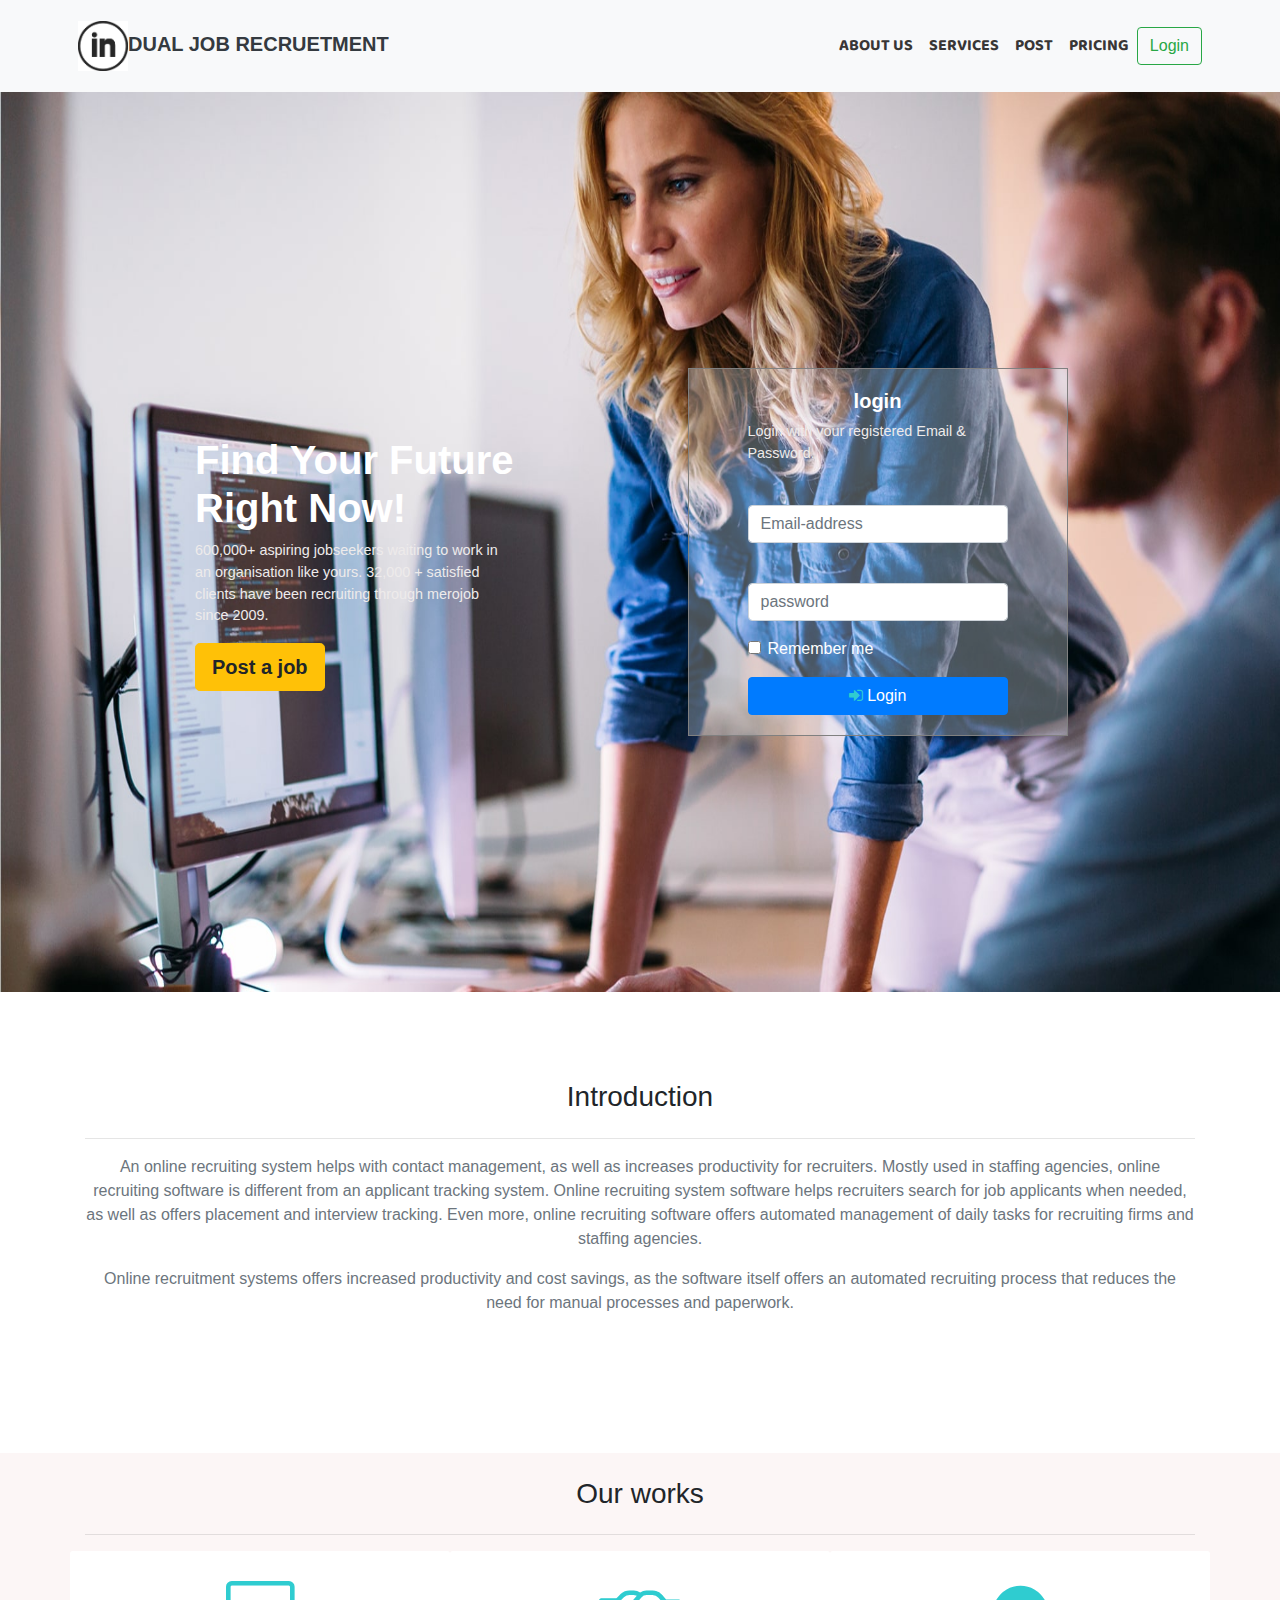
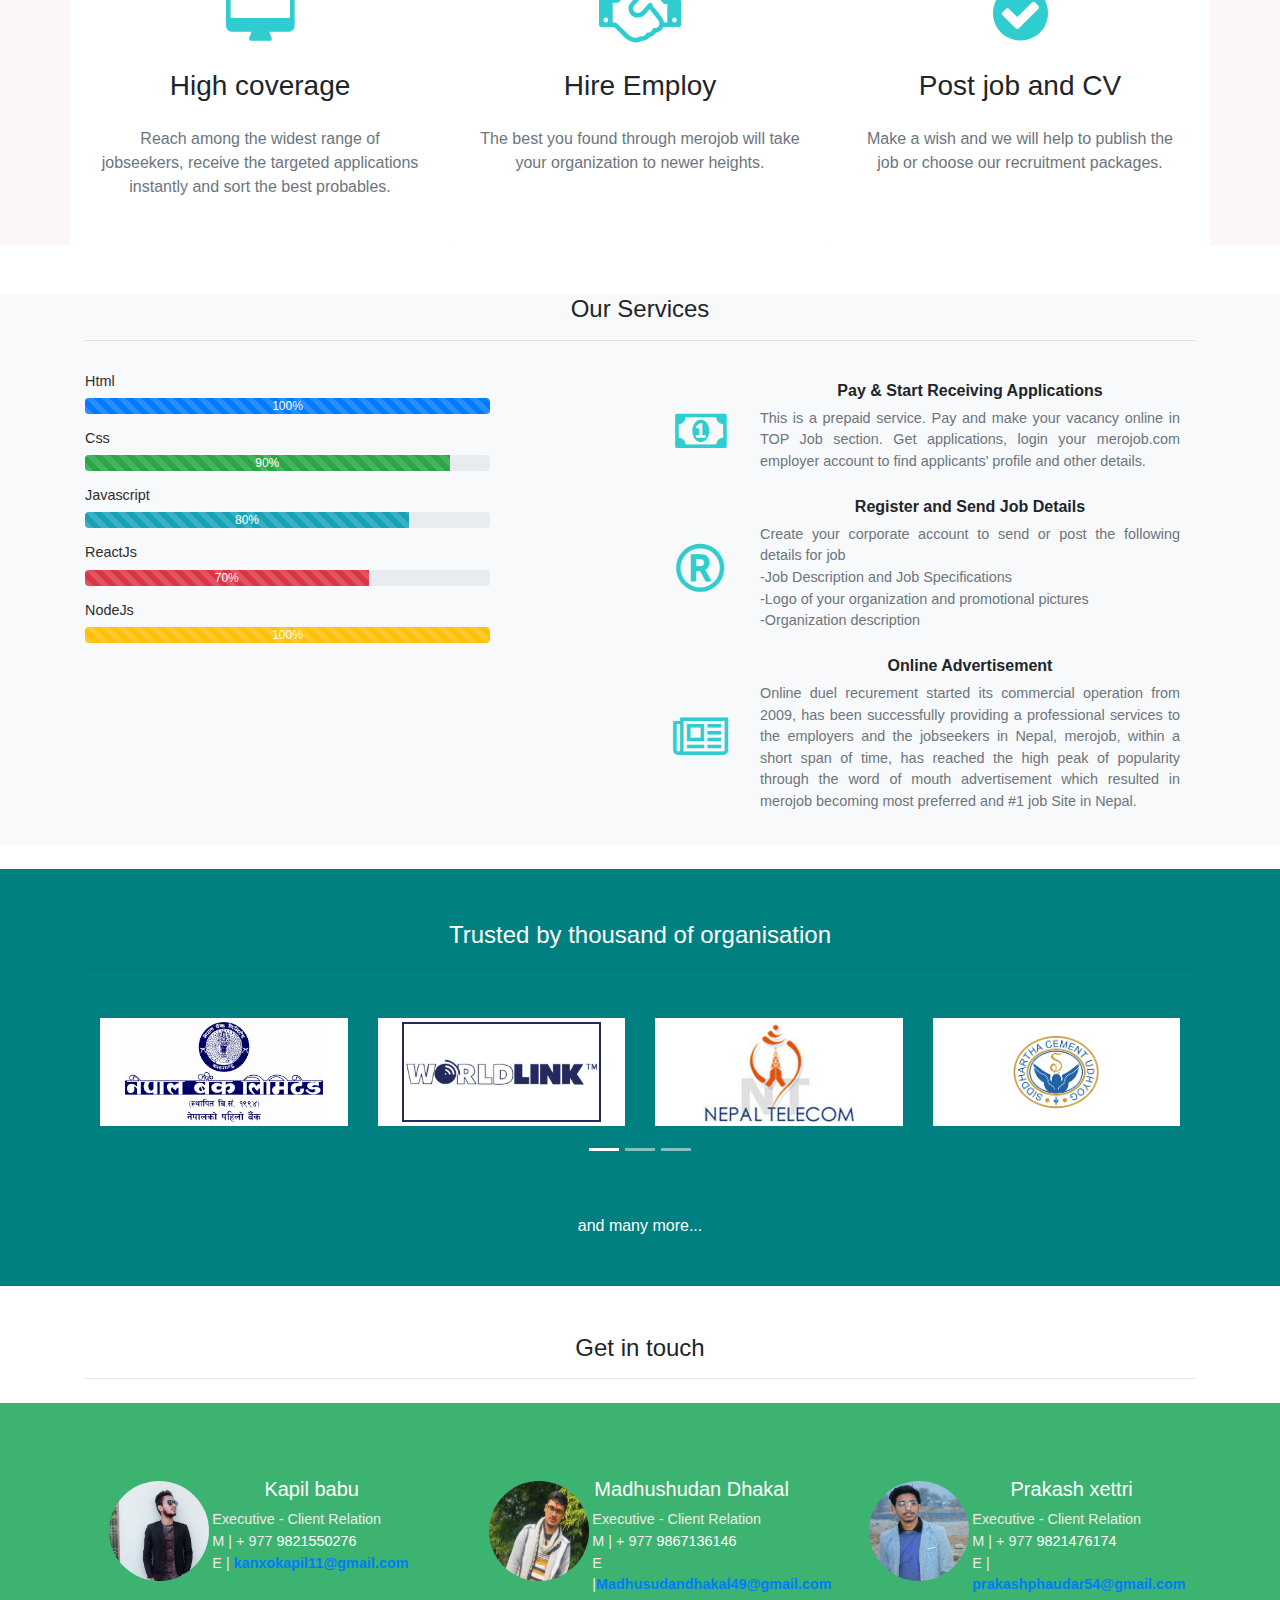
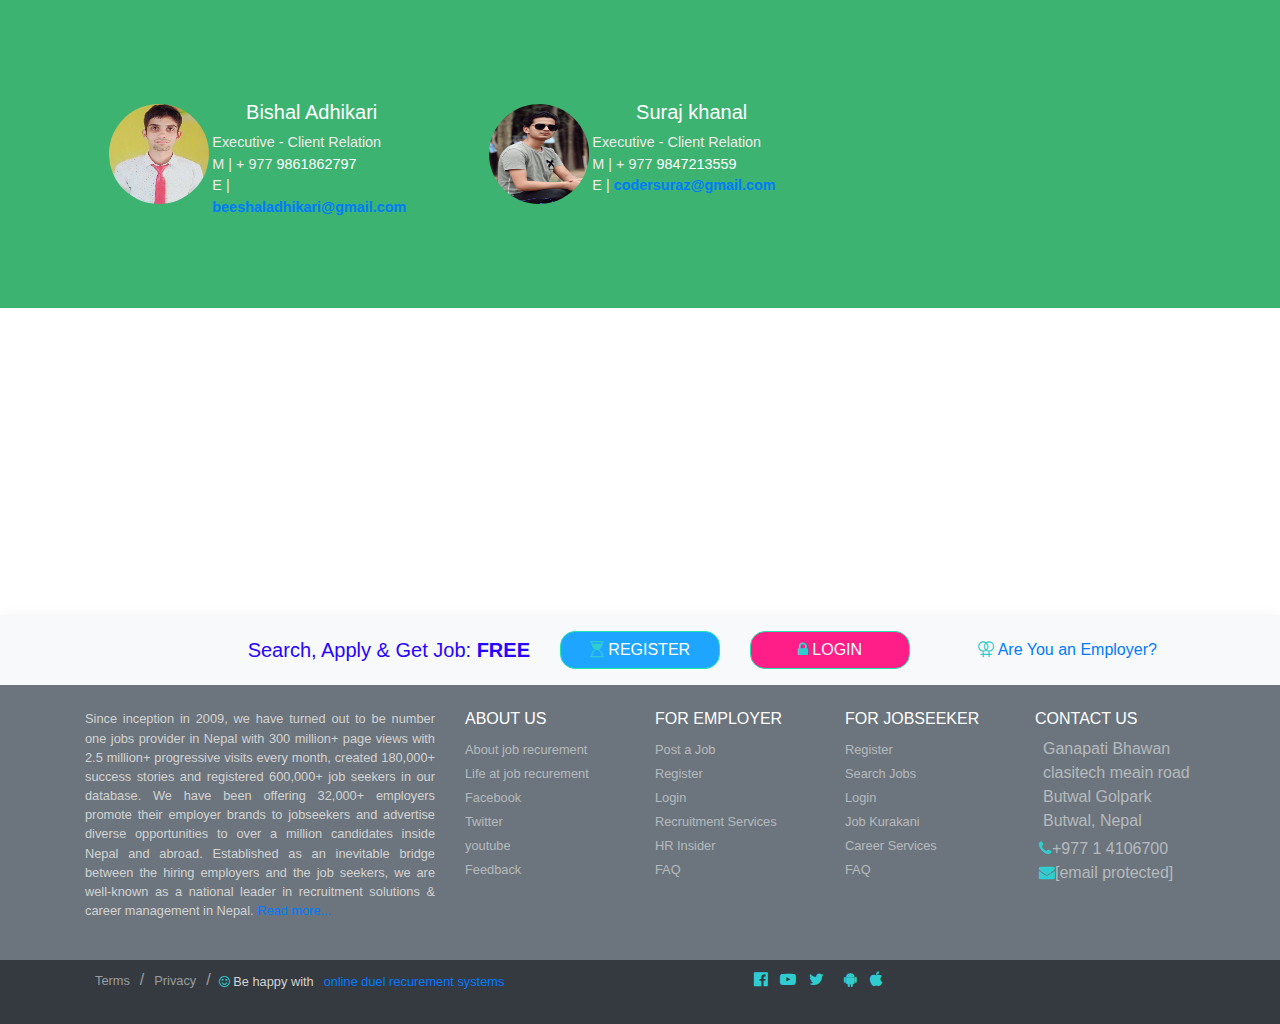
<file: index.html>
<!DOCTYPE html>
<html lang="en">
<head>
    <meta charset="UTF-8">
    <meta name="viewport" content="width=device-width, initial-scale=1.0">
    <link rel="stylesheet" type="text/css" href="css/style.css" >
    <link rel="stylesheet" href="https://maxcdn.bootstrapcdn.com/bootstrap/4.4.1/css/bootstrap.min.css">
    <link rel="stylesheet" href="https://cdnjs.cloudflare.com/ajax/libs/font-awesome/4.7.0/css/font-awesome.min.css" integrity="sha256-eZrrJcwDc/3uDhsdt61sL2oOBY362qM3lon1gyExkL0=" crossorigin="anonymous" />
    <link href="https://fonts.googleapis.com/css?family=Baloo+Bhai+2&display=swap" rel="stylesheet">
    <title>online dual recruetment system</title>
</head>
<body>
    <div class="header" id="topheader">
        <nav class="navbar navbar-expand-lg navbar-light bg-light ">
          <div class="container text-uppercase p-2 ">
            <a class="navbar-brand font-weight-bold text-dark text-uppercase" href="#"><img src="image/logo2.jpg" alt="logo" style="height: 50px;">dual Job recruetment</a>
            <button class="navbar-toggler" type="button" data-toggle="collapse" data-target="#navbarSupportedContent" aria-controls="navbarSupportedContent" aria-expanded="false" aria-label="Toggle navigation">
              <span class="navbar-toggler-icon"></span>
            </button>
          
            <div class="collapse navbar-collapse" id="navbarSupportedContent">
              <ul class="navbar-nav ml-auto text-uppercase">
                <li class="nav-item active">
                  <a class="nav-link" href="#info">About us <span class="sr-only">(current)</span></a>
                </li>
                <li class="nav-item">
                  <a class="nav-link" href="#services">Services</a>
                </li>

                <li class="nav-item">
                  <a class="nav-link" href="post.html">Post</a>
                </li>

                <li class="nav-item">
                  <a class="nav-link" href="pricing.html">Pricing</a>
                </li>

                <!-- <li class="nav-item">
                  <a class="nav-link" href="#">CV</a>
                </li> -->
              </ul>
                
            </div>
                 <!-- Button trigger modal -->
                 <button type="button" class="btn btn-outline-success" data-toggle="modal" data-target="#myModel">
                  Login
                </button>
    
    <!-- Modal -->
                 <div class="modal" id="myModel" data-backdrop="static" data-keyboard="false" tabindex="-1" aria-labelledby="staticBackdropLabel" aria-hidden="true">
                   <div class="modal-dialog">
                     <div class="modal-content">
                       <div class="modal-header">

                        <ul class="nav nav-tabs" role="tablist" id="CustomLoginBlock">
                          <li class="nav-item">
                          <a class="nav-link active" data-toggle="tab" data-loginurl="/jobseeker/login/" href="#jobseeker" role="tab">Jobseeker</a>
                          </li>
                          <li class="nav-item">
                          <a class="nav-link" data-toggle="tab" data-loginurl="/employer/login/" href="#employer" role="tab">Employer</a>
                          </li>
                          </ul>
                          
                         <button type="button" class="btn-close" data-bs-dismiss="modal" aria-label="Close"></button>
                       </div>


                       <div class="modal-body " id="mContent">
                        <p class="text-primary">Login with your registered Email & Password.</p>

                        <form id="employer" action="/employer/login/">
                          <div class="form-group">
                            <label for="exampleInputEmail1"></label>
                            <input type="email" class="form-control"  placeholder="Email-address" id="exampleInputEmail1" aria-describedby="emailHelp">
                            
                          </div>
                          <div class="form-group">
                            <label for="exampleInputPassword1"></label>
                            <input type="password" class="form-control" placeholder="password" id="exampleInputPassword1">
                          </div>
                          <div class="form-group form-check">
                            <input type="checkbox" class="form-check-input" id="exampleCheck1">
                            <label class="form-check-label text-white" for="exampleCheck1">Remember me</label>
                          </div>
                          <button type="submit" class="btn btn-block btn-primary text-white col-12 ">
                            <i class="fa fa-sign-in " aria-hidden="true"  ></i> Login
                            </button>
                        </form>
                       </div>
                      
                     </div>
                   </div>
                 </div>
          </div>
          </nav>
        </div>
      
       
        <section class="header-section bg-primary py-4">
          <div class="container">
            <div class="row">
           <div class=" center-div col-lg-4 col-md-4 offset-lg-1 offset-md-1 col-md-5  offset-md-1   " >
            <div class=" col-md-12 ">
              <h1 class=" h1-primary font-weight-bold text-white ">Find Your Future
                Right Now!</h1>
              <p class="p-primary">600,000+ aspiring jobseekers waiting to work in an
                    organisation like yours. 32,000 + satisfied clients
                   have been recruiting through merojob since 2009.</p>
              <a class="btn btn-lg btn-warning" href="post.html"><strong>Post a job</strong></a>
           </div>
          </div>
            
            <div class="employ-login col-lg-4 offset-lg-1 col-md-5 mx-auto my-auto">
               <div class="container">
               <div class="row">
               <div class="col-lg-10 col-md-10 col-10 offset-lg-1 offset-md-1 offset-1">
              <h5 class="font-weight-bold text-white"> login</h3>
              <p class="p-primary">Login with your registered Email & Password.</p>

              <form id="employ-login" action="/employer/login/">
                <div class="form-group">
                  <label for="exampleInputEmail1"></label>
                  <input type="email" class="form-control"  placeholder="Email-address" id="exampleInputEmail1" aria-describedby="emailHelp">
                  
                </div>
                <div class="form-group">
                  <label for="exampleInputPassword1"></label>
                  <input type="password" class="form-control" placeholder="password" id="exampleInputPassword1">
                </div>
                <div class="form-group form-check">
                  <input type="checkbox" class="form-check-input" id="exampleCheck1">
                  <label class="form-check-label text-white" for="exampleCheck1">Remember me</label>
                </div>
                <button type="submit" class="btn btn-block btn-primary text-white col-12 ">
                  <i class="fa fa-sign-in " aria-hidden="true"  ></i> Login
                  </button>
              </form>
             </div>
            </div>
           </div>
          </div>
        </div>
       </div>
          </section>
       
       
      <!-- end of header section -->

        <!-- about us starts-->
      <section class="about_info pt-5 pb-4 " id="info">
          <div class="container">
            <div class="row mt-3 mb-5">
                <div class="col-md-12 text-center">
                  <h3 class="my-4">Introduction</h3>
                  <hr class="thick-border ">
               </div>
               <div class="col-md-12 text-center">
                  <p class="text-muted">
                    An online recruiting system helps with contact management, as well as increases productivity for recruiters. Mostly used in staffing agencies, online recruiting software is different from an applicant tracking system. Online recruiting system software helps recruiters search for job applicants when needed, as well as offers placement and interview tracking. Even more, online recruiting software offers automated management of daily tasks for recruiting firms and staffing agencies.
                  </p>

                  <p class="text-muted">
                    Online recruitment systems offers increased productivity and cost savings, as the software itself offers an automated recruiting process that reduces the need for manual processes and paperwork.
                  </p>
               </div>
          </div>
      </section>

      <!-- about us end -->

      <!-- extra div start -->
      
        <section class=" header-extradiv">
         <div class="container ">
          <div class="row ">
              <div class="col-md-12 text-center">
                <h3 class="my-4">Our works</h3>
                <hr class="thick-border  ">
             </div>
            <div class="extradiv col-lg-4 col-md-4 col-12"><a href="#"><i class="fa fa-4x        fa-desktop " aria-hidden="true"></i></a>
                 <h3 class="my-4">High coverage</h3>
                 <p class="text-muted">Reach among the widest range of jobseekers, receive the targeted applications instantly and sort the best probables.</p>
               </div>

               <div class="extradiv col-lg-4 col-md-4 col-12"><a href="#"><i class="fa fa-4x fa-handshake-o" aria-hidden="true"></i></a>
                <h3 class="my-4">Hire Employ</h3>
                <p class="text-muted">The best you found through merojob will take your organization to newer heights.</p>
              </div>

              <div class="extradiv col-lg-4 col-md-4 col-12"><a href="#"><i class="fa fa-4x fa-check-circle" aria-hidden="true"></i></a>
                <h3 class="my-4">Post job and CV</h3>
                <p class="text-muted">Make a wish and we will help to publish the job or choose our recruitment packages.</p>
              </div>
            </div>
         </div>
      </section>
      <!-- extra div section end -->

      <!-- our services section strat -->
       <section id="services" class="mt-5 mb-4 bg-light">
          <div class="container">
            <h4 class="text-center">Our Services</h4>
            <hr class="thick-border">
          </div>
          
          <div class="container">
             <div class="row">
               <div class="col-lg-6 col-sm-10 offset-1 offset-lg-0">
                   <div class="names my-3">
                     <h1>html</h1>
                     <div class="progress w-75">
                      <div class="progress-bar progress-bar-striped progress-bar-animated bg-primary" role="progressbar" style="width: 100%" >100%</div>
                    </div>
                   </div>
               
                <div class="names my-3">
                  <h1>css</h1>
                  <div class="progress w-75">
                   <div class="progress-bar progress-bar-striped progress-bar-animated bg-success" role="progressbar" style="width: 90%"  >90%</div>
                 </div>
                </div>
          
              <div class="names my-3">
                <h1>javascript</h1>
                <div class="progress w-75">
                 <div class="progress-bar progress-bar-striped progress-bar-animated bg-info" role="progressbar" style="width: 80%"  aria-valuemax="80%">80%</div>
               </div>
              </div>
                 
                 <div class="names my-3">
                   <h1>reactJs</h1>
                   <div class="progress w-75">
                    <div class="progress-bar progress-bar-striped progress-bar-animated bg-danger"   role="progressbar" style="width: 70%" >70%</div>
                  </div>
                 </div>
      
                <div class="names my-3">
                   <h1>nodeJs</h1>
                   <div class="progress w-75">
                    <div class="progress-bar progress-bar-striped progress-bar-animated bg-warning"  role="progressbar" style="width: 100%" >100%</div>
                  </div>
                </div> 
              </div>

         
                  <div class="col-lg-6 col-md-12 col-10 py-3 offset-1 offset-lg-0 mediaservice">
                    <div class="container">
                        <div class="row">
                          <div class="col-lg-2 col-md-2 col-2 text-center serviceicons">
                            <i class="fa fa-3x fa-money " aria-hidden="true"></i>
                           </div>                     
                           <div class="col-lg-10 col-md-12 col-12 servicediv">
                            <h6 class="my-2 font-weight-bold text-center">Pay & Start Receiving Applications</h3>
                            <p class="text-muted p-primary ">This is a prepaid service. Pay and make your vacancy online in TOP Job section. Get applications, login your merojob.com employer account to find applicants’ profile and other details.</p>
                            </div>

                            <div class="col-lg-2 col-md-2 col-2 text-center serviceicons">
                              <i class="fa fa-3x fa-registered  aria-hidden="true"></i>
                             </div>                        
                             <div class="col-lg-10 col-md-12 col-12 servicediv">
                              <h6 class="my-2 font-weight-bold text-center">Register and Send Job Details</h6>
                              <p class="text-muted p-primary ">
                                
                                  Create your corporate account to send or post the following details for job <br>
                                     
                                       -Job Description and Job Specifications <br>
                                       -Logo of your organization and promotional pictures <br>
                                        -Organization description <br>
                                                                     
                                 </p>
                              </div>

                              <div class="col-lg-2 col-md-2 col-2 text-center serviceicons">
                                <i class="fa fa-3x  fa-newspaper-o"  aria-hidden="true"></i>
                               </div>                          
                               <div class="col-lg-10 col-md-12 col-12 servicediv">
                                <h6 class="my-2 font-weight-bold text-center">Online Advertisement</h3>
                                <p class="text-muted p-primary ">Online duel recurement started its commercial operation from 2009, has been successfully providing a professional services to the employers and the jobseekers in Nepal, merojob, within a short span of time, has reached the high peak of popularity through the word of mouth advertisement which resulted in merojob becoming most preferred and #1 job Site in Nepal.</p>
                                </div>
                  </div>
 

           </div>
      </div>
       </section>

       <!-- services section completed -->

       <!-- trusted organization section starts-->
       <section class=" p-5 my-auto mx-auto" id="client">
         <div class="container">
            <h3 class="h3-heading text-center">Trusted by thousand of organisation</h3>
            <hr class="thick-border mb-5">           
       
         <div id="client-carousel" class="carousel slide" data-ride="carousel">
                 <ol class="carousel-indicators">
                 <li data-target="#client-carousel" data-slide-to="0" class="active"></li>
                 <li data-target="#client-carousel" data-slide-to="1"></li>
                 <li data-target="#client-carousel" data-slide-to="2"></li>
            </ol>
          
                <div class="carousel-inner">
                    <div class="carousel-item active">
            
                     <div class="row mx-auto">                  
                        <div class="col-md-3 mb-3 text-center img-grey">          
                          <div class="bg-white p-1 border-radius-3">                    
                              <img class="img-fluid " style="height: 100px;" alt="bank" src="image/client/bank0.png" />                
                          </div>     
                        </div>
                        <div class="col-md-3 mb-3 text-center img-grey">
                            <div class="bg-white p-1 border-radius-3">
                                <img class="img-fluid " style="height: 100px;" alt="worldlink" src="image/client/wordlink0.png" />
                            </div>
                        </div>
                         <div class="col-md-3 mb-3 text-center img-grey">
                            <div class="bg-white p-1 border-radius-3">
                                 <img class="img-fluid "style="height: 100px;" alt="nepaltelicom" src="image/client/nepaltelicom0.jpg" />
                             </div>
                         </div>
                          <div class="col-md-3 mb-3 text-center img-grey">
                            <div class="bg-white p-1 border-radius-3">          
                                  <img class="img-fluid "style="height: 100px; " alt="siment" src="image/client/shidharthacement0.png">
                            </div>
                          </div> 
                     </div> 
                   </div>    
                   <div class="carousel-item">
                     <div class="row mx-auto">
                          <div class="col-md-3 mb-3 text-center img-grey">
                            <div class="bg-white p-1 border-radius-3">
                                 <img class="img-fluid" alt="oxfam" style="height: 100px; " src="image/client/esewa1.jpg" />
                            </div>
                          </div>
                          <div class="col-md-3 mb-3 text-center img-grey">
                              <div class="bg-white p-1 border-radius-3">
                                   <img class="img-fluid" alt="shivam" style="height: 100px;" src="image/client/shivam1.jpg" />
                               </div>
                          </div>
                          <div class="col-md-3 mb-3 text-center img-grey">
                              <div class="bg-white p-1 border-radius-3">
                                   <img class="img-fluid" alt="expert" style="height: 100px;" src="image/client/expert1.png" />
                              </div>
                          </div>
                          <div class="col-md-3 mb-3 text-center img-grey">
                              <div class="bg-white p-1 border-radius-3">
                                    <img class="img-fluid" alt="pepsi" style="height: 100px; " src="image/client/pepsi1.png">
                               </div>
                           </div>
                     </div>
                 </div>
                 <div class="carousel-item">
                    <div class="row mx-auto">
                         <div class="col-md-3 mb-3 text-center img-grey">
                             <div class="bg-white p-1 border-radius-3">
                                   <img class="img-fluid" alt="oxfam" style="height: 100px; " src="image/client/oxfam2.png" />
                              </div>
                          </div>
                          <div class="col-md-3 mb-3 text-center img-grey">
                              <div class="bg-white p-1 border-radius-3">
                                    <img class="img-fluid" alt="cococola" style="height: 100px;" src="image/client/cocala.jpg" />
                               </div>
                           </div>
                          <div class="col-md-3 mb-3 text-center img-grey">
                               <div class="bg-white p-1 border-radius-3">
                                    <img class="img-fluid" alt="jobe" style="height: 100px;" src="image/client/jobe.jpg" />
                                </div>
                           </div>
                         <div class="col-md-3 mb-3 text-center img-grey">
                              <div class="bg-white p-1 border-radius-3">
                                    <img class="img-fluid" alt="cg" style="height: 100px; " src="image/client/cg.png">
                              </div>
                         </div>
                     </div>
                </div>
           </div>
        </div>
          
      <div class="container pt-5 mt-4">
      <div class="text-center text-white">and many more...</div>
      </div> 
       </section>
       <!-- client section end -->
       <!-- shareholder section started -->
<section id="shareholder" class="bg-light-white pb-2 pt-5 ">
         <div class="container">
          <h4 class="text-center mb-3">Get in touch</h4>
          <hr class="thick-border">
         </div>
</section>
<section id="section6" class="text-white">
          <div class="container">
             <div class="row">
                <div class="col-md-4 content">
                         <div class="row no-gutters "> 
                           <div class="col-md-4 p-1">
                            <div class="sholder mt-1">
                                <img src="image/shareholder/sholder1.jpg" alt="kapilbabu">
                            </div>
                           </div>

                            <div class="col-md-8 p-1  ">
                                 <h5>Kapil babu</h5>
                                 <p class="p-primary">
                                  Executive - Client Relation<br />
                                  M | + 977 <a href="tel:9821550276" class="text-white">9821550276</a><br />
                                  E | <a href="#" class="text-primary font-weight-bold">kanxokapil11@gmail.com</a>
                                  </p>
                            </div>
                          </div>
                  </div>

                <div class="col-md-4 content">
                  <div class="row no-gutters "> 
                    <div class="col-md-4 p-1">
                     <div class="sholder mt-1">
                         <img src="image/shareholder/sholder4.jpg" alt="Madhushudan Dhakal">
                     </div>
                    </div>

                     <div class="col-md-8 p-1  ">
                          <h5>Madhushudan Dhakal</h5>
                          <p class="p-primary">
                           Executive - Client Relation<br />
                           M | + 977 <a href="tel:9867136146" class="text-white">9867136146</a><br />
                           E |<a href="#" class="text-primary font-weight-bold">Madhusudandhakal49@gmail.com</a>
                           </p>
                     </div>
                   </div>
           
         </div>

         <div class="col-md-4 content">
          <div class="row no-gutters  "> 
            <div class="col-md-4 p-1">
             <div class="sholder mt-1">
                 <img src="image/shareholder/sholder3.jpg" alt="Prakash xettri">
             </div>
            </div>

             <div class="col-md-8 p-1 ">
                  <h5>Prakash xettri</h5>
                  <p class="p-primary">
                   Executive - Client Relation<br />
                   M | + 977 <a href="tel:9821476174" class="text-white">9821476174</a><br />
                   E | <a href="#" class="text-primary font-weight-bold">prakashphaudar54@gmail.com</a>
                   </p>
             </div>
           </div>
       </div>

       <div class="col-md-4 content">
        <div class="row no-gutters  "> 
          <div class="col-md-4 p-1">
           <div class="sholder mt-1">
               <img src="image/shareholder/sholder2.jpg" alt="bishal adhikari">
           </div>
          </div>

           <div class="col-md-8 p-1   ">
                <h5>Bishal Adhikari</h5>
                <p class="p-primary">
                 Executive - Client Relation<br />
                 M | + 977 <a href="tel:9861862797" class="text-white">9861862797</a><br />
                 E | <a href="#" class="text-primary font-weight-bold">beeshaladhikari@gmail.com</a>
                 </p>
           </div>
         </div>
      </div>
      <div class="col-md-4 content ">
        <div class="row no-gutters  "> 
          <div class="col-md-4 p-1">
           <div class="sholder mt-1">
               <img src="image/shareholder/sholder5.jpg "Suraj khanal">
           </div>
          </div>

           <div class="col-md-8 p-1 ">
                <h5>Suraj khanal</h5>
                <p class="p-primary">
                 Executive - Client Relation<br />
                 M | + 977 <a href="tel:9861862797" class="text-white">9847213559</a><br />
                 E | <a href="#" class="text-primary font-weight-bold">codersuraz@gmail.com</a>
                 </p>
           </div>
         </div>
      </div>
    </div>
  </div>         
</section>
<!-- shareholder section end -->

<!-- map section started -->
  <section id="map">
    <iframe src="https://www.google.com/maps/embed?pb=!1m18!1m12!1m3!1d113060.34562180079!2d83.36249436558337!3d27.68219735876043!2m3!1f0!2f0!3f0!3m2!1i1024!2i768!4f13.1!3m3!1m2!1s0x3996864275d9755f%3A0x2b1e92d89d4bb3ae!2sButwal!5e0!3m2!1sen!2snp!4v1589017625296!5m2!1sen!2snp" width="100%" height="300" frameborder="0" style="border:0;" allowfullscreen="" aria-hidden="false" tabindex="0"></iframe>
  </section>  
<!-- map section end -->

<!-- register and login section start -->
<section class="bg-light shadow d-md-block d-none" id="buttomSlider" data-toggle="stickybottom-onscroll">
  <div class="container py-3">
  <div class="row align-items-center">
  <div class="h5 col-md-4 offset-md-1 text-center text-md-right  mb-3 mb-md-0">
  <span>Search, Apply & Get Job: <span class="font-weight-bold">FREE</span></span>
  </div>
  <div class="col-6 col-md-2 btna">
  <a href="post.html" class="btn   animate-push 
   border-radius-3 w-100 ">
  <i class="fa fa-hourglass-start" aria-hidden="true"></i> REGISTER
  </a>
  </div>
  <div class="col-6 col-md-2 btnb">
  <a href="login.html " class="btn animate-push border-radius-3 w-100">
    <i class="fa  fa-lock" aria-hidden="true"></i> LOGIN
  </a>
  </div>
  <div class="col-md-3 text-left text-md-center pt-3 pt-md-0">
  <a href="#exampleInputEmail1" class="w-100">
    <i class="fa fa-venus-double" aria-hidden="true"></i> <span>Are You an Employer?</span>
  </a>
  </div>
  </div>
  </div>
  </section>
  <!-- login and register section end -->

  <!-- section footer start -->
  <!-- section footer end -->

  <section id="footerId" class="footer bg-secondary" >
    <div class="container py-4 text-white-50 ">
       <div class="row">
         <div class="col-md-4">
           <p class="small text-justify p-secondary">
                 Since inception in 2009, we have turned out to be number one jobs provider in Nepal with 300
                million+ page views with 2.5 million+ progressive visits every month, created 180,000+ success stories
                and registered 600,000+ job seekers in our database. We have been offering 32,000+ employers
                promote their employer brands to jobseekers and advertise diverse opportunities to over a million
                candidates inside Nepal and abroad. Established as an inevitable bridge between the hiring employers
                and the job seekers, we are well-known as a national leader in recruitment solutions &amp; career
                management in Nepal. <a href="readmore.html" target="_blank" class="text-primary">Read more...</a>
            </p>
          </div>



          <div class="col-md-2">
            <h6 class="text-uppercase text-white">about us</h6>
            <ul class="list-unstyled">
                <li><a class="text-white-50" href="aboutus.html"  target="_blank">About job recurement</a></li>
              <li><a class="text-white-50" href="/career-in-merojob/" target="_blank">Life
              at job recurement</a></li>
              <li><a class="text-white-50" href="https://www.facebook.com" rel="noopener noreferrer" target="_blank">Facebook</a></li>
              <li><a class="text-white-50" href="https://twitter.com/explore" rel="noopener noreferrer" target="_blank">Twitter</a></li>
              <li><a class="text-white-50" href="https://www.youtube.com/watch?v=VuTjWcrFJTg&t=3587s" rel="noopener noreferrer" target="_blank">youtube</a></li>
              <li><a class="text-white-50" href="/contact/" target="_blank">Feedback</a>
              </li>
              </ul>
          </div>   

          
          <div class="col-md-2">
            <h6 class="text-uppercase text-white">for employer</h6>
            <ul class="list-unstyled">
              <li><a class="text-white-50" href="#exampleInputEmail1">Post a
              Job</a></li>
              <li><a class="text-white-50" href="post.html">Register</a>
              </li>
              <li><a class="text-white-50" href="login.html">Login</a>
              </li>
              <li><a class="text-white-50" href="#services">Recruitment
              Services</a></li>
              <li><a class="text-white-50" href="/jobkurakani/category/hr-insider/">HR Insider</a></li>
              <li><a class="text-white-50" href="/faq/">FAQ</a></li>
              </ul>
          </div>

          <div class="col-md-2">
              <h6 class="text-uppercase text-white">for jobseeker</h6>
              <ul class="list-unstyled">
                <li><a class="text-white-50" href="post.html"> Register</a></li>
                <li><a class="text-white-50" href="/search/"> Search Jobs</a>
                </li>
                <li><a class="text-white-50" href="login.html">
                Login</a></li>
               
                <li><a class="text-white-50" href="/jobkurakani/"> Job
                Kurakani</a></li>
                <li><a class="text-white-50" href="/service/resume-re-write/"> Career
                Services</a></li>
                <li><a class="text-white-50" href="/faq/"> FAQ</a></li>
                </ul>
          </div>

           
         

        
          
          <div class="col-md-2">
            <h6 class="text-white">CONTACT US</h6>
            <div class="media">
            <div class="media-left">
            <span class="icon-pin mr-2"></span>
            </div>
            <div class="media-body">
            <p class="text-white-50 mb-1">
            Ganapati Bhawan<br>clasitech meain road<br>Butwal
            Golpark<br>Butwal, Nepal
            </p>
            </div>
            </div>
            <div class="media px-1">
            <div class="media-left ">
                <i class="fa fa-phone" aria-hidden="true"></i>
            </div>
            <div class="media-body">
            <a href="tel:+977-01-4106700" class="text-white-50 mb-1 mt-1">+977 1 4106700</a>
            </div>
            </div>
            <div class="media px-1">
            <div class="media-left">
              <i class="fa fa-envelope" aria-hidden="true"></i>
            </div>
            <div class="media-body">
            <a class="text-white-50" href="/cdn-cgi/l/email-protection#71181f171e311c14031e1b1e135f121e1c"><span class="__cf_email__" data-cfemail="9df4f3fbf2ddf0f8eff2f7f2ffb3fef2f0">[email&#160;protected]</span></a>
            </div>
            </div>
            </div>
            
       </div>
    </div>
  </section>
  <!-- footer section end -->
  <section class="bg-dark">
  <div class="container text-white-50 pt-2 pb-3">
    <div class="row">
       <div class="col-md-5 ">
          <ul class="list-unstyled d-flex  margin">
            <li class="margin"><a class="text-white-50" href="term.html">Terms</a></li>/
             <li class="margin"><a class="text-white-50" href="privacy.html">Privacy</a></li>/
              <li class="margin p-secondary mt-1 mx-2 ">  <i class="fa fa-smile-o " aria-hidden="true"></i> Be happy with<a class="text-primary " href="index.html">online duel recurement systems</a></li>
            
          </ul>
       </div>
       <div class="col-md-2">

       </div>
       <div class="col-md-5 col-sm-12 col-12 footericon">
        <a href="https://www.facebook.com" class="text-white-50 mx-1 no-uline facebook-ico" rel="nofollow noopener noreferrer" target="_blank" aria-label="Facebook">
          <i class="fa fa-facebook-official" aria-hidden="true"></i>
        </a>

        <a href="https://www.youtube.com" class="text-white-50 mx-1 no-uline youtube-ico" rel="nofollow noopener noreferrer" target="_blank" aria-label="YouTube">
          <i class="fa   fa-youtube-play" aria-hidden="true"></i>
        </a>

        <a href="https://twitter.com" class="text-white-50 mx-1 no-uline twitter-ico" rel="nofollow noopener noreferrer" target="_blank" aria-label="Twitter">
        <i class="fa   fa-twitter" aria-hidden="true"></i>
        </a>
       
        <a href="https://www.linkedin.com/company/merojob" class="text-white-50 mx-1 no-uline linkedin-ico" rel="nofollow noopener noreferrer" target="_blank" aria-label="LinkedIn">
        <span class="icon-linkedin icon-one-half-x"></span>
        </a>
        <a href="https://play.google.com/store/apps/details?id=com.merojob.merojobapp" class="text-white-50 mx-1 no-uline" rel="nofollow noopener noreferrer" target="_blank" aria-label="Android Play Store">
          <i class="fa   fa-android" aria-hidden="true"></i>
        </a>
        <a href="https://apps.apple.com/us/app/merojob-com/id1301256298" class="text-white-50 mx-1 no-uline" rel="nofollow noopener noreferrer" target="_blank" aria-label="Apple App Store">
          <i class="fa   fa-apple" aria-hidden="true"></i>
        </a>
        </div>
    </div>
  </div>
</section>
    <script src="https://ajax.googleapis.com/ajax/libs/jquery/3.4.1/jquery.min.js"></script>
    <script src="https://cdnjs.cloudflare.com/ajax/libs/popper.js/1.16.0/umd/popper.min.js"></script>
    <script src="https://maxcdn.bootstrapcdn.com/bootstrap/4.4.1/js/bootstrap.min.js"></script>
</body>
</html>
</file>
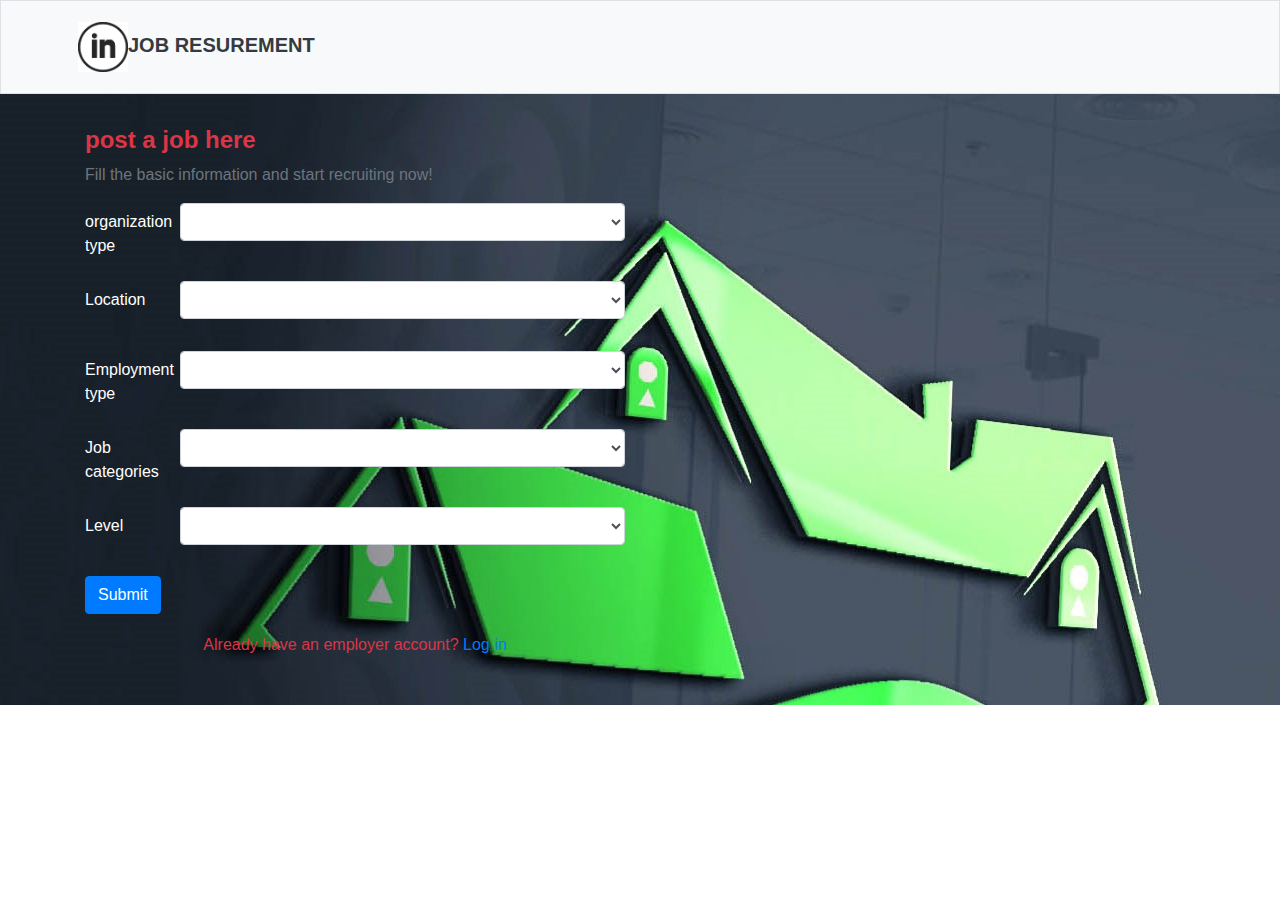
<file: employer.html>
<!DOCTYPE html>
<html lang="en">
<head>
    <meta charset="UTF-8">
    <meta name="viewport" content="width=device-width, initial-scale=1.0">
    <link rel="stylesheet" type="text/css" href="css/style.css" >
    <link rel="stylesheet" href="https://maxcdn.bootstrapcdn.com/bootstrap/4.4.1/css/bootstrap.min.css">
    <link rel="stylesheet" href="htts://cdnjs.cloudflare.com/ajax/libs/font-awesome/4.7.0/css/font-awesome.min.css" integrity="sha256-eZrrJcwDc/3uDhsdt61sL2oOBY362qM3lon1gyExkL0=" crossorigin="anonymous" />
    <link href="https://fonts.googleapis.com/css?family=Baloo+Bhai+2&display=swap" rel="stylesheet">
    <title>For Job Seeker</title>
</head>
<body>
    <div class="header border bg-white" id="topheader">
        <nav class="navbar navbar-expand-lg navbar-light bg-light ">
          <div class="container text-uppercase p-2 ">
            <a class="navbar-brand font-weight-bold text-dark text-uppercase" href="#"><img src="image/logo2.jpg" alt="logo" style="height: 50px; ">Job resurement</a>
            
          </div>
        </nav>
      </div>









   <section class="postjob bg-light py-3 ">
   <div class="container  py-3">
     <div class="row">
       <div class=" col-md-6 col-lg-6 offside-lg-3 ">
         <h4 class="text-danger"><strong>post a job here </strong></h4>
         <p class="text-muted">
          Fill the basic information and start recruiting now!
         </p>
          
         <form action="/employer/register/" method="post" class="postform">
          



          <div class="form-group row  ">
            <label for="inputPassword" class="col-sm-2 col-form-label labelcolor ">organization type
    
            </label>
            <div class="col-sm-10">
            <select class="form-control select" id="exampleFormControlSelect1">
                <option value="" selected></option>
                <option value="1">Industrial</option> <option value="2">Educational</option> <option value="3">Banking sector</option>   <option value="4">Travel agency</option> <option value="5">Hospitality</option> 
              </select>
            </div>
            </div>

          <div class="form-group row pb-3 ">
            <label for="inputPassword" class="col-sm-2 col-form-label labelcolor ">Location
    
            </label>
            <div class="col-sm-10">
            <select class="form-control select" id="exampleFormControlSelect1">
                <option value="" selected></option>
                <option value="1">Butwal</option> <option value="2">Pokhara</option> <option value="3">Kathmandu</option>   <option value="4">Dang</option> <option value="5">Dharan</option> 
              </select>
            </div>
            </div>

          <div class="form-group row ">
            <label for="inputPassword" class="col-sm-2 col-form-label labelcolor ">Employment type
    
            </label>
            <div class="col-sm-10">
            <select class="form-control select" id="exampleFormControlSelect1">
                <option value="" selected></option>
                <option value="1">fulltime</option> <option value="2">part time</option> <option value="3">internship</option>   <option value="4">Trainingship</option> <option value="5">Temporary</option> 
              </select>
            </div>
            </div>

          <div class="form-group row ">
            <label for="inputPassword" class="col-sm-2 col-form-label labelcolor ">Job categories
    
            </label>
            <div class="col-sm-10">
            <select class="form-control select" id="exampleFormControlSelect1">
                <option value="" selected></option>
                <option value="1">Agriculture</option> <option value="2">Information techniology</option> <option value="3">Engineering</option>   <option value="4">Hospitality</option> <option value="5">Bank</option> <option value="6">Teaher</option><option value="7">Ngo</option><option value="8">Marketing</option><option value="9">Finance</option><option value="10">Artificial inteligence</option><option value="3">Hotal management</option>
              </select>
            </div>
            </div>

        <div class="form-group row ">
          <label for="inputPassword" class="col-sm-2 col-form-label labelcolor ">Level
  
          </label>
          <div class="col-sm-10">
          <select class="form-control select" id="exampleFormControlSelect1">
              <option value="" selected></option>
              <option value="1">top level</option> <option value="2">mid level</option> <option value="3">Entry level</option>   
            </select>
          </div>
          </div>

     

      <div class="input-group">
        <button type="submit" class="btn btn-primary">Submit</button>
      </div>
      </form>

      <p class="text-center pt-1 text-danger">Already have an employer account?
        <a href="/employer/login/"> Log in</a> </p>
       </div>  
     
        


  

       
      

<!-- register and login section start -->

  <!-- login and register section end -->

  <!-- section footer start -->
  <!-- section footer end -->

    <script src="https://ajax.googleapis.com/ajax/libs/jquery/3.4.1/jquery.min.js"></script>
    <script src="https://cdnjs.cloudflare.com/ajax/libs/popper.js/1.16.0/umd/popper.min.js"></script>
    <script src="https://maxcdn.bootstrapcdn.com/bootstrap/4.4.1/js/bootstrap.min.js"></script>
</body>
</html>
</file>
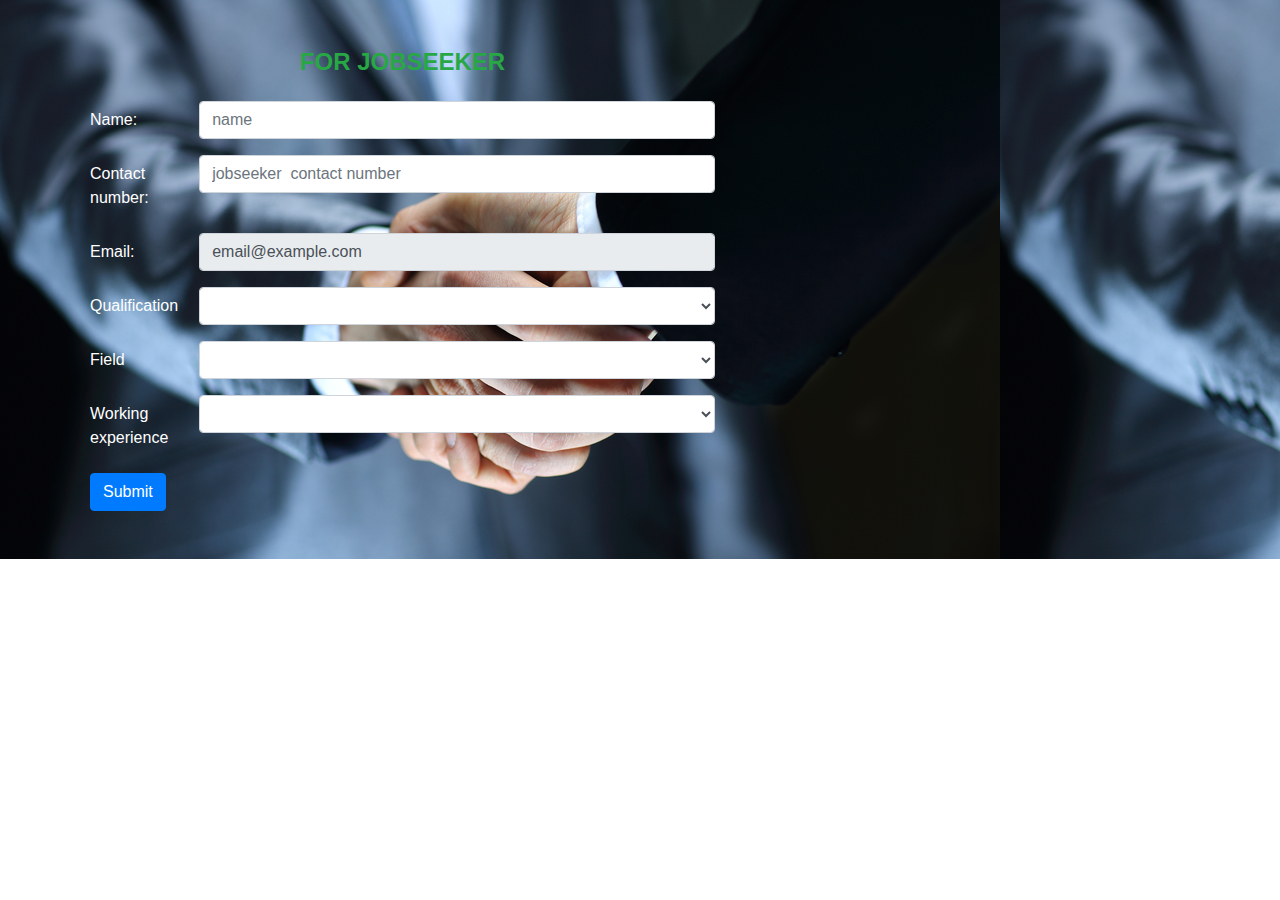
<file: jobseeker.html>
<!DOCTYPE html>
<html lang="en">
<head>
    <meta charset="UTF-8">
    <meta name="viewport" content="width=device-width, initial-scale=1.0">
    <link rel="stylesheet" type="text/css" href="css/style.css" >
    <link rel="stylesheet" href="https://maxcdn.bootstrapcdn.com/bootstrap/4.4.1/css/bootstrap.min.css">
    <link rel="stylesheet" href="https://cdnjs.cloudflare.com/ajax/libs/font-awesome/4.7.0/css/font-awesome.min.css" integrity="sha256-eZrrJcwDc/3uDhsdt61sL2oOBY362qM3lon1gyExkL0=" crossorigin="anonymous" />
    <link href="https://fonts.googleapis.com/css?family=Baloo+Bhai+2&display=swap" rel="stylesheet">
    <title>register</title>
</head>
<body>
   

   <section class="register  py-3 ">
   <div class="container   py-3">
     <div class="row">
       <div class=" col-md-6 col-lg-7 px-1 py-3">
         <h4 class="text-success text-uppercase text-center pb-3"><strong>For jobseeker</strong></h4>
         
         <form  class="form px-3">

     <div class="form-group row">
        <label for="staticEmail" class="col-sm-2 col-form-label labelcolor">Name:</label>
        <div class="col-sm-10">
          <input type="text"  class="form-control"  placeholder="name">
        </div>
      </div>

      <div class="form-group row">
        <label for="staticEmail" class="col-sm-2 col-form-label labelcolor">Contact number:</label>
        <div class="col-sm-10">
          <input type="text" class="form-control"  placeholder="jobseeker  contact number">
        </div>
      </div>

      <div class="form-group row">
        <label for="staticEmail" class="col-sm-2 col-form-label labelcolor">Email:</label>
        <div class="col-sm-10">
          <input type="text" readonly class="form-control" id="staticEmail" value="email@example.com">
        </div>
      </div>

      <div class="form-group row ">
        <label for="inputPassword" class="col-sm-2 col-form-label labelcolor ">Qualification

        </label>
        <div class="col-sm-10">
        <select class="form-control select" id="exampleFormControlSelect1">
            <option value="" selected></option>
            <option value="1">higher school</option> <option value="2">Graduated</option> <option value="3">Post Graduated</option>   
          </select>
        </div>
        </div>


        <div class="form-group row ">
            <label for="inputPassword" class="col-sm-2 col-form-label labelcolor ">Field
    
            </label>
            <div class="col-sm-10">
            <select class="form-control select" id="exampleFormControlSelect1">
                <option value="" selected></option>
                <option value="1">Educational </option> <option value="2">Banking</option> <option value="3">Hospitality</option>  
              
                <option value="4">Information technology</option> <option value="5">management</option> <option value="6">Hospitality</option>   

              </select>
            </div>
            </div>

            <div class="form-group row ">
                <label for="inputPassword" class="col-sm-2 col-form-label labelcolor ">Working experience
        
                </label>
                <div class="col-sm-10">
                <select class="form-control select" id="exampleFormControlSelect1">
                    <option value="" selected></option>
                    <option value="1">6 month  </option> <option value="2">1 year </option> <option value="3">2 year</option>  
                   
                    <option value="4">3 year</option> <option value="5">4 year</option> <option ></option> 
    
                  </select>
                </div>
                </div>


     

      <button type="submit" class="btn btn-primary">Submit</button>

     

   </form>
   </div>



  


</div>
</div>

</section>
   

</body>
</html>
</file>
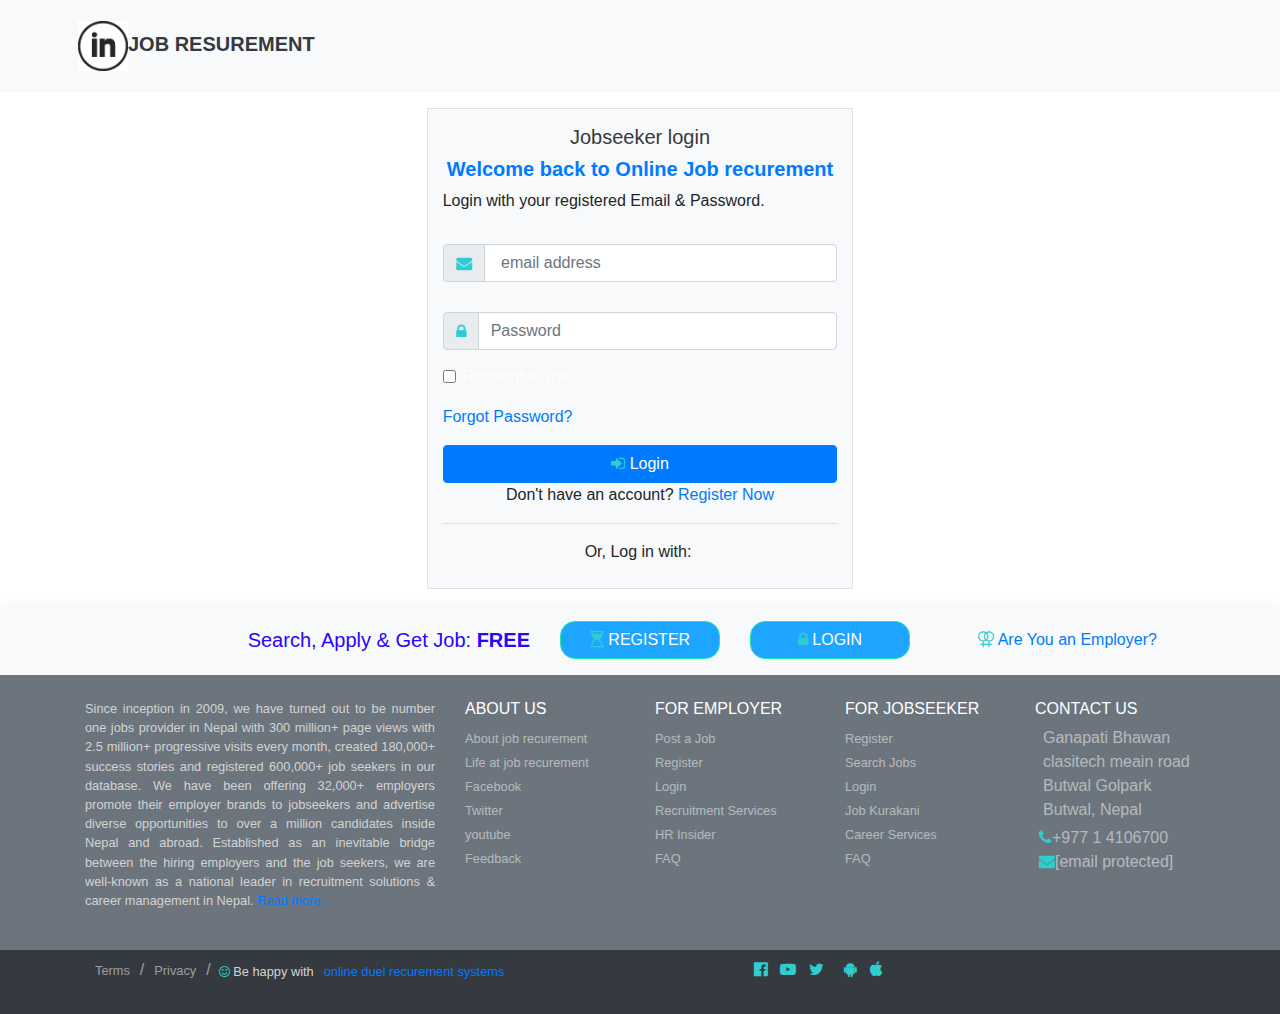
<file: login.html>
<!DOCTYPE html>
<html lang="en">
<head>
    <meta charset="UTF-8">
    <meta name="viewport" content="width=device-width, initial-scale=1.0">
    <link rel="stylesheet" type="text/css" href="css/style.css" >
    <link rel="stylesheet" href="https://maxcdn.bootstrapcdn.com/bootstrap/4.4.1/css/bootstrap.min.css">
    <link rel="stylesheet" href="https://cdnjs.cloudflare.com/ajax/libs/font-awesome/4.7.0/css/font-awesome.min.css" integrity="sha256-eZrrJcwDc/3uDhsdt61sL2oOBY362qM3lon1gyExkL0=" crossorigin="anonymous" />
    <link href="https://fonts.googleapis.com/css?family=Baloo+Bhai+2&display=swap" rel="stylesheet">
    <title>term</title>
</head>
<body>
    <div class="header " id="topheader">
        <nav class="navbar navbar-expand-lg navbar-light bg-light ">
          <div class="container text-uppercase p-2 ">
            <a class="navbar-brand font-weight-bold text-dark text-uppercase" href="#"><img src="image/logo2.jpg" alt="logo" style="height: 50px;">Job resurement</a>
            
          </div>
          </nav>
    </div>

   
         <section class="bg-white py-3">
        <div class="container bg-light border py-3 col-lg-4 col-md-4 col-10 offset-lg-4 offset-md-4 offset-1">
           
                <h5 class="text-dark">Jobseeker login</h3>
              <h5 class="text-primary"><strong>Welcome back to Online Job recurement</strong></h5>
              <p class="p-tertary">
                Login with your registered Email & Password.
              </p>
               
              <form action="/employer/register/" method="post" class="postform">
              <div class="input-group">
             <div class="input-group-prepend">
              <span class="input-group-text" id="validationTooltipUsernamePrepend"><i class="fa fa-envelope" aria-hidden="true"></i></span>
            </div>
            <input type="text" class="form-control " placeholder=" email address" id="validationTooltipUsername" aria-describedby="validationTooltipUsernamePrepend" required>
        </div>


        <div class="input-group">
            <div class="input-group-prepend">
              <span class="input-group-text" id="validationTooltipUsernamePrepend"><i class="fa fa-lock" aria-hidden="true"></i></span>
            </div>
            <input type="text" class="form-control " placeholder="Password" id="validationTooltipUsername" aria-describedby="validationTooltipUsernamePrepend" required>
          </div>
          <div class="form-group form-check">
            <input type="checkbox" class="form-check-input" id="exampleCheck1">
            <label class="form-check-label text-white" for="exampleCheck1">Remember me</label>
          </div>

          <div class="form-group">
            <a href="/password/reset/">Forgot Password?</a>
            </div>

          <button type="submit" class="btn btn-block btn-primary text-white col-12 ">
            <i class="fa fa-sign-in " aria-hidden="true"  ></i> Login
            </button>

            <p class="text-center">
                Don't have an account?
                <a href="/jobseeker/register/">Register Now</a>
                </p>
                <hr>
                <p class="text-center my-2">
                Or, Log in with:
                <a href="/facebook/login/" class="no-uline"><span class="icon-facebook text-muted facebook-ico mr-1"></span></a>
                <a href="/google/login/?method=oauth2" class="no-uline"><span class="icon-googleplus text-muted google-ico"></span></a>
                </p>
            </form>
             
          </div>
        </div>
    </section>

      

<!-- register and login section start -->
<section class="bg-light shadow d-md-block d-none" id="buttomSlider" data-toggle="stickybottom-onscroll">
  <div class="container py-3">
  <div class="row align-items-center">
  <div class="h5 col-md-4 offset-md-1 text-center text-md-right  mb-3 mb-md-0">
  <span>Search, Apply & Get Job: <span class="font-weight-bold">FREE</span></span>
  </div>
  <div class="col-6 col-md-2 btna">
  <a href="post.html" class="btn   animate-push  border-radius-3 w-100 ">
  <i class="fa fa-hourglass-start" aria-hidden="true"></i> REGISTER
  </a>
  </div>
  <div class="col-6 col-md-2 btna">
  <a href="login.html" class="btn animate-push border-radius-3 w-100">
    <i class="fa  fa-lock" aria-hidden="true"></i> LOGIN
  </a>
  </div>
  <div class="col-md-3 text-left text-md-center pt-3 pt-md-0">
  <a href="#exampleInputPassword1" class="w-100">
    <i class="fa fa-venus-double" aria-hidden="true"></i> <span>Are You an Employer?</span>
  </a>
  </div>
  </div>
  
  </section>
  <!-- login and register section end -->

  <!-- section footer start -->
  <!-- section footer end -->

  <section id="footerId" class="footer bg-secondary" >
    <div class="container py-4 text-white-50 ">
       <div class="row">
         <div class="col-md-4">
           <p class="small text-justify p-secondary">
                 Since inception in 2009, we have turned out to be number one jobs provider in Nepal with 300
                million+ page views with 2.5 million+ progressive visits every month, created 180,000+ success stories
                and registered 600,000+ job seekers in our database. We have been offering 32,000+ employers
                promote their employer brands to jobseekers and advertise diverse opportunities to over a million
                candidates inside Nepal and abroad. Established as an inevitable bridge between the hiring employers
                and the job seekers, we are well-known as a national leader in recruitment solutions &amp; career
                management in Nepal. <a href="readmore.html" target="_blank" class="text-primary">Read more...</a>
            </p>
          </div>



          <div class="col-md-2">
            <h6 class="text-uppercase text-white">about us</h6>
            <ul class="list-unstyled">
              <li><a href="readmore.html" class="text-white-50" target="_blank" >About job recurement</a></li>
              <li><a class="text-white-50" href="/career-in-merojob/" target="_blank">Life
              at job recurement</a></li>
              <li><a class="text-white-50" href="https://www.facebook.com" rel="noopener noreferrer" target="_blank">Facebook</a></li>
              <li><a class="text-white-50" href="https://twitter.com/merojob/" rel="noopener noreferrer" target="_blank">Twitter</a></li>
              <li><a class="text-white-50" href="https://www.youtube.com/watch?v=VuTjWcrFJTg&t=3587s" rel="noopener noreferrer" target="_blank">youtube</a></li>
              <li><a class="text-white-50" href="/contact/" target="_blank">Feedback</a>
              </li>
              </ul>
          </div>   

          
          <div class="col-md-2">
            <h6 class="text-uppercase text-white">for employer</h6>
            <ul class="list-unstyled">
              <li><a class="text-white-50" href="/employer-zone/">Post a
              Job</a></li>
              <li><a class="text-white-50" href="post.html">Register</a>
              </li>
              <li><a class="text-white-50" href="/employer/login/">Login</a>
              </li>
              <li><a class="text-white-50" href="/recruitment-services/">Recruitment
              Services</a></li>
              <li><a class="text-white-50" href="/jobkurakani/category/hr-insider/">HR Insider</a></li>
              <li><a class="text-white-50" href="/faq/">FAQ</a></li>
              </ul>
          </div>

          <div class="col-md-2">
              <h6 class="text-uppercase text-white">for jobseeker</h6>
              <ul class="list-unstyled">
                <li><a class="text-white-50" href="/jobseeker/register/"> Register</a></li>
                <li><a class="text-white-50" href="/search/"> Search Jobs</a>
                </li>
                <li><a class="text-white-50" href="/jobseeker/login/">
                Login</a></li>
                <li><a class="text-white-50" href="/jobkurakani/"> Job
                Kurakani</a></li>
                <li><a class="text-white-50" href="/service/resume-re-write/"> Career
                Services</a></li>
                <li><a class="text-white-50" href="/faq/"> FAQ</a></li>
                </ul>
          </div>

           
         

        
          
          <div class="col-md-2">
            <h6 class="text-white">CONTACT US</h6>
            <div class="media">
            <div class="media-left">
            <span class="icon-pin mr-2"></span>
            </div>
            <div class="media-body">
            <p class="text-white-50 mb-1">
                Ganapati Bhawan<br>clasitech meain road<br>Butwal
                Golpark<br>Butwal, Nepal
            </p>
            </div>
            </div>
            <div class="media px-1">
            <div class="media-left ">
                <i class="fa fa-phone" aria-hidden="true"></i>
            </div>
            <div class="media-body">
            <a href="tel:+977-01-4106700" class="text-white-50 mb-1 mt-1">+977 1 4106700</a>
            </div>
            </div>
            <div class="media px-1">
            <div class="media-left">
              <i class="fa fa-envelope" aria-hidden="true"></i>
            </div>
            <div class="media-body">
            <a class="text-white-50" href="/cdn-cgi/l/email-protection#71181f171e311c14031e1b1e135f121e1c"><span class="__cf_email__" data-cfemail="9df4f3fbf2ddf0f8eff2f7f2ffb3fef2f0">[email&#160;protected]</span></a>
            </div>
            </div>
            </div>
            
       </div>
    </div>
  </section>
  <!-- footer section end -->
  <section class="bg-dark">
  <div class="container text-white-50 pt-2 pb-3">
    <div class="row">
       <div class="col-md-5 ">
          <ul class="list-unstyled d-flex  margin">
            <li class="margin"><a class="text-white-50" href="term.html">Terms</a></li>/
             <li class="margin"><a class="text-white-50" href="privacy.html">Privacy</a></li>/
              <li class="margin p-secondary mt-1 mx-2 ">  <i class="fa fa-smile-o " aria-hidden="true"></i> Be happy with<a class="text-primary " href="index.html">online duel recurement systems</a></li>
            
          </ul>
       </div>
       <div class="col-md-2">

       </div>
       <div class="col-md-5 col-sm-12 col-12 ">
        <a href="https://www.facebook.com/merojob/" class="text-white-50 mx-1 no-uline facebook-ico" rel="nofollow noopener noreferrer" target="_blank" aria-label="Facebook">
          <i class="fa fa-facebook-official" aria-hidden="true"></i>
        </a>

        <a href="https://www.youtube.com/user/meroJobDotCom" class="text-white-50 mx-1 no-uline youtube-ico" rel="nofollow noopener noreferrer" target="_blank" aria-label="YouTube">
          <i class="fa   fa-youtube-play" aria-hidden="true"></i>
        </a>

        <a href="https://twitter.com/merojob" class="text-white-50 mx-1 no-uline twitter-ico" rel="nofollow noopener noreferrer" target="_blank" aria-label="Twitter">
        <i class="fa   fa-twitter" aria-hidden="true"></i>
        </a>
       
        <a href="https://www.linkedin.com/company/merojob" class="text-white-50 mx-1 no-uline linkedin-ico" rel="nofollow noopener noreferrer" target="_blank" aria-label="LinkedIn">
        <span class="icon-linkedin icon-one-half-x"></span>
        </a>
        <a href="https://play.google.com/store/apps/details?id=com.merojob.merojobapp" class="text-white-50 mx-1 no-uline" rel="nofollow noopener noreferrer" target="_blank" aria-label="Android Play Store">
          <i class="fa   fa-android" aria-hidden="true"></i>
        </a>
        <a href="https://apps.apple.com/us/app/merojob-com/id1301256298" class="text-white-50 mx-1 no-uline" rel="nofollow noopener noreferrer" target="_blank" aria-label="Apple App Store">
          <i class="fa   fa-apple" aria-hidden="true"></i>
        </a>
        </div>
    </div>
  </div>
</section>
    <script src="https://ajax.googleapis.com/ajax/libs/jquery/3.4.1/jquery.min.js"></script>
    <script src="https://cdnjs.cloudflare.com/ajax/libs/popper.js/1.16.0/umd/popper.min.js"></script>
    <script src="https://maxcdn.bootstrapcdn.com/bootstrap/4.4.1/js/bootstrap.min.js"></script>
</body>
</html>
</file>
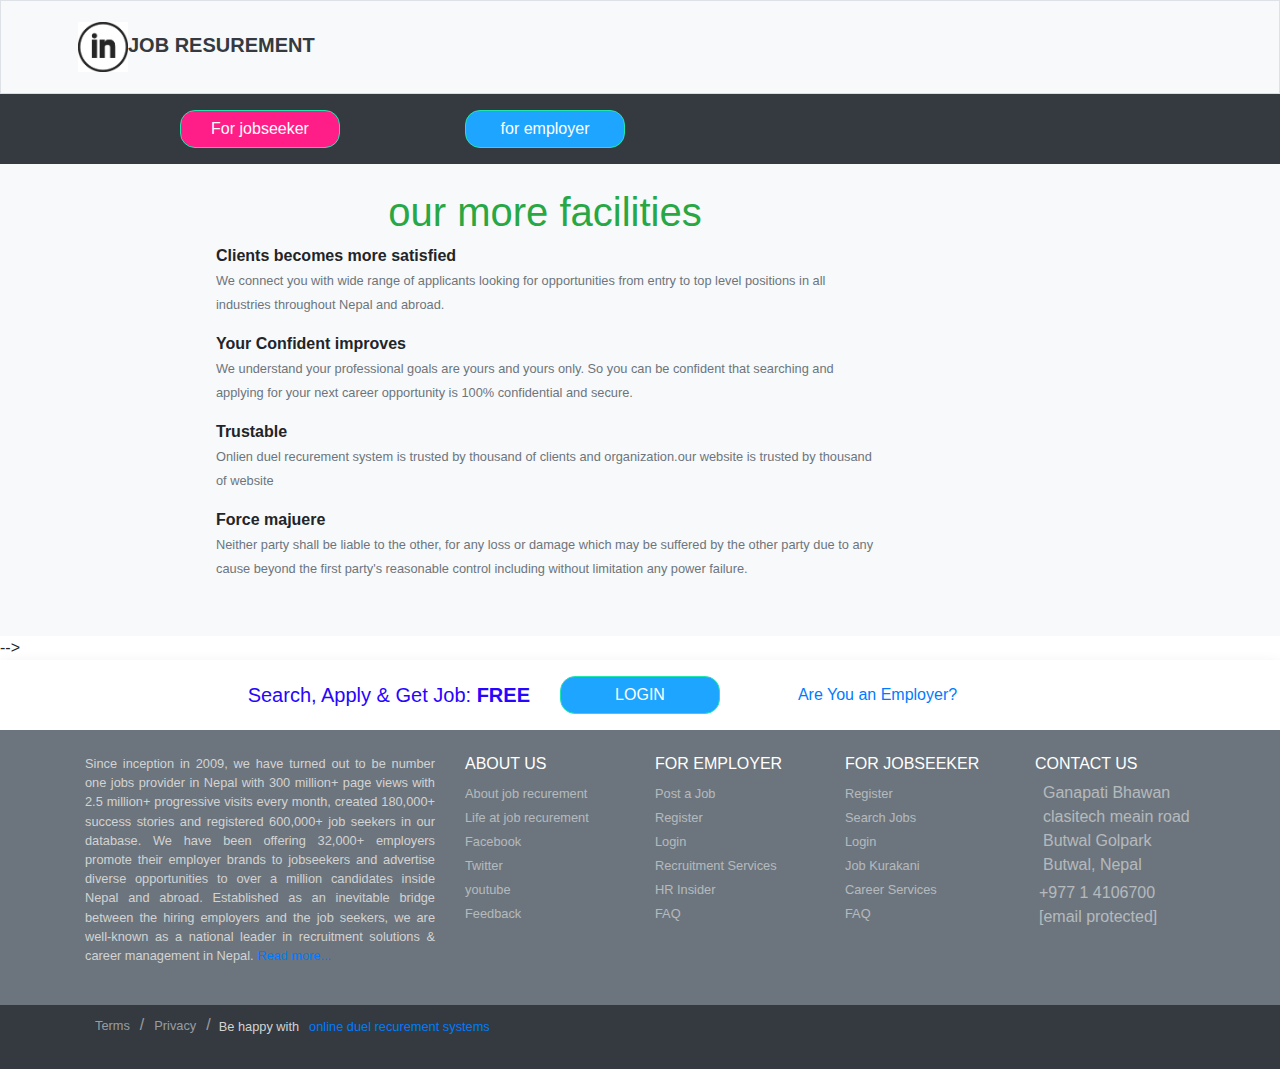
<file: post.html>
<!DOCTYPE html>
<html lang="en">
<head>
    <meta charset="UTF-8">
    <meta name="viewport" content="width=device-width, initial-scale=1.0">
    <link rel="stylesheet" type="text/css" href="css/style.css" >
    <link rel="stylesheet" href="https://maxcdn.bootstrapcdn.com/bootstrap/4.4.1/css/bootstrap.min.css">
    <link rel="stylesheet" href="htts://cdnjs.cloudflare.com/ajax/libs/font-awesome/4.7.0/css/font-awesome.min.css" integrity="sha256-eZrrJcwDc/3uDhsdt61sL2oOBY362qM3lon1gyExkL0=" crossorigin="anonymous" />
    <link href="https://fonts.googleapis.com/css?family=Baloo+Bhai+2&display=swap" rel="stylesheet">
    <title>Post job</title>
</head>
<body>
    <div class="header border bg-white" id="topheader">
        <nav class="navbar navbar-expand-lg navbar-light bg-light ">
          <div class="container text-uppercase p-2 ">
            <a class="navbar-brand font-weight-bold text-dark text-uppercase" href="#"><img src="image/logo2.jpg" alt="logo" style="height: 50px; ">Job resurement</a>
            
          </div>
        </nav>
      </div>

<!-- job post section start -->
<section class="bg-dark shadow d-md-block d-none" id="buttomSlider" data-toggle="stickybottom-onscroll">
  <div class="container py-3">
  <div class="row align-items-center">

  <div class="col-6 col-md-2 btnb offset-lg-1">
  <a href="jobseeker.html" class="btn   animate-push 
   border-radius-3 w-100 "> For jobseeker</a>
  </div>
  <div class="col-6 col-md-2 btna  offset-lg-1">
  <a href="employer.html" class="btn animate-push border-radius-3 w-100">
    for employer
  </a>
  </div>
  
  </div>
  </div>
  </section>
          

<!-- job post section end -->







   <section class=" bg-light pb-3 ">
   <div class="container  py-3">
     <div class="row">
     
        

       <div class="col-md-5 p-2 col-lg-8 offset-lg-1">
        <h1 class="text-success text-center">our more facilities</h1>
         <div class="flex ">
         <div class="icon"><i class="fa  fa-2x fa-check-circle-o" aria-hidden="true"></i></div>
          <div class="px-5 row"><h4></h4><strong>
             Clients becomes more satisfied</strong></h4>
             <p><small class="text-muted">We connect you with wide range of applicants looking for opportunities from entry to top level positions in all industries throughout Nepal and abroad.</small></p>
            </div>
          </div>
      

<!--       
        <div class="flex ">
        <div class="icon"><i class="fa  fa-2x fa-check-circle-o" aria-hidden="true"></i></div>
         <div class="px-5 row"><h4></h4><strong>
            Trustable</strong></h4><br>
            <p><small class="text-muted"> Onlien duel recurement system is trusted by thousand of clients and organization</small></p>
           </div>
         </div> -->
      
      
         <div class="flex ">
          <div class="icon"><i class="fa  fa-2x fa-check-circle-o" aria-hidden="true"></i></div>
           <div class="px-5 row"><h4></h4><strong>
            Your Confident improves</strong></h4>
              <p><small class="text-muted">We understand your professional goals are yours and yours only. So you can be confident that searching and applying for your next career opportunity is 100% confidential and secure.</small></p>
             </div>
           </div>

      
        <div class="flex ">
        <div class="icon"><i class="fa  fa-2x fa-check-circle-o" aria-hidden="true"></i></div>
         <div class="px-5 row"><h4></h4><strong>
          Trustable</strong></h4>
            <p><small class="text-muted">Onlien duel recurement system is trusted by thousand of clients and organization.our website is trusted by thousand of website</small></p>
           </div>
         </div>
      

      
        <div class="flex ">
        <div class="icon"><i class="fa  fa-2x fa-check-circle-o" aria-hidden="true"></i></div>
         <div class="px-5 row"><h4></h4><strong>
            Force majuere</strong></h4>
            <p><small class="text-muted">Neither party shall be liable to the other, for any loss or damage which may be suffered by the other party due to any cause beyond the first party's reasonable control including without limitation any power failure.</small></p>
           </div>
         </div>
      
    </div>
     </div>
   </div>
  </section>
   -->
  

       
      

<!-- register and login section start -->
<section class="bg-white shadow d-md-block d-none" id="buttomSlider" data-toggle="stickybottom-onscroll">
  <div class="container py-3">
  <div class="row align-items-center">
  <div class="h5 col-md-4 offset-md-1 text-center text-md-right  mb-3 mb-md-0">
  <span>Search, Apply & Get Job: <span class="font-weight-bold">FREE</span></span>
  </div>
  
  <div class="col-6 col-md-2 btna">
  <a href="login.html" class="btn animate-push border-radius-3 w-100">
    <i class="fa  fa-lock" aria-hidden="true"></i> LOGIN
  </a>
  </div>
  <div class="col-md-3 text-left text-md-center pt-3 pt-md-0">
  <a href="#exampleInputPassword1" class="w-100">
    <i class="fa fa-venus-double" aria-hidden="true"></i> <span>Are You an Employer?</span>
  </a>
  </div>
  </div>
  </div>
  </section>
  <!-- login and register section end -->

  <!-- section footer start -->
  <!-- section footer end -->

  <section id="footerId" class="footer bg-secondary" >
    <div class="container py-4 text-white-50 ">
       <div class="row">
         <div class="col-md-4">
           <p class="small text-justify p-secondary">
                 Since inception in 2009, we have turned out to be number one jobs provider in Nepal with 300
                million+ page views with 2.5 million+ progressive visits every month, created 180,000+ success stories
                and registered 600,000+ job seekers in our database. We have been offering 32,000+ employers
                promote their employer brands to jobseekers and advertise diverse opportunities to over a million
                candidates inside Nepal and abroad. Established as an inevitable bridge between the hiring employers
                and the job seekers, we are well-known as a national leader in recruitment solutions &amp; career
                management in Nepal. <a href="readmore.html" target="_blank" class="text-primary">Read more...</a>
            </p>
          </div>



          <div class="col-md-2">
            <h6 class="text-uppercase text-white">about us</h6>
            <ul class="list-unstyled">
            <li><a href="#" class="text-white-50" target="_blank" >About job recurement</a></li>
              <li><a class="text-white-50" href="/career-in-merojob/" target="_blank">Life
              at job recurement</a></li>
              <li><a class="text-white-50" href="https://www.facebook.com" rel="noopener noreferrer" target="_blank">Facebook</a></li>
              <li><a class="text-white-50" href="https://twitter.com/merojob/" rel="noopener noreferrer" target="_blank">Twitter</a></li>
              <li><a class="text-white-50" href="https://www.youtube.com/watch?v=VuTjWcrFJTg&t=3587s" rel="noopener noreferrer" target="_blank">youtube</a></li>
              <li><a class="text-white-50" href="/contact/" target="_blank">Feedback</a>
              </li>
              </ul>
          </div>   

          
          <div class="col-md-2">
            <h6 class="text-uppercase text-white">for employer</h6>
            <ul class="list-unstyled">
              <li><a class="text-white-50" href="/employer-zone/">Post a
              Job</a></li>
              <li><a class="text-white-50" href="/employer/register/">Register</a>
              </li>
              <li><a class="text-white-50" href="/employer/login/">Login</a>
              </li>
              <li><a class="text-white-50" href="/recruitment-services/">Recruitment
              Services</a></li>
              <li><a class="text-white-50" href="/jobkurakani/category/hr-insider/">HR Insider</a></li>
              <li><a class="text-white-50" href="/faq/">FAQ</a></li>
              </ul>
          </div>

          <div class="col-md-2">
              <h6 class="text-uppercase text-white">for jobseeker</h6>
              <ul class="list-unstyled">
                <li><a class="text-white-50" href="post.html">Register</a></li>
                <li><a class="text-white-50" href="/search/"> Search Jobs</a>
                </li>
                <li><a class="text-white-50" href="/jobseeker/login/">
                Login</a></li>
                <li><a class="text-white-50" href="/jobkurakani/"> Job
                Kurakani</a></li>
                <li><a class="text-white-50" href="/service/resume-re-write/"> Career
                Services</a></li>
                <li><a class="text-white-50" href="/faq/"> FAQ</a></li>
                </ul>
          </div>

           
         

        
          
          <div class="col-md-2">
            <h6 class="text-white">CONTACT US</h6>
            <div class="media">
            <div class="media-left">
            <span class="icon-pin mr-2"></span>
            </div>
            <div class="media-body">
            <p class="text-white-50 mb-1">
                Ganapati Bhawan<br>clasitech meain road<br>Butwal
                Golpark<br>Butwal, Nepal
            </p>
            </div>
            </div>
            <div class="media px-1">
            <div class="media-left ">
                <i class="fa fa-phone" aria-hidden="true"></i>
            </div>
            <div class="media-body">
            <a href="tel:+977-01-4106700" class="text-white-50 mb-1 mt-1">+977 1 4106700</a>
            </div>
            </div>
            <div class="media px-1">
            <div class="media-left">
              <i class="fa fa-envelope" aria-hidden="true"></i>
            </div>
            <div class="media-body">
            <a class="text-white-50" href="/cdn-cgi/l/email-protection#71181f171e311c14031e1b1e135f121e1c"><span class="__cf_email__" data-cfemail="9df4f3fbf2ddf0f8eff2f7f2ffb3fef2f0">[email&#160;protected]</span></a>
            </div>
            </div>
            </div>
            
       </div>
    </div>
  </section>
  <!-- footer section end -->
  <section class="bg-dark">
  <div class="container text-white-50 pt-2 pb-3">
    <div class="row">
       <div class="col-md-5 ">
          <ul class="list-unstyled d-flex  margin">
            <li class="margin"><a class="text-white-50" href="#">Terms</a></li>/
             <li class="margin"><a class="text-white-50" href="#">Privacy</a></li>/
              <li class="margin p-secondary mt-1 mx-2 ">  <i class="fa fa-smile-o " aria-hidden="true"></i> Be happy with<a class="text-primary " href="#">online duel recurement systems</a></li>
            
          </ul>
       </div>
       <div class="col-md-2">

       </div>
       <div class="col-md-5 col-sm-12 col-12 ">
        <a href="https://www.facebook.com/merojob/" class="text-white-50 mx-1 no-uline facebook-ico" rel="nofollow noopener noreferrer" target="_blank" aria-label="Facebook">
          <i class="fa fa-facebook-official" aria-hidden="true"></i>
        </a>

        <a href="https://www.youtube.com/user/meroJobDotCom" class="text-white-50 mx-1 no-uline youtube-ico" rel="nofollow noopener noreferrer" target="_blank" aria-label="YouTube">
          <i class="fa   fa-youtube-play" aria-hidden="true"></i>
        </a>

        <a href="https://twitter.com/merojob" class="text-white-50 mx-1 no-uline twitter-ico" rel="nofollow noopener noreferrer" target="_blank" aria-label="Twitter">
        <i class="fa   fa-twitter" aria-hidden="true"></i>
        </a>
       
        <a href="https://www.linkedin.com/company/merojob" class="text-white-50 mx-1 no-uline linkedin-ico" rel="nofollow noopener noreferrer" target="_blank" aria-label="LinkedIn">
        <span class="icon-linkedin icon-one-half-x"></span>
        </a>
        <a href="https://play.google.com/store/apps/details?id=com.merojob.merojobapp" class="text-white-50 mx-1 no-uline" rel="nofollow noopener noreferrer" target="_blank" aria-label="Android Play Store">
          <i class="fa   fa-android" aria-hidden="true"></i>
        </a>
        <a href="https://apps.apple.com/us/app/merojob-com/id1301256298" class="text-white-50 mx-1 no-uline" rel="nofollow noopener noreferrer" target="_blank" aria-label="Apple App Store">
          <i class="fa   fa-apple" aria-hidden="true"></i>
        </a>
        </div>
    </div>
  </div>
</section>
    <script src="https://ajax.googleapis.com/ajax/libs/jquery/3.4.1/jquery.min.js"></script>
    <script src="https://cdnjs.cloudflare.com/ajax/libs/popper.js/1.16.0/umd/popper.min.js"></script>
    <script src="https://maxcdn.bootstrapcdn.com/bootstrap/4.4.1/js/bootstrap.min.js"></script>
</body>
</html>
</file>
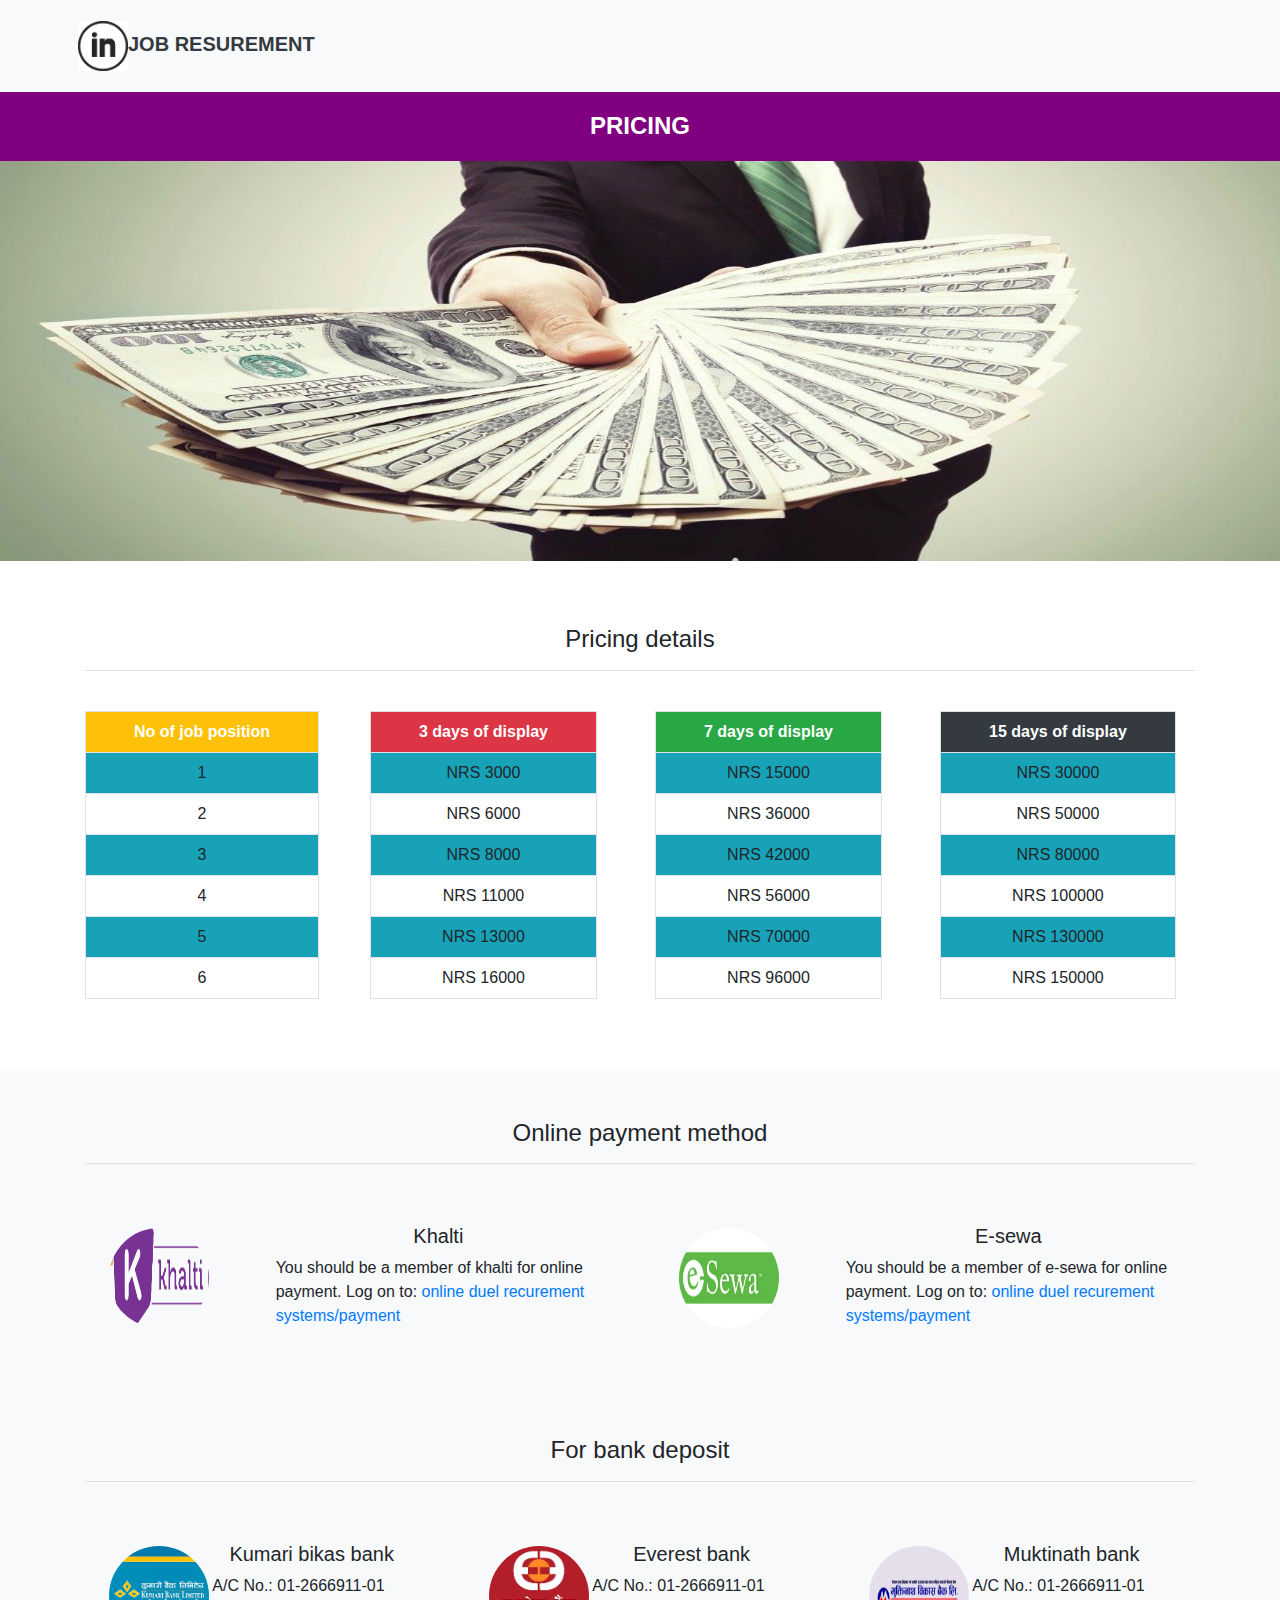
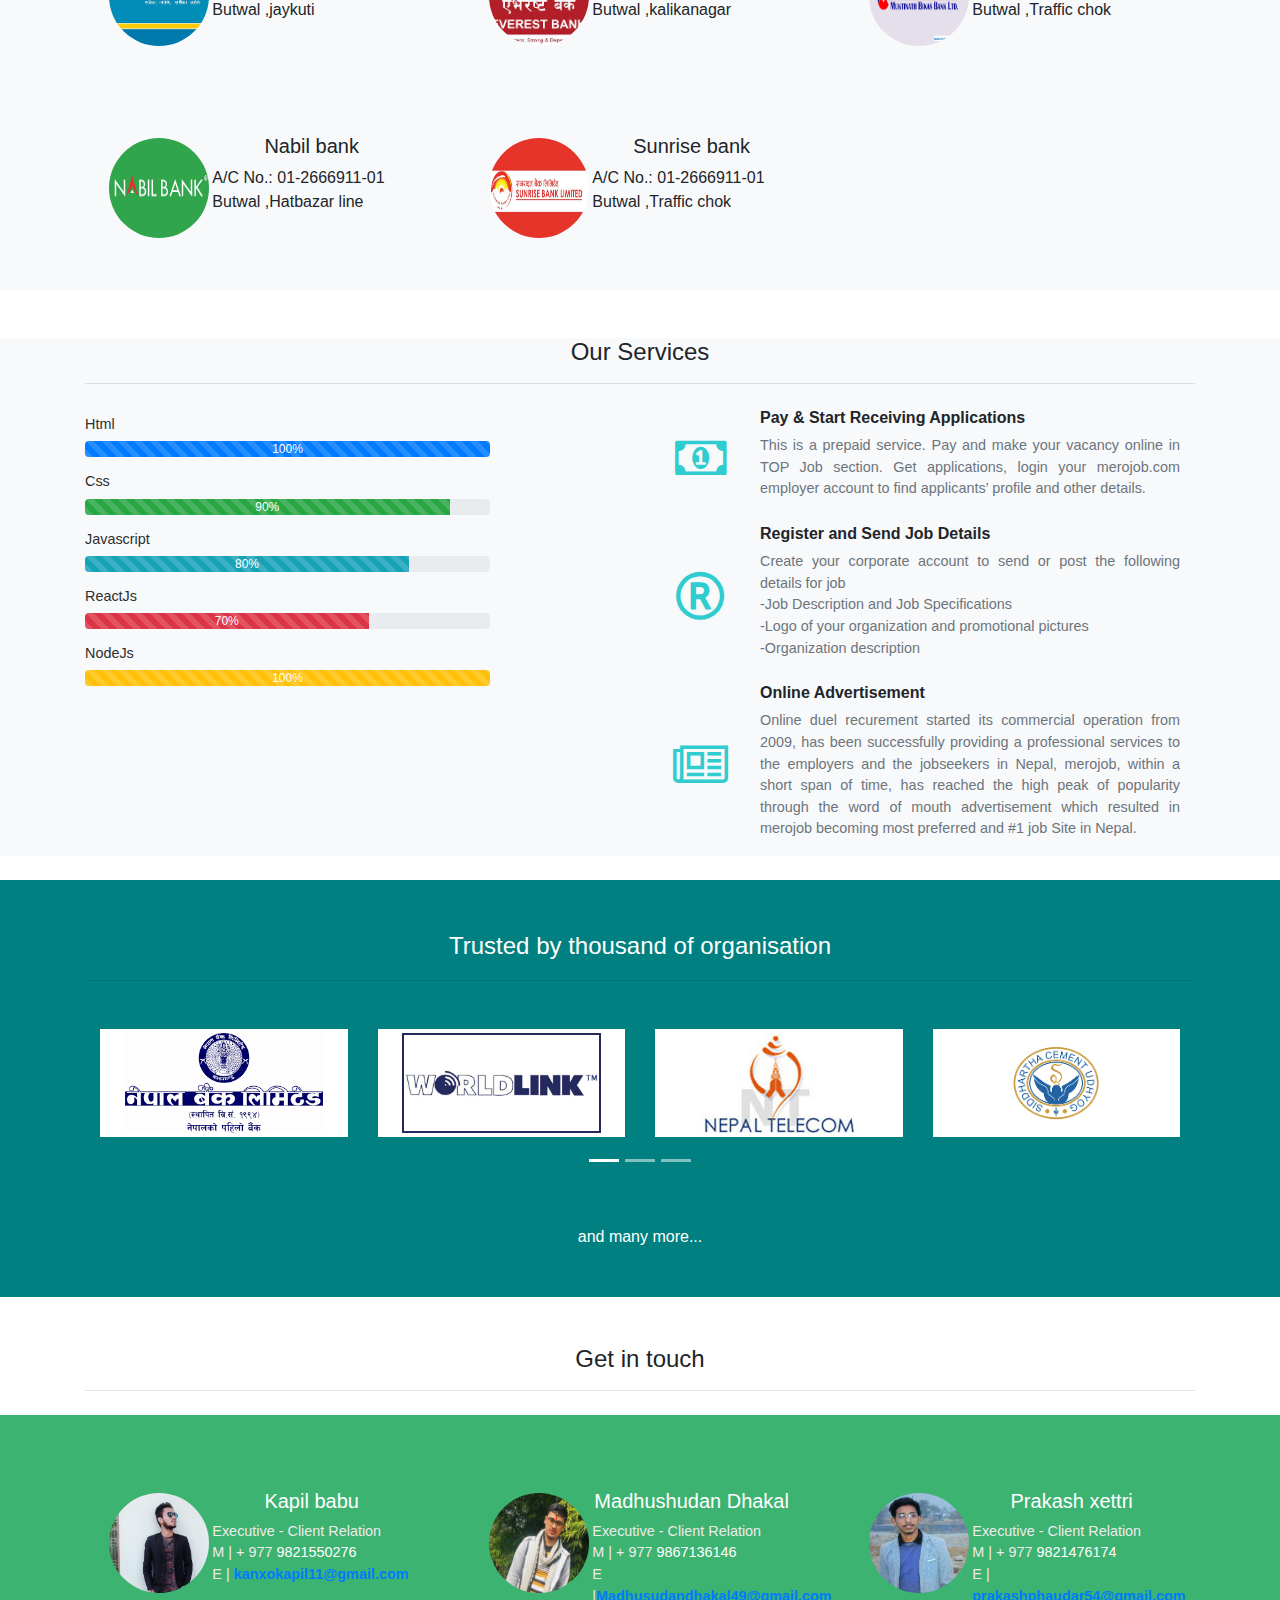
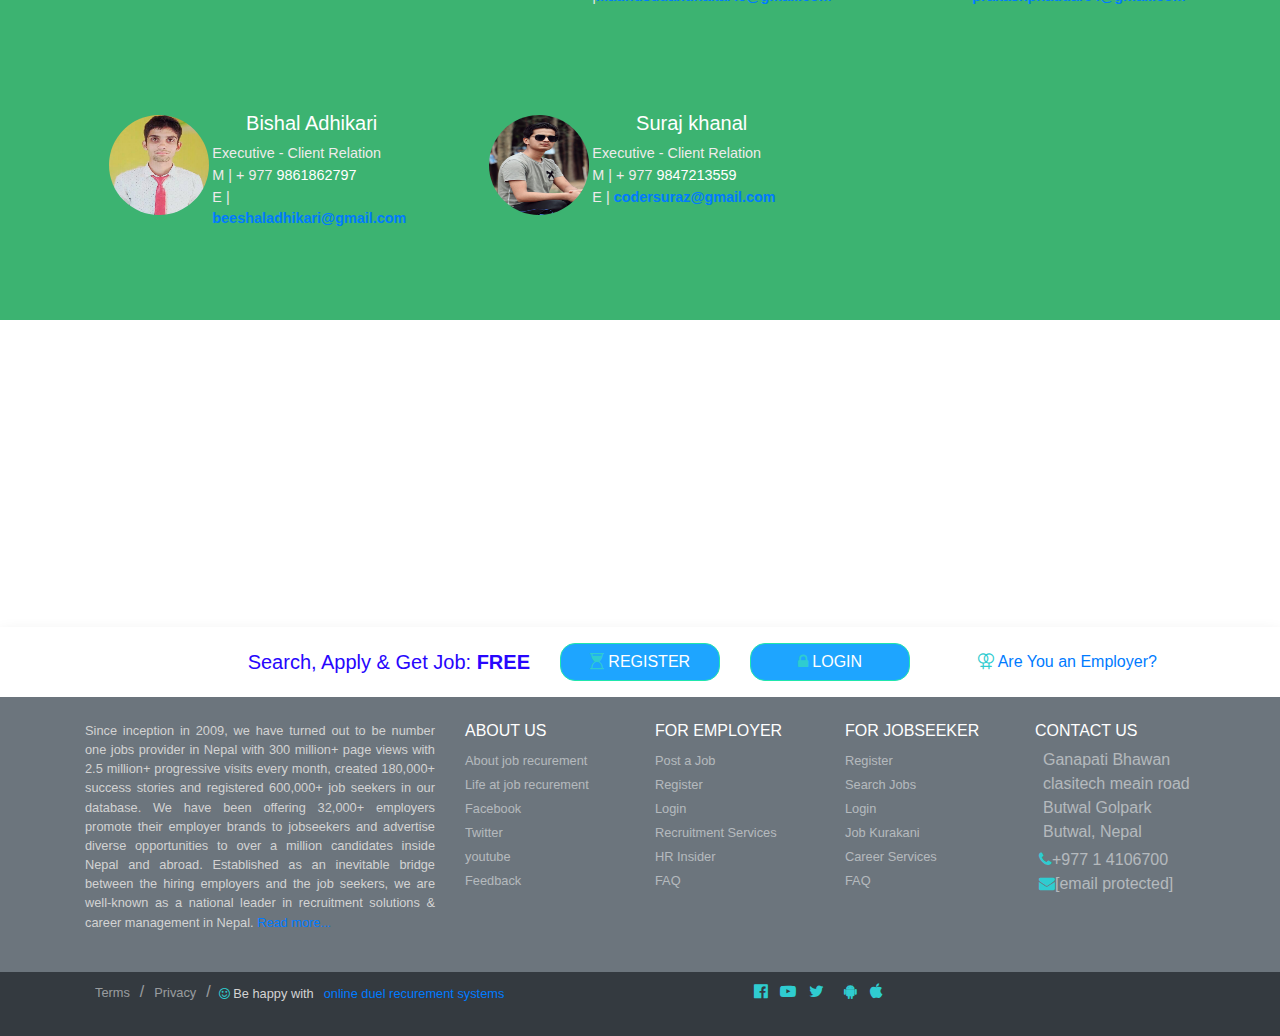
<file: pricing.html>
<!DOCTYPE html>
<html lang="en">
<head>
    <meta charset="UTF-8">
    <meta name="viewport" content="width=device-width, initial-scale=1.0">
    <link rel="stylesheet" type="text/css" href="css/style.css" >
    <link rel="stylesheet" href="https://maxcdn.bootstrapcdn.com/bootstrap/4.4.1/css/bootstrap.min.css">
    <link rel="stylesheet" href="https://cdnjs.cloudflare.com/ajax/libs/font-awesome/4.7.0/css/font-awesome.min.css" integrity="sha256-eZrrJcwDc/3uDhsdt61sL2oOBY362qM3lon1gyExkL0=" crossorigin="anonymous" />
    <link href="https://fonts.googleapis.com/css?family=Baloo+Bhai+2&display=swap" rel="stylesheet">
    <title>Pricing</title>
</head>
<body>
    <div class="header " id="topheader">
        <nav class="navbar navbar-expand-lg navbar-light bg-light ">
          <div class="container text-uppercase p-2 ">
            <a class="navbar-brand font-weight-bold text-dark text-uppercase" href="#"><img src="image/logo2.jpg" alt="logo" style="height: 50px; ">Job resurement</a>
            
          </div>
          </nav>
    </div>

   <div class="container-fluid text-uppercase heading ">
    <h4 class="text-center mb-0"><strong>PRICING</strong></h4>
   
   </div>
   <div class="container-fluid p-0 bg-light"><img src="image/money.jpg" style="height: 400px; width: 100%;" alt="money image"><p></div>
  
       
   <section id="pricing-section bg-white mt-5 mb-4">
    <div class="container">
        <h4 class="text-center pt-5">Pricing details</h4>
        <hr class="thick-border">
      </div>
      <div class="container pt-4 pb-4">
          <div class="row">
              <div class="col-md-3 div col-12">
                  <table class="border">
                   <tr>
                       <th class="text-center text-white bg-warning py-2 px-5">No of job position</th>
                   </tr>
                  
                   <tr> <td class="text-center border bg-info py-2 px-5">1</td> </tr>
                   <tr> <td class="text-center border bg-white py-2 px-5">2</td> </tr>
                   <tr> <td class="text-center border py-2 bg-info px-5">3</td> </tr>
                   <tr><td class="text-center border py-2  bg-white px-5">4</td> </tr>
                   <tr><td class="text-center border py-2 bg-info px-5">5</td> </tr>
                   <tr> <td class="text-center border py-2 bg-white px-5">6</td> </tr>
                   
                  
                  </table>
              </div>

              <div class="col-md-3 div col-12">
                <table class="border">
                 <tr>
                     <th class="text-center text-white bg-danger py-2 px-5">3 days of display</th>
                 </tr>
                
                 <tr> <td class="text-center border bg-info py-2 px-5">NRS 3000</td> </tr>
                 <tr> <td class="text-center border bg-white py-2 px-5">NRS 6000</td> </tr>
                 <tr> <td class="text-center border py-2 bg-info px-5">NRS 8000</td> </tr>
                 <tr><td class="text-center border py-2  bg-white px-5">NRS 11000</td> </tr>
                 <tr><td class="text-center border py-2 bg-info px-5">NRS 13000</td> </tr>
                 <tr> <td class="text-center border py-2 bg-white px-5">NRS 16000 </td> </tr>
                 
                
                </table>
            </div>

            <div class="col-md-3 div col-12">
            <table class="border">
             <tr>
                 <th class="text-center text-white bg-success py-2 px-5">7 days of display</th>
             </tr>
            
             <tr> <td class="text-center border bg-info py-2 px-5">NRS 15000</td> </tr>
             <tr> <td class="text-center border bg-white py-2 px-5">NRS 36000</td> </tr>
             <tr> <td class="text-center border py-2 bg-info px-5">NRS 42000</td> </tr>
             <tr><td class="text-center border py-2  bg-white px-5">NRS 56000</td> </tr>
             <tr><td class="text-center border py-2 bg-info px-5">NRS 70000</td> </tr>
             <tr> <td class="text-center border py-2 bg-white px-5">NRS 96000 </td> </tr>
             
            
            </table>
        </div>

        <div class="col-md-3 div col-12">
            <table class="border">
             <tr>
                 <th class="text-center text-white bg-dark py-2 px-5">15 days of display</th>
             </tr>
            
             <tr> <td class="text-center border bg-info py-2 px-5">NRS 30000</td> </tr>
             <tr> <td class="text-center border bg-white py-2 px-5">NRS 50000</td> </tr>
             <tr> <td class="text-center border py-2 bg-info px-5">NRS 80000</td> </tr>
             <tr><td class="text-center border py-2  bg-white px-5">NRS 100000</td> </tr>
             <tr><td class="text-center border py-2 bg-info px-5">NRS 130000</td> </tr>
             <tr> <td class="text-center border py-2 bg-white px-5">NRS 150000 </td> </tr>
             
            
            </table>
        </div>
          </div> 
      </div>
   </section>

   <section class="payment1 bg-light mt-5 mb-3">
      <div class="container">
        <h4 class="text-center pt-5">Online payment method</h4>
        <hr class="thick-border">
      </div>
      <div class="container">
          <div class="row">
            <div class="col-md-6 ">
                <div class="row no-gutters "> 
                  <div class="col-md-4 p-1">
                   <div class="sholder mt-1">
                       <img src="image/onlinepayment/onlinepayment1.png" alt="khalti">
                   </div>
                  </div>

                   <div class="col-md-8 p-1 ">
                        <h5>Khalti</h5>
                        <p class="p-tertary content">
                            You should be a member of khalti for online payment.
                            Log on to: <a class="text-primary " href="index.html">online duel recurement systems/payment</a>
                            
                         </p>
                   </div>
                 </div>
         </div>

         <div class="col-md-6 ">
            <div class="row no-gutters "> 
              <div class="col-md-4 p-1">
               <div class="sholder mt-1">
                   <img src="image/onlinepayment/onlinepayment2.png" alt="esewa">
               </div>
              </div>

               <div class="col-md-8 p-1 ">
                    <h5>E-sewa</h5>
                    <p class="p-tertary content">
                        You should be a member of e-sewa for online payment.
                        Log on to: <a class="text-primary " href="index.html">online duel recurement systems/payment</a>
                        
                     </p>
               </div>
             </div>
     </div>
          </div>
      </div>
    </div>

    <section  class="bg-light pb-2 pt-5 ">
        <div class="container">
         <h4 class="text-center mb-3">For bank deposit</h4>
         <hr class="thick-border">
        </div>
   
         <div class="container">
            <div class="row">
               <div class="col-md-4 ">
                        <div class="row no-gutters "> 
                          <div class="col-md-4 p-1">
                           <div class="sholder mt-1">
                               <img src="image/bankdeposit/download.png" alt="kumari bikas bank">
                           </div>
                          </div>
    
                           <div class="col-md-8 p-1 content">
                                <h5>Kumari bikas bank</h5>
                                <p class="p-tertary">
                                    A/C No.: 01-2666911-01
                                  <br>  Butwal ,jaykuti
                                 </p>
                           </div>
                         </div>
                 </div>
    
               <div class="col-md-4 ">
                 <div class="row no-gutters "> 
                   <div class="col-md-4 p-1">
                    <div class="sholder mt-1">
                        <img src="image/bankdeposit/images.jpg" alt="Everest bank">
                    </div>
                   </div>
    
                    <div class="col-md-8 p-1 content ">
                         <h5>Everest bank</h5>
                         <p class="p-tertary">
                            A/C No.: 01-2666911-01
                            <br>  Butwal ,kalikanagar
                          </p>
                    </div>
                  </div>
          
        </div>
    
        <div class="col-md-4 ">
         <div class="row no-gutters  "> 
           <div class="col-md-4 p-1">
            <div class="sholder mt-1">
                <img src="image/bankdeposit/muktinath.png" alt="Muktinath bank">
            </div>
           </div>
    
            <div class="col-md-8 p-1  content">
                 <h5>Muktinath bank</h5>
                 <p class="p-tertary">
                    A/C No.: 01-2666911-01
                    <br>  Butwal ,Traffic chok
                  </p>
            </div>
          </div>
      </div>
    
      <div class="col-md-4 ">
       <div class="row no-gutters  "> 
         <div class="col-md-4 p-1">
          <div class="sholder mt-1">
              <img src="image/bankdeposit/Nabil-Bank-logo.jpg" alt="Nabil bank">
          </div>
         </div>
    
          <div class="col-md-8 p-1 content ">
               <h5>Nabil bank</h5>
               <p class="p-tertary">
                A/C No.: 01-2666911-01
                <br>  Butwal ,Hatbazar line
                </p>
          </div>
        </div>
     </div>
     <div class="col-md-4 ">
       <div class="row no-gutters  "> 
         <div class="col-md-4 p-1">
          <div class="sholder mt-1">
              <img src="image/bankdeposit/sunrise-bank-678x381.jpg " alt="sunrise bank">
          </div>
         </div>
    
          <div class="col-md-8 p-1 content ">
               <h5>Sunrise bank</h5>
               <p class="p-tertary">
                A/C No.: 01-2666911-01
                <br>  Butwal ,Traffic chok
                </p>
          </div>
        </div>
     </div>
    </div>
    </div>         
    </section>
   </section>

   
 <!-- extra div section end -->

 <!-- our services section strat -->
  <section id="services" class="mt-5 mb-4 bg-light">
     <div class="container">
       <h4 class="text-center">Our Services</h4>
       <hr class="thick-border">
     </div>
     
     <div class="container">
        <div class="row">
          <div class="col-lg-6 col-sm-10 offset-1 offset-lg-0">
              <div class="names my-3">
                <h1>html</h1>
                <div class="progress w-75">
                 <div class="progress-bar progress-bar-striped progress-bar-animated bg-primary" role="progressbar" style="width: 100%" >100%</div>
               </div>
              </div>
          
           <div class="names my-3">
             <h1>css</h1>
             <div class="progress w-75">
              <div class="progress-bar progress-bar-striped progress-bar-animated bg-success" role="progressbar" style="width: 90%"  >90%</div>
            </div>
           </div>
     
         <div class="names my-3">
           <h1>javascript</h1>
           <div class="progress w-75">
            <div class="progress-bar progress-bar-striped progress-bar-animated bg-info" role="progressbar" style="width: 80%"  aria-valuemax="80%">80%</div>
          </div>
         </div>
            
            <div class="names my-3">
              <h1>reactJs</h1>
              <div class="progress w-75">
               <div class="progress-bar progress-bar-striped progress-bar-animated bg-danger"   role="progressbar" style="width: 70%" >70%</div>
             </div>
            </div>
 
           <div class="names my-3">
              <h1>nodeJs</h1>
              <div class="progress w-75">
               <div class="progress-bar progress-bar-striped progress-bar-animated bg-warning"  role="progressbar" style="width: 100%" >100%</div>
             </div>
           </div> 
         </div>

    
             <div class="col-lg-6 col-md-12 col-10 offset-1 offset-lg-0">
               <div class="container">
                   <div class="row">
                     <div class="col-lg-2 col-md-2 col-2 text-center serviceicons">
                       <i class="fa fa-3x fa-money " aria-hidden="true"></i>
                      </div>                     
                      <div class="col-lg-10 col-md-12 col-12 servicediv">
                       <h6 class="my-2 font-weight-bold">Pay & Start Receiving Applications</h3>
                       <p class="text-muted p-primary">This is a prepaid service. Pay and make your vacancy online in TOP Job section. Get applications, login your merojob.com employer account to find applicants’ profile and other details.</p>
                       </div>

                       <div class="col-lg-2 col-md-2 col-2 text-center serviceicons">
                         <i class="fa fa-3x fa-registered  aria-hidden="true"></i>
                        </div>                        
                        <div class="col-lg-10 col-md-12 col-12 servicediv">
                         <h6 class="my-2 font-weight-bold">Register and Send Job Details</h6>
                         <p class="text-muted p-primary">
                           
                             Create your corporate account to send or post the following details for job <br>
                                
                                  -Job Description and Job Specifications <br>
                                  -Logo of your organization and promotional pictures <br>
                                   -Organization description <br>
                                                                
                            </p>
                         </div>

                         <div class="col-lg-2 col-md-2 col-2 text-center serviceicons">
                           <i class="fa fa-3x  fa-newspaper-o"  aria-hidden="true"></i>
                          </div>                          
                          <div class="col-lg-10 col-md-12 col-12 servicediv">
                           <h6 class="my-2 font-weight-bold">Online Advertisement</h3>
                           <p class="text-muted p-primary">Online duel recurement started its commercial operation from 2009, has been successfully providing a professional services to the employers and the jobseekers in Nepal, merojob, within a short span of time, has reached the high peak of popularity through the word of mouth advertisement which resulted in merojob becoming most preferred and #1 job Site in Nepal.</p>
                           </div>
             </div>


      </div>
 </div>
  </section>

  <!-- services section completed -->

  <!-- trusted organization section starts-->
  <section class=" p-5 my-auto mx-auto" id="client">
    <div class="container">
       <h3 class="h3-heading text-center">Trusted by thousand of organisation</h3>
       <hr class="thick-border mb-5">           
  
    <div id="client-carousel" class="carousel slide" data-ride="carousel">
            <ol class="carousel-indicators">
            <li data-target="#client-carousel" data-slide-to="0" class="active"></li>
            <li data-target="#client-carousel" data-slide-to="1"></li>
            <li data-target="#client-carousel" data-slide-to="2"></li>
       </ol>
     
           <div class="carousel-inner">
               <div class="carousel-item active">
       
                <div class="row mx-auto">                  
                   <div class="col-md-3 mb-3 text-center img-grey">          
                     <div class="bg-white p-1 border-radius-3">                    
                         <img class="img-fluid " style="height: 100px;" alt="bank" src="image/client/bank0.png" />                
                     </div>     
                   </div>
                   <div class="col-md-3 mb-3 text-center img-grey">
                       <div class="bg-white p-1 border-radius-3">
                           <img class="img-fluid " style="height: 100px;" alt="worldlink" src="image/client/wordlink0.png" />
                       </div>
                   </div>
                    <div class="col-md-3 mb-3 text-center img-grey">
                       <div class="bg-white p-1 border-radius-3">
                            <img class="img-fluid "style="height: 100px;" alt="nepaltelicom" src="image/client/nepaltelicom0.jpg" />
                        </div>
                    </div>
                     <div class="col-md-3 mb-3 text-center img-grey">
                       <div class="bg-white p-1 border-radius-3">          
                             <img class="img-fluid "style="height: 100px; " alt="siment" src="image/client/shidharthacement0.png">
                       </div>
                     </div> 
                </div> 
              </div>    
              <div class="carousel-item">
                <div class="row mx-auto">
                     <div class="col-md-3 mb-3 text-center img-grey">
                       <div class="bg-white p-1 border-radius-3">
                            <img class="img-fluid" alt="oxfam" style="height: 100px; " src="image/client/esewa1.jpg" />
                       </div>
                     </div>
                     <div class="col-md-3 mb-3 text-center img-grey">
                         <div class="bg-white p-1 border-radius-3">
                              <img class="img-fluid" alt="shivam" style="height: 100px;" src="image/client/shivam1.jpg" />
                          </div>
                     </div>
                     <div class="col-md-3 mb-3 text-center img-grey">
                         <div class="bg-white p-1 border-radius-3">
                              <img class="img-fluid" alt="expert" style="height: 100px;" src="image/client/expert1.png" />
                         </div>
                     </div>
                     <div class="col-md-3 mb-3 text-center img-grey">
                         <div class="bg-white p-1 border-radius-3">
                               <img class="img-fluid" alt="pepsi" style="height: 100px; " src="image/client/pepsi1.png">
                          </div>
                      </div>
                </div>
            </div>
            <div class="carousel-item">
               <div class="row mx-auto">
                    <div class="col-md-3 mb-3 text-center img-grey">
                        <div class="bg-white p-1 border-radius-3">
                              <img class="img-fluid" alt="oxfam" style="height: 100px; " src="image/client/oxfam2.png" />
                         </div>
                     </div>
                     <div class="col-md-3 mb-3 text-center img-grey">
                         <div class="bg-white p-1 border-radius-3">
                               <img class="img-fluid" alt="cococola" style="height: 100px;" src="image/client/cocala.jpg" />
                          </div>
                      </div>
                     <div class="col-md-3 mb-3 text-center img-grey">
                          <div class="bg-white p-1 border-radius-3">
                               <img class="img-fluid" alt="jobe" style="height: 100px;" src="image/client/jobe.jpg" />
                           </div>
                      </div>
                    <div class="col-md-3 mb-3 text-center img-grey">
                         <div class="bg-white p-1 border-radius-3">
                               <img class="img-fluid" alt="cg" style="height: 100px; " src="image/client/cg.png">
                         </div>
                    </div>
                </div>
           </div>
      </div>
   </div>
     
 <div class="container pt-5 mt-4">
 <div class="text-center text-white">and many more...</div>
 </div> 
  </section>
  <!-- client section end -->
  <!-- shareholder section started -->
<section id="shareholder" class="bg-light-white pb-2 pt-5 ">
    <div class="container">
     <h4 class="text-center mb-3">Get in touch</h4>
     <hr class="thick-border">
    </div>
</section>
<section id="section6" class="text-white">
     <div class="container">
        <div class="row">
           <div class="col-md-4 ">
                    <div class="row no-gutters "> 
                      <div class="col-md-4 p-1">
                       <div class="sholder mt-1">
                           <img src="image/shareholder/sholder1.jpg" alt="kapilbabu">
                       </div>
                      </div>

                       <div class="col-md-8 p-1 content ">
                            <h5>Kapil babu</h5>
                            <p class="p-primary ">
                             Executive - Client Relation<br />
                             M | + 977 <a href="tel:9821550276" class="text-white">9821550276</a><br />
                             E | <a href="#" class="text-primary font-weight-bold">kanxokapil11@gmail.com</a>
                             </p>
                       </div>
                     </div>
             </div>

           <div class="col-md-4 ">
             <div class="row no-gutters "> 
               <div class="col-md-4 p-1">
                <div class="sholder mt-1">
                    <img src="image/shareholder/sholder4.jpg" alt="Madhushudan Dhakal">
                </div>
               </div>

                <div class="col-md-8 p-1 content">
                     <h5>Madhushudan Dhakal</h5>
                     <p class="p-primary ">
                      Executive - Client Relation<br />
                      M | + 977 <a href="tel:9867136146" class="text-white">9867136146</a><br />
                      E |<a href="#" class="text-primary font-weight-bold">Madhusudandhakal49@gmail.com</a>
                      </p>
                </div>
              </div>
      
    </div>

    <div class="col-md-4 ">
     <div class="row no-gutters  "> 
       <div class="col-md-4 p-1">
        <div class="sholder mt-1">
            <img src="image/shareholder/sholder3.jpg" alt="Prakash xettri">
        </div>
       </div>

        <div class="col-md-8 p-1 content ">
             <h5>Prakash xettri</h5>
             <p class="p-primary">
              Executive - Client Relation<br />
              M | + 977 <a href="tel:9821476174" class="text-white">9821476174</a><br />
              E | <a href="#" class="text-primary font-weight-bold">prakashphaudar54@gmail.com</a>
              </p>
        </div>
      </div>
  </div>

  <div class="col-md-4 ">
   <div class="row no-gutters  "> 
     <div class="col-md-4 p-1">
      <div class="sholder mt-1">
          <img src="image/shareholder/sholder2.jpg" alt="bishal adhikari">
      </div>
     </div>

      <div class="col-md-8 p-1  content">
           <h5>Bishal Adhikari</h5>
           <p class="p-primary">
            Executive - Client Relation<br />
            M | + 977 <a href="tel:9861862797" class="text-white">9861862797</a><br />
            E | <a href="#" class="text-primary font-weight-bold">beeshaladhikari@gmail.com</a>
            </p>
      </div>
    </div>
 </div>
 <div class="col-md-4 ">
   <div class="row no-gutters  "> 
     <div class="col-md-4 p-1">
      <div class="sholder mt-1">
          <img src="image/shareholder/sholder5.jpg "Suraj khanal">
      </div>
     </div>

      <div class="col-md-8 p-1  content">
           <h5>Suraj khanal</h5>
           <p class="p-primary">
            Executive - Client Relation<br />
            M | + 977 <a href="tel:9861862797" class="text-white">9847213559</a><br />
            E | <a href="#" class="text-primary font-weight-bold">codersuraz@gmail.com</a>
            </p>
      </div>
    </div>
 </div>
</div>
</div>         
</section>
<!-- shareholder section end -->

<!-- map section started -->
<section id="map">
<iframe src="https://www.google.com/maps/embed?pb=!1m18!1m12!1m3!1d113060.34562180079!2d83.36249436558337!3d27.68219735876043!2m3!1f0!2f0!3f0!3m2!1i1024!2i768!4f13.1!3m3!1m2!1s0x3996864275d9755f%3A0x2b1e92d89d4bb3ae!2sButwal!5e0!3m2!1sen!2snp!4v1589017625296!5m2!1sen!2snp" width="100%" height="300" frameborder="0" style="border:0;" allowfullscreen="" aria-hidden="false" tabindex="0"></iframe>
</section>  
<!-- map section end -->
       
      

<!-- register and login section start -->
<section class="bg-white shadow d-md-block d-none" id="buttomSlider" data-toggle="stickybottom-onscroll">
  <div class="container py-3">
  <div class="row align-items-center">
  <div class="h5 col-md-4 offset-md-1 text-center text-md-right  mb-3 mb-md-0">
  <span>Search, Apply & Get Job: <span class="font-weight-bold">FREE</span></span>
  </div>
  <div class="col-6 col-md-2 btna">
  <a href="post.html content" class="btn   animate-push 
   border-radius-3 w-100 ">
  <i class="fa fa-hourglass-start" aria-hidden="true"></i> REGISTER
  </a>
  </div>
  <div class="col-6 col-md-2 btna">
  <a href="/jobseeker/login/" class="btn animate-push border-radius-3 w-100">
    <i class="fa  fa-lock" aria-hidden="true"></i> LOGIN
  </a>
  </div>
  <div class="col-md-3 text-left text-md-center pt-3 pt-md-0">
  <a href="#exampleInputPassword1" class="w-100">
    <i class="fa fa-venus-double" aria-hidden="true"></i> <span>Are You an Employer?</span>
  </a>
  </div>
  </div>
  </div>
  </section>
  <!-- login and register section end -->

  <!-- section footer start -->
  <!-- section footer end -->

  <section id="footerId" class="footer bg-secondary" >
    <div class="container py-4 text-white-50 ">
       <div class="row">
         <div class="col-md-4">
           <p class="small text-justify p-secondary">
                 Since inception in 2009, we have turned out to be number one jobs provider in Nepal with 300
                million+ page views with 2.5 million+ progressive visits every month, created 180,000+ success stories
                and registered 600,000+ job seekers in our database. We have been offering 32,000+ employers
                promote their employer brands to jobseekers and advertise diverse opportunities to over a million
                candidates inside Nepal and abroad. Established as an inevitable bridge between the hiring employers
                and the job seekers, we are well-known as a national leader in recruitment solutions &amp; career
                management in Nepal. <a href="readmore.html" target="_blank" class="text-primary">Read more...</a>
            </p>
          </div>



          <div class="col-md-2">
            <h6 class="text-uppercase text-white">about us</h6>
            <ul class="list-unstyled">
            <li><a href="#" class="text-white-50" target="_blank" >About job recurement</a></li>
              <li><a class="text-white-50" href="/career-in-merojob/" target="_blank">Life
              at job recurement</a></li>
              <li><a class="text-white-50" href="https://www.facebook.com" rel="noopener noreferrer" target="_blank">Facebook</a></li>
              <li><a class="text-white-50" href="https://twitter.com/merojob/" rel="noopener noreferrer" target="_blank">Twitter</a></li>
              <li><a class="text-white-50" href="https://www.youtube.com/watch?v=VuTjWcrFJTg&t=3587s" rel="noopener noreferrer" target="_blank">youtube</a></li>
              <li><a class="text-white-50" href="/contact/" target="_blank">Feedback</a>
              </li>
              </ul>
          </div>   

          
          <div class="col-md-2">
            <h6 class="text-uppercase text-white">for employer</h6>
            <ul class="list-unstyled">
              <li><a class="text-white-50" href="/employer-zone/">Post a
              Job</a></li>
              <li><a class="text-white-50" href="post.html">Register</a>
              </li>
              <li><a class="text-white-50" href="/employer/login/">Login</a>
              </li>
              <li><a class="text-white-50" href="/recruitment-services/">Recruitment
              Services</a></li>
              <li><a class="text-white-50" href="/jobkurakani/category/hr-insider/">HR Insider</a></li>
              <li><a class="text-white-50" href="/faq/">FAQ</a></li>
              </ul>
          </div>

          <div class="col-md-2">
              <h6 class="text-uppercase text-white">for jobseeker</h6>
              <ul class="list-unstyled">
                <li><a class="text-white-50" href="/jobseeker/register/"> Register</a></li>
                <li><a class="text-white-50" href="/search/"> Search Jobs</a>
                </li>
                <li><a class="text-white-50" href="/jobseeker/login/">
                Login</a></li>
                <li><a class="text-white-50" href="/jobkurakani/"> Job
                Kurakani</a></li>
                <li><a class="text-white-50" href="/service/resume-re-write/"> Career
                Services</a></li>
                <li><a class="text-white-50" href="/faq/"> FAQ</a></li>
                </ul>
          </div>

           
         

        
          
          <div class="col-md-2">
            <h6 class="text-white">CONTACT US</h6>
            <div class="media">
            <div class="media-left">
            <span class="icon-pin mr-2"></span>
            </div>
            <div class="media-body">
            <p class="text-white-50 mb-1">
                Ganapati Bhawan<br>clasitech meain road<br>Butwal
                Golpark<br>Butwal, Nepal
            </p>
            </div>
            </div>
            <div class="media px-1">
            <div class="media-left ">
                <i class="fa fa-phone" aria-hidden="true"></i>
            </div>
            <div class="media-body">
            <a href="tel:+977-01-4106700" class="text-white-50 mb-1 mt-1">+977 1 4106700</a>
            </div>
            </div>
            <div class="media px-1">
            <div class="media-left">
              <i class="fa fa-envelope" aria-hidden="true"></i>
            </div>
            <div class="media-body">
            <a class="text-white-50" href="/cdn-cgi/l/email-protection#71181f171e311c14031e1b1e135f121e1c"><span class="__cf_email__" data-cfemail="9df4f3fbf2ddf0f8eff2f7f2ffb3fef2f0">[email&#160;protected]</span></a>
            </div>
            </div>
            </div>
            
       </div>
    </div>
  </section>
  <!-- footer section end -->
  <section class="bg-dark">
  <div class="container text-white-50 pt-2 pb-3">
    <div class="row">
       <div class="col-md-5 ">
          <ul class="list-unstyled d-flex  margin">
            <li class="margin"><a class="text-white-50" href="term.html">Terms</a></li>/
             <li class="margin"><a class="text-white-50" href="privacy.html">Privacy</a></li>/
              <li class="margin p-secondary mt-1 mx-2 ">  <i class="fa fa-smile-o " aria-hidden="true"></i> Be happy with<a class="text-primary " href="index.html">online duel recurement systems</a></li>
            
          </ul>
       </div>
       <div class="col-md-2">

       </div>
       <div class="col-md-5 col-sm-12 col-12 ">
        <a href="https://www.facebook.com/merojob/" class="text-white-50 mx-1 no-uline facebook-ico" rel="nofollow noopener noreferrer" target="_blank" aria-label="Facebook">
          <i class="fa fa-facebook-official" aria-hidden="true"></i>
        </a>

        <a href="https://www.youtube.com/user/meroJobDotCom" class="text-white-50 mx-1 no-uline youtube-ico" rel="nofollow noopener noreferrer" target="_blank" aria-label="YouTube">
          <i class="fa   fa-youtube-play" aria-hidden="true"></i>
        </a>

        <a href="https://twitter.com/merojob" class="text-white-50 mx-1 no-uline twitter-ico" rel="nofollow noopener noreferrer" target="_blank" aria-label="Twitter">
        <i class="fa   fa-twitter" aria-hidden="true"></i>
        </a>
       
        <a href="https://www.linkedin.com/company/merojob" class="text-white-50 mx-1 no-uline linkedin-ico" rel="nofollow noopener noreferrer" target="_blank" aria-label="LinkedIn">
        <span class="icon-linkedin icon-one-half-x"></span>
        </a>
        <a href="https://play.google.com/store/apps/details?id=com.merojob.merojobapp" class="text-white-50 mx-1 no-uline" rel="nofollow noopener noreferrer" target="_blank" aria-label="Android Play Store">
          <i class="fa   fa-android" aria-hidden="true"></i>
        </a>
        <a href="https://apps.apple.com/us/app/merojob-com/id1301256298" class="text-white-50 mx-1 no-uline" rel="nofollow noopener noreferrer" target="_blank" aria-label="Apple App Store">
          <i class="fa   fa-apple" aria-hidden="true"></i>
        </a>
        </div>
    </div>
  </div>
</section>
    <script src="https://ajax.googleapis.com/ajax/libs/jquery/3.4.1/jquery.min.js"></script>
    <script src="https://cdnjs.cloudflare.com/ajax/libs/popper.js/1.16.0/umd/popper.min.js"></script>
    <script src="https://maxcdn.bootstrapcdn.com/bootstrap/4.4.1/js/bootstrap.min.js"></script>
</body>
</html>
</file>
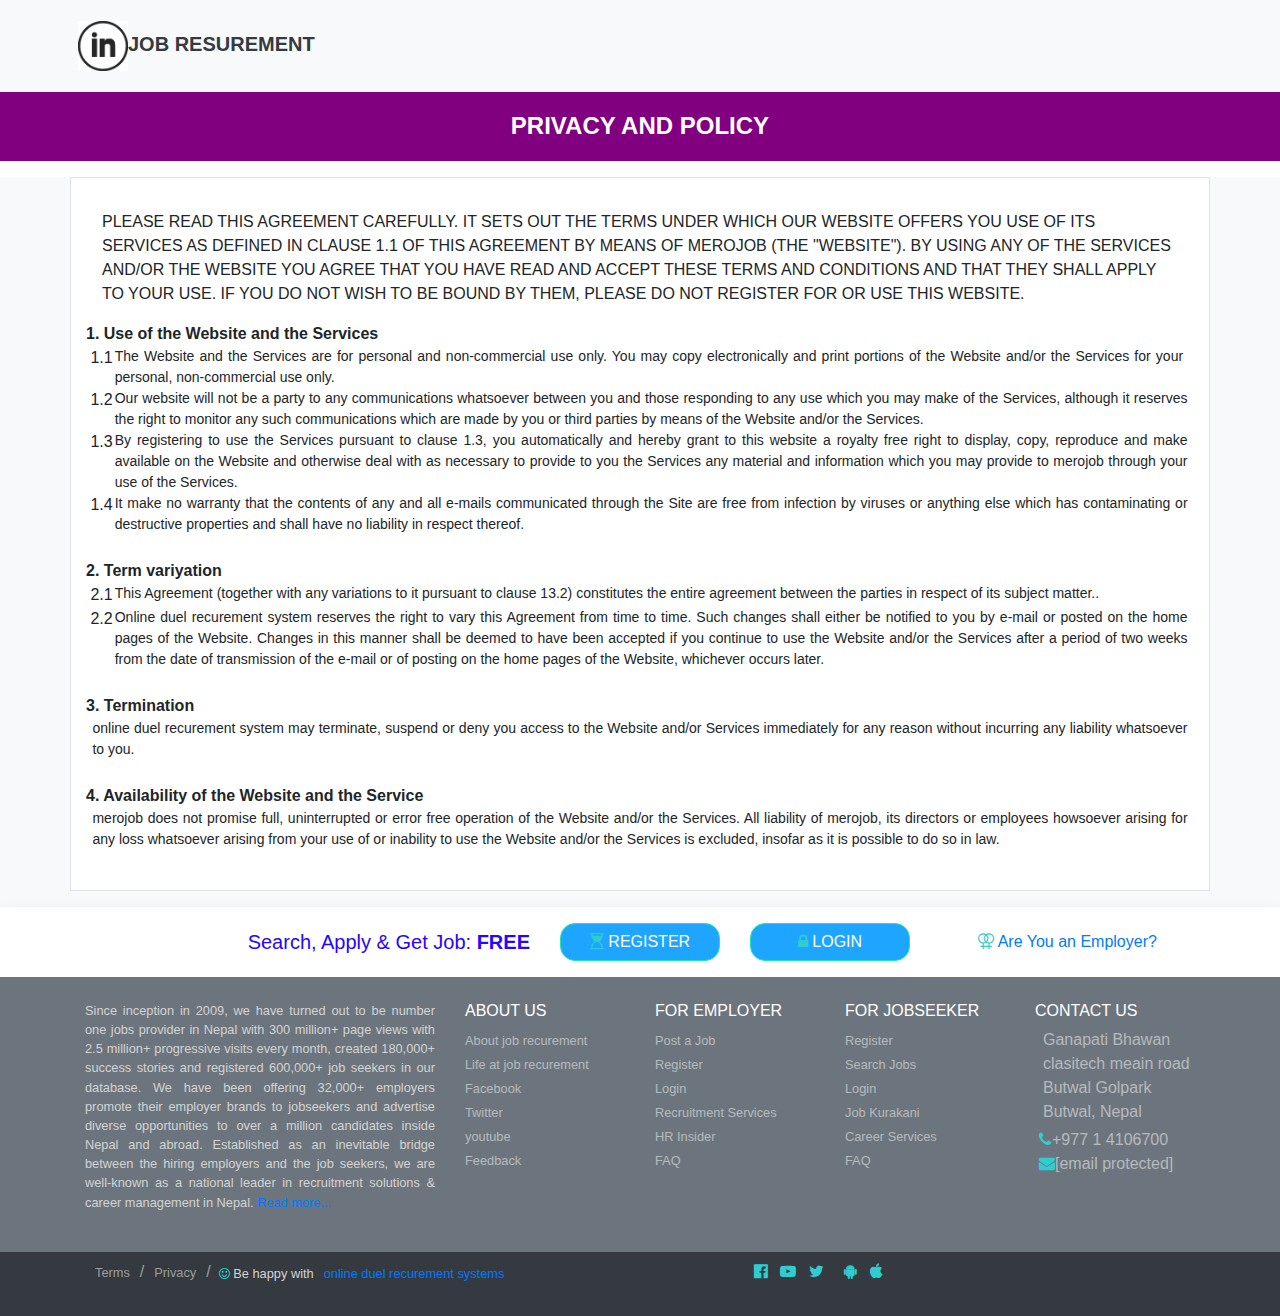
<file: privacy.html>
<!DOCTYPE html>
<html lang="en">
<head>
    <meta charset="UTF-8">
    <meta name="viewport" content="width=device-width, initial-scale=1.0">
    <link rel="stylesheet" type="text/css" href="css/style.css" >
    <link rel="stylesheet" href="https://maxcdn.bootstrapcdn.com/bootstrap/4.4.1/css/bootstrap.min.css">
    <link rel="stylesheet" href="https://cdnjs.cloudflare.com/ajax/libs/font-awesome/4.7.0/css/font-awesome.min.css" integrity="sha256-eZrrJcwDc/3uDhsdt61sL2oOBY362qM3lon1gyExkL0=" crossorigin="anonymous" />
    <link href="https://fonts.googleapis.com/css?family=Baloo+Bhai+2&display=swap" rel="stylesheet">
    <title>privacy</title>
</head>
<body>
    <div class="header " id="topheader">
        <nav class="navbar navbar-expand-lg navbar-light bg-light ">
          <div class="container text-uppercase p-2 ">
            <a class="navbar-brand font-weight-bold text-dark text-uppercase" href="#"><img src="image/logo2.jpg" alt="logo" style="height: 50px;">Job resurement</a>
            
          </div>
          </nav>
    </div>

   <div class="container-fluid text-uppercase heading ">
    <h4 class="text-center mb-0"><strong>PRIVACY AND POLICY</strong></h4>
   </div>
   <div class="bg-white text-white py-2"></div>
   <section class=" bg-light pb-3">
       <div class="container border py-3 bg-white">
                <p class="px-3 mt-3 p-tertary text-uppercase">
                    PLEASE READ THIS AGREEMENT CAREFULLY. IT SETS OUT THE TERMS UNDER WHICH Our website OFFERS YOU USE OF ITS SERVICES AS DEFINED IN CLAUSE 1.1 OF THIS AGREEMENT BY MEANS OF merojob (THE "WEBSITE"). BY USING ANY OF THE SERVICES AND/OR THE WEBSITE YOU AGREE THAT YOU HAVE READ AND ACCEPT THESE TERMS AND CONDITIONS AND THAT THEY SHALL APPLY TO YOUR USE. IF YOU DO NOT WISH TO BE BOUND BY THEM, PLEASE DO NOT REGISTER FOR OR USE THIS WEBSITE.</p>
     

       <table >
        <tr>
            <td colspan="3" ><strong>1. Use of the Website and the Services</strong></td>
        </tr>
        <tr class="align-top">
            <td>&nbsp;</td>
              <td>1.1</td>
              <td class="table-data">	
            The Website and the Services are for personal and non-commercial use only. You may copy electronically and print portions of the Website and/or the Services for your personal, non-commercial use only.</td>
        </tr>
        <tr colspan="2" class="align-top">
        <td>&nbsp;</td>
        <td>1.2</td>
         <td colspan="2" class="table-data">Our website will not be a party to any communications whatsoever between you and those responding to any use which you may make of the Services, although it reserves the right to monitor any such communications which are made by you or third parties by means of the Website and/or the Services.</td>
         </tr>
         <tr class="align-top">
            <td>&nbsp;</td>
              <td>1.3</td>
         <td class="table-data" colspan="2">By registering to use the Services pursuant to clause 1.3, you automatically and hereby grant to this website a royalty free right to display, copy, reproduce and make available on the Website and otherwise deal with as necessary to provide to you the Services any material and information which you may provide to merojob through your use of the Services.</td>
         </tr>
         <tr class="align-top">
            <td>&nbsp;</td>
              <td>1.4</td>
         <td class="table-data" colspan="2">	
            It make no warranty that the contents of any and all e-mails communicated through the Site are free from infection by viruses or anything else which has contaminating or destructive properties and shall have no liability in respect thereof.</td>
            </tr>
         <tr>
            <td colspan="3">&nbsp;</td>
            <td colspan="3">&nbsp;</td>
            <td colspan="3">&nbsp;</td> 
        </tr>

            <tr>
                <td colspan="3"><strong>2.  Term variyation</strong></td>
            </tr>
            <tr class="align-top">
                <td>&nbsp;</td>
                  <td>2.1</td>
                  <td colspan="2" class="table-data">	
                    This Agreement (together with any variations to it pursuant to clause 13.2) constitutes the entire agreement between the parties in respect of its subject matter..</td>
            </tr>
            <tr class="align-top">
            <td>&nbsp;</td>
            <td>2.2</td>
            
             <td colspan="2" class="table-data">Online duel recurement system reserves the right to vary this Agreement from time to time. Such changes shall either be notified to you by e-mail or posted on the home pages of the Website. Changes in this manner shall be deemed to have been accepted if you continue to use the Website and/or the Services after a period of two weeks from the date of transmission of the e-mail or of posting on the home pages of the Website, whichever occurs later.</td>
             </tr>
           <tr>
            <td colspan="3">&nbsp;</td>
            <td colspan="3">&nbsp;</td>
            <td colspan="3">&nbsp;</td>
           </tr>
           
           <tr>
            <td colspan="3"><strong>3.  Termination</strong></td>
        </tr>
           <tr class="align-top">
            <td>&nbsp;</td>
              
              <td colspan="3"class="table-data">	
                online duel recurement system may terminate, suspend or deny you access to the Website and/or Services immediately for any reason without incurring any liability whatsoever to you.</td>
        </tr>
       
       <tr>
        <td colspan="3">&nbsp;</td>
        <td colspan="3">&nbsp;</td>
        <td colspan="3">&nbsp;</td>
       </tr>

       <tr>
        <td colspan="3"><strong>4. Availability of the Website and the Service</strong></td>
     </tr>
       <tr class="align-top">
        <td>&nbsp;</td>
          
          <td colspan="3" class="table-data">	
            merojob does not promise full, uninterrupted or error free operation of the Website and/or the Services. All liability of merojob, its directors or employees howsoever arising for any loss whatsoever arising from your use of or inability to use the Website and/or the Services is excluded, insofar as it is possible to do so in law.</td>
       </tr>
   
       <tr>
          <td colspan="3">&nbsp;</td>
        
      </tr>
             

    </table>
    </div>
   </section>
       
      

<!-- register and login section start -->
<section class="bg-white shadow d-md-block d-none" id="buttomSlider" data-toggle="stickybottom-onscroll">
  <div class="container py-3">
  <div class="row align-items-center">
  <div class="h5 col-md-4 offset-md-1 text-center text-md-right  mb-3 mb-md-0">
  <span>Search, Apply & Get Job: <span class="font-weight-bold">FREE</span></span>
  </div>
  <div class="col-6 col-md-2 btna">
  <a href="post.html" class="btn   animate-push 
   border-radius-3 w-100 ">
  <i class="fa fa-hourglass-start" aria-hidden="true"></i> REGISTER
  </a>
  </div>
  <div class="col-6 col-md-2 btna">
  <a href="login.html" class="btn animate-push border-radius-3 w-100">
    <i class="fa  fa-lock" aria-hidden="true"></i> LOGIN
  </a>
  </div>
  <div class="col-md-3 text-left text-md-center pt-3 pt-md-0">
  <a href="#exampleInputPassword1" class="w-100">
    <i class="fa fa-venus-double" aria-hidden="true"></i> <span>Are You an Employer?</span>
  </a>
  </div>
  </div>
  </div>
  </section>
  <!-- login and register section end -->

  <!-- section footer start -->
  <!-- section footer end -->

  <section id="footerId" class="footer bg-secondary" >
    <div class="container py-4 text-white-50 ">
       <div class="row">
         <div class="col-md-4">
           <p class="small text-justify p-secondary">
                 Since inception in 2009, we have turned out to be number one jobs provider in Nepal with 300
                million+ page views with 2.5 million+ progressive visits every month, created 180,000+ success stories
                and registered 600,000+ job seekers in our database. We have been offering 32,000+ employers
                promote their employer brands to jobseekers and advertise diverse opportunities to over a million
                candidates inside Nepal and abroad. Established as an inevitable bridge between the hiring employers
                and the job seekers, we are well-known as a national leader in recruitment solutions &amp; career
                management in Nepal. <a href="readmore.html" target="_blank" class="text-primary">Read more...</a>
            </p>
          </div>



          <div class="col-md-2">
            <h6 class="text-uppercase text-white">about us</h6>
            <ul class="list-unstyled">
              <li><a href="readmore.html" class="text-white-50" target="_blank" >About job recurement</a></li>
              <li><a class="text-white-50" href="/career-in-merojob/" target="_blank">Life
              at job recurement</a></li>
              <li><a class="text-white-50" href="https://www.facebook.com" rel="noopener noreferrer" target="_blank">Facebook</a></li>
              <li><a class="text-white-50" href="https://twitter.com/merojob/" rel="noopener noreferrer" target="_blank">Twitter</a></li>
              <li><a class="text-white-50" href="https://www.youtube.com/watch?v=VuTjWcrFJTg&t=3587s" rel="noopener noreferrer" target="_blank">youtube</a></li>
              <li><a class="text-white-50" href="/contact/" target="_blank">Feedback</a>
              </li>
              </ul>
          </div>   

          
          <div class="col-md-2">
            <h6 class="text-uppercase text-white">for employer</h6>
            <ul class="list-unstyled">
              <li><a class="text-white-50" href="/employer-zone/">Post a
              Job</a></li>
              <li><a class="text-white-50" href="post.html">Register</a>
              </li>
              <li><a class="text-white-50" href="/employer/login/">Login</a>
              </li>
              <li><a class="text-white-50" href="/recruitment-services/">Recruitment
              Services</a></li>
              <li><a class="text-white-50" href="/jobkurakani/category/hr-insider/">HR Insider</a></li>
              <li><a class="text-white-50" href="/faq/">FAQ</a></li>
              </ul>
          </div>

          <div class="col-md-2">
              <h6 class="text-uppercase text-white">for jobseeker</h6>
              <ul class="list-unstyled">
                <li><a class="text-white-50" href="/jobseeker/register/"> Register</a></li>
                <li><a class="text-white-50" href="/search/"> Search Jobs</a>
                </li>
                <li><a class="text-white-50" href="/jobseeker/login/">
                Login</a></li>
                <li><a class="text-white-50" href="/jobkurakani/"> Job
                Kurakani</a></li>
                <li><a class="text-white-50" href="/service/resume-re-write/"> Career
                Services</a></li>
                <li><a class="text-white-50" href="/faq/"> FAQ</a></li>
                </ul>
          </div>

           
         

        
          
          <div class="col-md-2">
            <h6 class="text-white">CONTACT US</h6>
            <div class="media">
            <div class="media-left">
            <span class="icon-pin mr-2"></span>
            </div>
            <div class="media-body">
            <p class="text-white-50 mb-1">
                Ganapati Bhawan<br>clasitech meain road<br>Butwal
                Golpark<br>Butwal, Nepal
            </p>
            </div>
            </div>
            <div class="media px-1">
            <div class="media-left ">
                <i class="fa fa-phone" aria-hidden="true"></i>
            </div>
            <div class="media-body">
            <a href="tel:+977-01-4106700" class="text-white-50 mb-1 mt-1">+977 1 4106700</a>
            </div>
            </div>
            <div class="media px-1">
            <div class="media-left">
              <i class="fa fa-envelope" aria-hidden="true"></i>
            </div>
            <div class="media-body">
            <a class="text-white-50" href="/cdn-cgi/l/email-protection#71181f171e311c14031e1b1e135f121e1c"><span class="__cf_email__" data-cfemail="9df4f3fbf2ddf0f8eff2f7f2ffb3fef2f0">[email&#160;protected]</span></a>
            </div>
            </div>
            </div>
            
       </div>
    </div>
  </section>
  <!-- footer section end -->
  <section class="bg-dark">
  <div class="container text-white-50 pt-2 pb-3">
    <div class="row">
       <div class="col-md-5 ">
          <ul class="list-unstyled d-flex  margin">
            <li class="margin"><a class="text-white-50" href="term.html">Terms</a></li>/
             <li class="margin"><a class="text-white-50" href="privacy.html">Privacy</a></li>/
              <li class="margin p-secondary mt-1 mx-2 ">  <i class="fa fa-smile-o " aria-hidden="true"></i> Be happy with<a class="text-primary " href="index.html">online duel recurement systems</a></li>
            
          </ul>
       </div>
       <div class="col-md-2">

       </div>
       <div class="col-md-5 col-sm-12 col-12 ">
        <a href="https://www.facebook.com/merojob/" class="text-white-50 mx-1 no-uline facebook-ico" rel="nofollow noopener noreferrer" target="_blank" aria-label="Facebook">
          <i class="fa fa-facebook-official" aria-hidden="true"></i>
        </a>

        <a href="https://www.youtube.com/user/meroJobDotCom" class="text-white-50 mx-1 no-uline youtube-ico" rel="nofollow noopener noreferrer" target="_blank" aria-label="YouTube">
          <i class="fa   fa-youtube-play" aria-hidden="true"></i>
        </a>

        <a href="https://twitter.com/merojob" class="text-white-50 mx-1 no-uline twitter-ico" rel="nofollow noopener noreferrer" target="_blank" aria-label="Twitter">
        <i class="fa   fa-twitter" aria-hidden="true"></i>
        </a>
       
        <a href="https://www.linkedin.com/company/merojob" class="text-white-50 mx-1 no-uline linkedin-ico" rel="nofollow noopener noreferrer" target="_blank" aria-label="LinkedIn">
        <span class="icon-linkedin icon-one-half-x"></span>
        </a>
        <a href="https://play.google.com/store/apps/details?id=com.merojob.merojobapp" class="text-white-50 mx-1 no-uline" rel="nofollow noopener noreferrer" target="_blank" aria-label="Android Play Store">
          <i class="fa   fa-android" aria-hidden="true"></i>
        </a>
        <a href="https://apps.apple.com/us/app/merojob-com/id1301256298" class="text-white-50 mx-1 no-uline" rel="nofollow noopener noreferrer" target="_blank" aria-label="Apple App Store">
          <i class="fa   fa-apple" aria-hidden="true"></i>
        </a>
        </div>
    </div>
  </div>
</section>
    <script src="https://ajax.googleapis.com/ajax/libs/jquery/3.4.1/jquery.min.js"></script>
    <script src="https://cdnjs.cloudflare.com/ajax/libs/popper.js/1.16.0/umd/popper.min.js"></script>
    <script src="https://maxcdn.bootstrapcdn.com/bootstrap/4.4.1/js/bootstrap.min.js"></script>
</body>
</html>
</file>
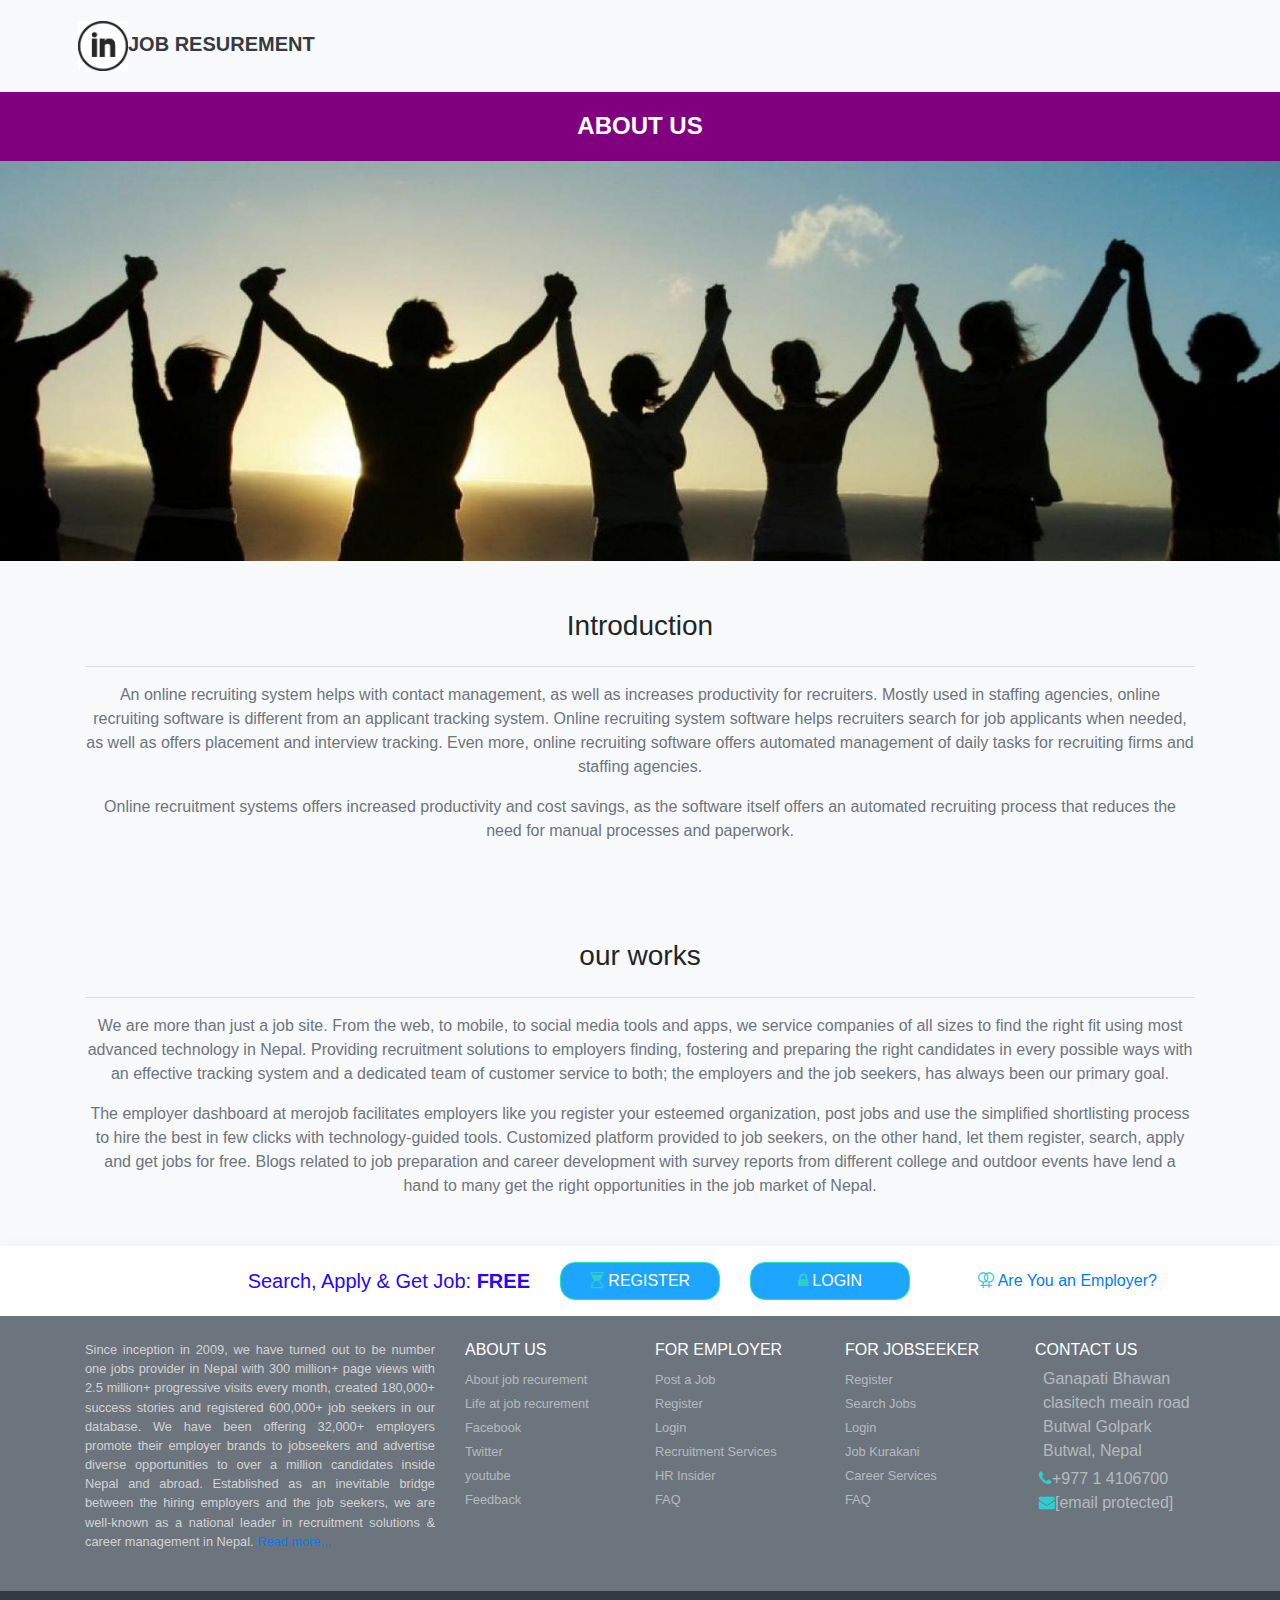
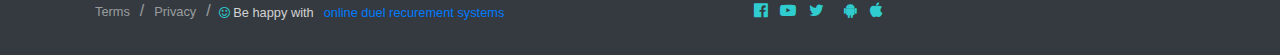
<file: readmore.html>
<!DOCTYPE html>
<html lang="en">
<head>
    <meta charset="UTF-8">
    <meta name="viewport" content="width=device-width, initial-scale=1.0">
    <link rel="stylesheet" type="text/css" href="css/style.css" >
    <link rel="stylesheet" href="https://maxcdn.bootstrapcdn.com/bootstrap/4.4.1/css/bootstrap.min.css">
    <link rel="stylesheet" href="https://cdnjs.cloudflare.com/ajax/libs/font-awesome/4.7.0/css/font-awesome.min.css" integrity="sha256-eZrrJcwDc/3uDhsdt61sL2oOBY362qM3lon1gyExkL0=" crossorigin="anonymous" />
    <link href="https://fonts.googleapis.com/css?family=Baloo+Bhai+2&display=swap" rel="stylesheet">
    <title>About us</title>
</head>
<body>
    <div class="header " id="topheader">
        <nav class="navbar navbar-expand-lg navbar-light bg-light ">
          <div class="container text-uppercase p-2 ">
            <a class="navbar-brand font-weight-bold text-dark text-uppercase" href="#"><img src="image/logo2.jpg" alt="logo" style="height: 50px; ">Job resurement</a>
            
          </div>
          </nav>
    </div>

   <div class="container-fluid text-uppercase heading ">
    <h4 class="text-center mb-0"><strong>About us</strong></h4>
   
   </div>
   <div class="container-fluid p-0 bg-light"><img src="../image/DiscoverUnity1_rotor.jpg" style="height: 400px; width: 100%;"alt=""></div>
  
   <section class="about_info pt-2 pb-4 bg-light " id="info">
    <div class="container">
      <div class="row mt-3 mb-2">
          <div class="col-md-12 text-center">
            <h3 class="my-4">Introduction</h3>
            <hr class="thick-border ">
         </div>
         <div class="col-md-12 text-center">
            <p class="text-muted">
              An online recruiting system helps with contact management, as well as increases productivity for recruiters. Mostly used in staffing agencies, online recruiting software is different from an applicant tracking system. Online recruiting system software helps recruiters search for job applicants when needed, as well as offers placement and interview tracking. Even more, online recruiting software offers automated management of daily tasks for recruiting firms and staffing agencies.
            </p>

            <p class="text-muted">
              Online recruitment systems offers increased productivity and cost savings, as the software itself offers an automated recruiting process that reduces the need for manual processes and paperwork.
            </p>
         </div>
    </div>
</section>

<section class="about_info pt-2 pb-4 bg-light" id="info">
  <div class="container">
    <div class="row mt-3 mb-2">
        <div class="col-md-12 text-center">
          <h3 class="my-4">our works</h3>
          <hr class="thick-border ">
       </div>
       <div class="col-md-12 text-center">
          <p class="text-muted">
            We are more than just a job site. From the web, to mobile, to social media tools and apps, we service companies of all sizes to find the right fit using most advanced technology in Nepal. Providing recruitment solutions to employers finding, fostering and preparing the right candidates in every possible ways with an effective tracking system and a dedicated team of customer service to both; the employers and the job seekers, has always been our primary goal.


          </p>

          <p class="text-muted">
            The employer dashboard at merojob facilitates employers like you register your esteemed organization, post jobs and use the simplified shortlisting process to hire the best in few clicks with technology-guided tools. Customized platform provided to job seekers, on the other hand, let them register, search, apply and get jobs for free. Blogs related to job preparation and career development with survey reports from different college and outdoor events have lend a hand to many get the right opportunities in the job market of Nepal.
          </p>
       </div>
  </div>
</section>
       
      

<!-- register and login section start -->
<section class="bg-white shadow d-md-block d-none" id="buttomSlider" data-toggle="stickybottom-onscroll">
  <div class="container py-3">
  <div class="row align-items-center">
  <div class="h5 col-md-4 offset-md-1 text-center text-md-right  mb-3 mb-md-0">
  <span>Search, Apply & Get Job: <span class="font-weight-bold">FREE</span></span>
  </div>
  <div class="col-6 col-md-2 btna">
  <a href="post.html" class="btn   animate-push 
   border-radius-3 w-100 ">
  <i class="fa fa-hourglass-start" aria-hidden="true"></i> REGISTER
  </a>
  </div>
  <div class="col-6 col-md-2 btna">
  <a href="login.html" class="btn animate-push border-radius-3 w-100">
    <i class="fa  fa-lock" aria-hidden="true"></i> LOGIN
  </a>
  </div>
  <div class="col-md-3 text-left text-md-center pt-3 pt-md-0">
  <a href="#exampleInputPassword1" class="w-100">
    <i class="fa fa-venus-double" aria-hidden="true"></i> <span>Are You an Employer?</span>
  </a>
  </div>
  </div>
  </div>
  </section>
  <!-- login and register section end -->

  <!-- section footer start -->
  <!-- section footer end -->

  <section id="footerId" class="footer bg-secondary" >
    <div class="container py-4 text-white-50 ">
       <div class="row">
         <div class="col-md-4">
           <p class="small text-justify p-secondary">
                 Since inception in 2009, we have turned out to be number one jobs provider in Nepal with 300
                million+ page views with 2.5 million+ progressive visits every month, created 180,000+ success stories
                and registered 600,000+ job seekers in our database. We have been offering 32,000+ employers
                promote their employer brands to jobseekers and advertise diverse opportunities to over a million
                candidates inside Nepal and abroad. Established as an inevitable bridge between the hiring employers
                and the job seekers, we are well-known as a national leader in recruitment solutions &amp; career
                management in Nepal. <a href="readmore.html" target="_blank" class="text-primary">Read more...</a>
            </p>
          </div>



          <div class="col-md-2">
            <h6 class="text-uppercase text-white">about us</h6>
            <ul class="list-unstyled">
            <li><a href="#" class="text-white-50" target="_blank" >About job recurement</a></li>
              <li><a class="text-white-50" href="/career-in-merojob/" target="_blank">Life
              at job recurement</a></li>
              <li><a class="text-white-50" href="https://www.facebook.com" rel="noopener noreferrer" target="_blank">Facebook</a></li>
              <li><a class="text-white-50" href="https://twitter.com/merojob/" rel="noopener noreferrer" target="_blank">Twitter</a></li>
              <li><a class="text-white-50" href="https://www.youtube.com/watch?v=VuTjWcrFJTg&t=3587s" rel="noopener noreferrer" target="_blank">youtube</a></li>
              <li><a class="text-white-50" href="/contact/" target="_blank">Feedback</a>
              </li>
              </ul>
          </div>   

          
          <div class="col-md-2">
            <h6 class="text-uppercase text-white">for employer</h6>
            <ul class="list-unstyled">
              <li><a class="text-white-50" href="/employer-zone/">Post a
              Job</a></li>
              <li><a class="text-white-50" href="post.html">Register</a>
              </li>
              <li><a class="text-white-50" href="/employer/login/">Login</a>
              </li>
              <li><a class="text-white-50" href="/recruitment-services/">Recruitment
              Services</a></li>
              <li><a class="text-white-50" href="/jobkurakani/category/hr-insider/">HR Insider</a></li>
              <li><a class="text-white-50" href="/faq/">FAQ</a></li>
              </ul>
          </div>

          <div class="col-md-2">
              <h6 class="text-uppercase text-white">for jobseeker</h6>
              <ul class="list-unstyled">
                <li><a class="text-white-50" href="/jobseeker/register/"> Register</a></li>
                <li><a class="text-white-50" href="/search/"> Search Jobs</a>
                </li>
                <li><a class="text-white-50" href="/jobseeker/login/">
                Login</a></li>
                <li><a class="text-white-50" href="/jobkurakani/"> Job
                Kurakani</a></li>
                <li><a class="text-white-50" href="/service/resume-re-write/"> Career
                Services</a></li>
                <li><a class="text-white-50" href="/faq/"> FAQ</a></li>
                </ul>
          </div>

           
         

        
          
          <div class="col-md-2">
            <h6 class="text-white">CONTACT US</h6>
            <div class="media">
            <div class="media-left">
            <span class="icon-pin mr-2"></span>
            </div>
            <div class="media-body">
            <p class="text-white-50 mb-1">
                Ganapati Bhawan<br>clasitech meain road<br>Butwal
                Golpark<br>Butwal, Nepal
            </p>
            </div>
            </div>
            <div class="media px-1">
            <div class="media-left ">
                <i class="fa fa-phone" aria-hidden="true"></i>
            </div>
            <div class="media-body">
            <a href="tel:+977-01-4106700" class="text-white-50 mb-1 mt-1">+977 1 4106700</a>
            </div>
            </div>
            <div class="media px-1">
            <div class="media-left">
              <i class="fa fa-envelope" aria-hidden="true"></i>
            </div>
            <div class="media-body">
            <a class="text-white-50" href="/cdn-cgi/l/email-protection#71181f171e311c14031e1b1e135f121e1c"><span class="__cf_email__" data-cfemail="9df4f3fbf2ddf0f8eff2f7f2ffb3fef2f0">[email&#160;protected]</span></a>
            </div>
            </div>
            </div>
            
       </div>
    </div>
  </section>
  <!-- footer section end -->
  <section class="bg-dark">
  <div class="container text-white-50 pt-2 pb-3">
    <div class="row">
       <div class="col-md-5 ">
          <ul class="list-unstyled d-flex  margin">
            <li class="margin"><a class="text-white-50" href="term.html">Terms</a></li>/
             <li class="margin"><a class="text-white-50" href="privacy.html">Privacy</a></li>/
              <li class="margin p-secondary mt-1 mx-2 ">  <i class="fa fa-smile-o " aria-hidden="true"></i> Be happy with<a class="text-primary " href="index.html">online duel recurement systems</a></li>
            
          </ul>
       </div>
       <div class="col-md-2">

       </div>
       <div class="col-md-5 col-sm-12 col-12 ">
        <a href="https://www.facebook.com/merojob/" class="text-white-50 mx-1 no-uline facebook-ico" rel="nofollow noopener noreferrer" target="_blank" aria-label="Facebook">
          <i class="fa fa-facebook-official" aria-hidden="true"></i>
        </a>

        <a href="https://www.youtube.com/user/meroJobDotCom" class="text-white-50 mx-1 no-uline youtube-ico" rel="nofollow noopener noreferrer" target="_blank" aria-label="YouTube">
          <i class="fa   fa-youtube-play" aria-hidden="true"></i>
        </a>

        <a href="https://twitter.com/merojob" class="text-white-50 mx-1 no-uline twitter-ico" rel="nofollow noopener noreferrer" target="_blank" aria-label="Twitter">
        <i class="fa   fa-twitter" aria-hidden="true"></i>
        </a>
       
        <a href="https://www.linkedin.com/company/merojob" class="text-white-50 mx-1 no-uline linkedin-ico" rel="nofollow noopener noreferrer" target="_blank" aria-label="LinkedIn">
        <span class="icon-linkedin icon-one-half-x"></span>
        </a>
        <a href="https://play.google.com/store/apps/details?id=com.merojob.merojobapp" class="text-white-50 mx-1 no-uline" rel="nofollow noopener noreferrer" target="_blank" aria-label="Android Play Store">
          <i class="fa   fa-android" aria-hidden="true"></i>
        </a>
        <a href="https://apps.apple.com/us/app/merojob-com/id1301256298" class="text-white-50 mx-1 no-uline" rel="nofollow noopener noreferrer" target="_blank" aria-label="Apple App Store">
          <i class="fa   fa-apple" aria-hidden="true"></i>
        </a>
        </div>
    </div>
  </div>
</section>
    <script src="https://ajax.googleapis.com/ajax/libs/jquery/3.4.1/jquery.min.js"></script>
    <script src="https://cdnjs.cloudflare.com/ajax/libs/popper.js/1.16.0/umd/popper.min.js"></script>
    <script src="https://maxcdn.bootstrapcdn.com/bootstrap/4.4.1/js/bootstrap.min.js"></script>
</body>
</html>
</file>
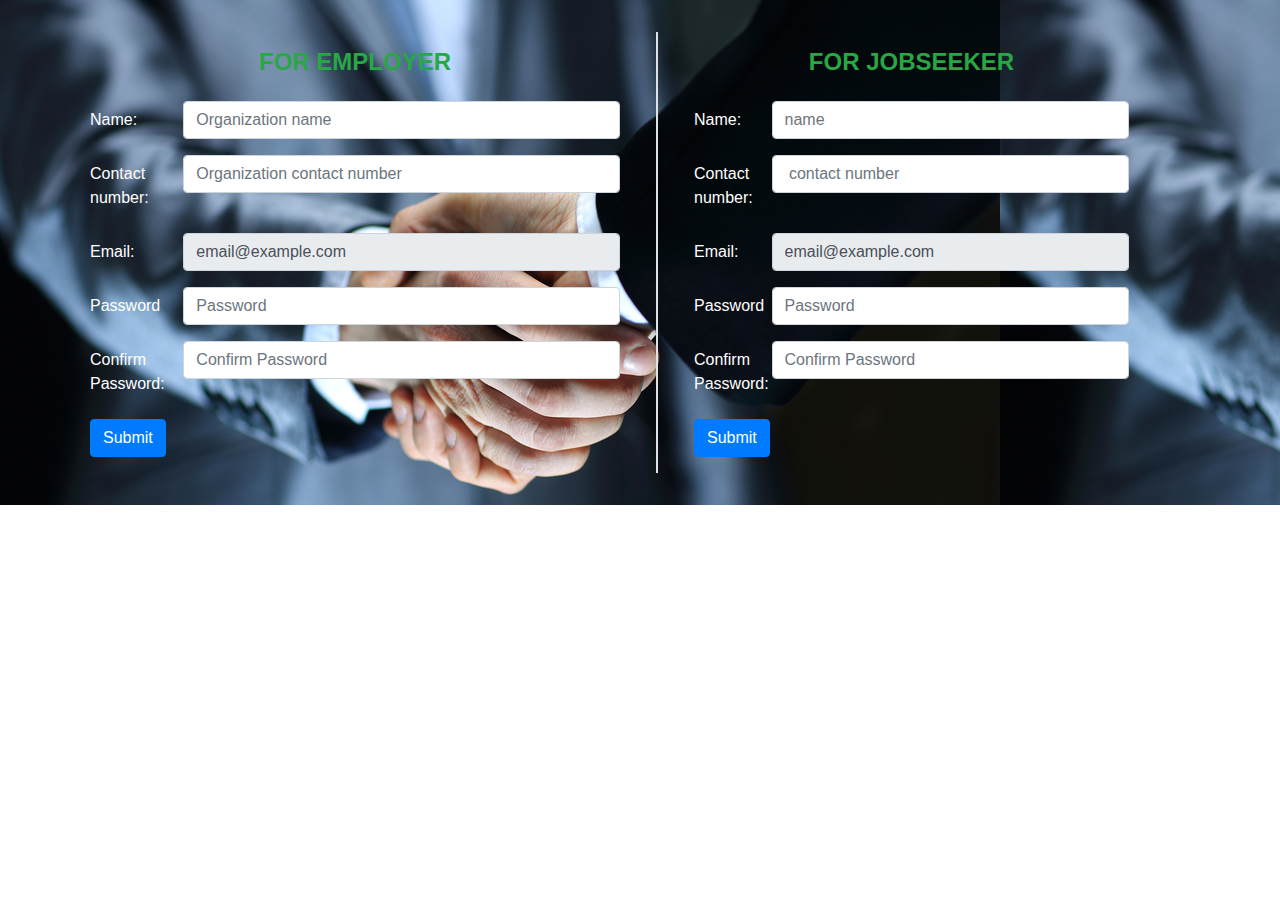
<file: register - Copy.html>
<!DOCTYPE html>
<html lang="en">
<head>
    <meta charset="UTF-8">
    <meta name="viewport" content="width=device-width, initial-scale=1.0">
    <link rel="stylesheet" type="text/css" href="css/style.css" >
    <link rel="stylesheet" href="https://maxcdn.bootstrapcdn.com/bootstrap/4.4.1/css/bootstrap.min.css">
    <link rel="stylesheet" href="https://cdnjs.cloudflare.com/ajax/libs/font-awesome/4.7.0/css/font-awesome.min.css" integrity="sha256-eZrrJcwDc/3uDhsdt61sL2oOBY362qM3lon1gyExkL0=" crossorigin="anonymous" />
    <link href="https://fonts.googleapis.com/css?family=Baloo+Bhai+2&display=swap" rel="stylesheet">
    <title>register</title>
</head>
<body>
   

   <section class="register  py-3 ">
   <div class="container   py-3">
     <div class="row">
       <div class=" col-md-6 col-lg-6 px-1 py-3">
         <h4 class="text-success text-uppercase text-center pb-3"><strong>for employer</strong></h4>
         
         <form  class="form px-3">

     <div class="form-group row">
        <label for="staticEmail" class="col-sm-2 col-form-label labelcolor">Name:</label>
        <div class="col-sm-10">
          <input type="text"  class="form-control"  placeholder="Organization name">
        </div>
      </div>

      <div class="form-group row">
        <label for="staticEmail" class="col-sm-2 col-form-label labelcolor">Contact number:</label>
        <div class="col-sm-10">
          <input type="text" class="form-control"  placeholder="Organization contact number">
        </div>
      </div>

      <div class="form-group row">
        <label for="staticEmail" class="col-sm-2 col-form-label labelcolor">Email:</label>
        <div class="col-sm-10">
          <input type="text" readonly class="form-control" id="staticEmail" value="email@example.com">
        </div>
      </div>

      <div class="form-group row">
        <label for="inputPassword" class="col-sm-2 col-form-label labelcolor">Password</label>
        <div class="col-sm-10">
          <input type="password" class="form-control" id="inputPassword" placeholder="Password">
        </div>
      </div>


      <div class="form-group row">
        <label for="inputPassword" class="col-sm-2 col-form-label labelcolor">Confirm Password:</label>
        <div class="col-sm-10">
          <input type="password" class="form-control" id="inputPassword" placeholder="Confirm Password">
        </div>
      </div>

      <button type="submit" class="btn btn-primary">Submit</button>

     

   </form>
   </div>


   <div class="border mx-3"></div>

   <div class=" col-md-6 col-lg-5 px-1 py-3">
    <h4 class="text-success text-uppercase text-center pb-3"><strong>for jobseeker</strong></h4>
    
    <form  class="form px-3">

<div class="form-group row">
   <label for="staticEmail" class="col-sm-2 col-form-label labelcolor">Name:</label>
   <div class="col-sm-10">
     <input type="text"  class="form-control"  placeholder="name">
   </div>
 </div>

 <div class="form-group row">
   <label for="staticEmail" class="col-sm-2 col-form-label labelcolor">Contact number:</label>
   <div class="col-sm-10">
     <input type="text" class="form-control"  placeholder=" contact number">
   </div>
 </div>

 <div class="form-group row">
   <label for="staticEmail" class="col-sm-2 col-form-label labelcolor">Email:</label>
   <div class="col-sm-10">
     <input type="text" readonly class="form-control" id="staticEmail" value="email@example.com">
   </div>
 </div>

 <div class="form-group row">
   <label for="inputPassword" class="col-sm-2 col-form-label labelcolor">Password</label>
   <div class="col-sm-10">
     <input type="password" class="form-control" id="inputPassword" placeholder="Password">
   </div>
 </div>


 <div class="form-group row">
   <label for="inputPassword" class="col-sm-2 col-form-label labelcolor">Confirm Password:</label>
   <div class="col-sm-10">
     <input type="password" class="form-control" id="inputPassword" placeholder="Confirm Password">
   </div>
 </div>
 <button type="submit" class="btn btn-primary">Submit</button>


 

</form>


</div>
</div>

</section>
   

</body>
</html>
</file>
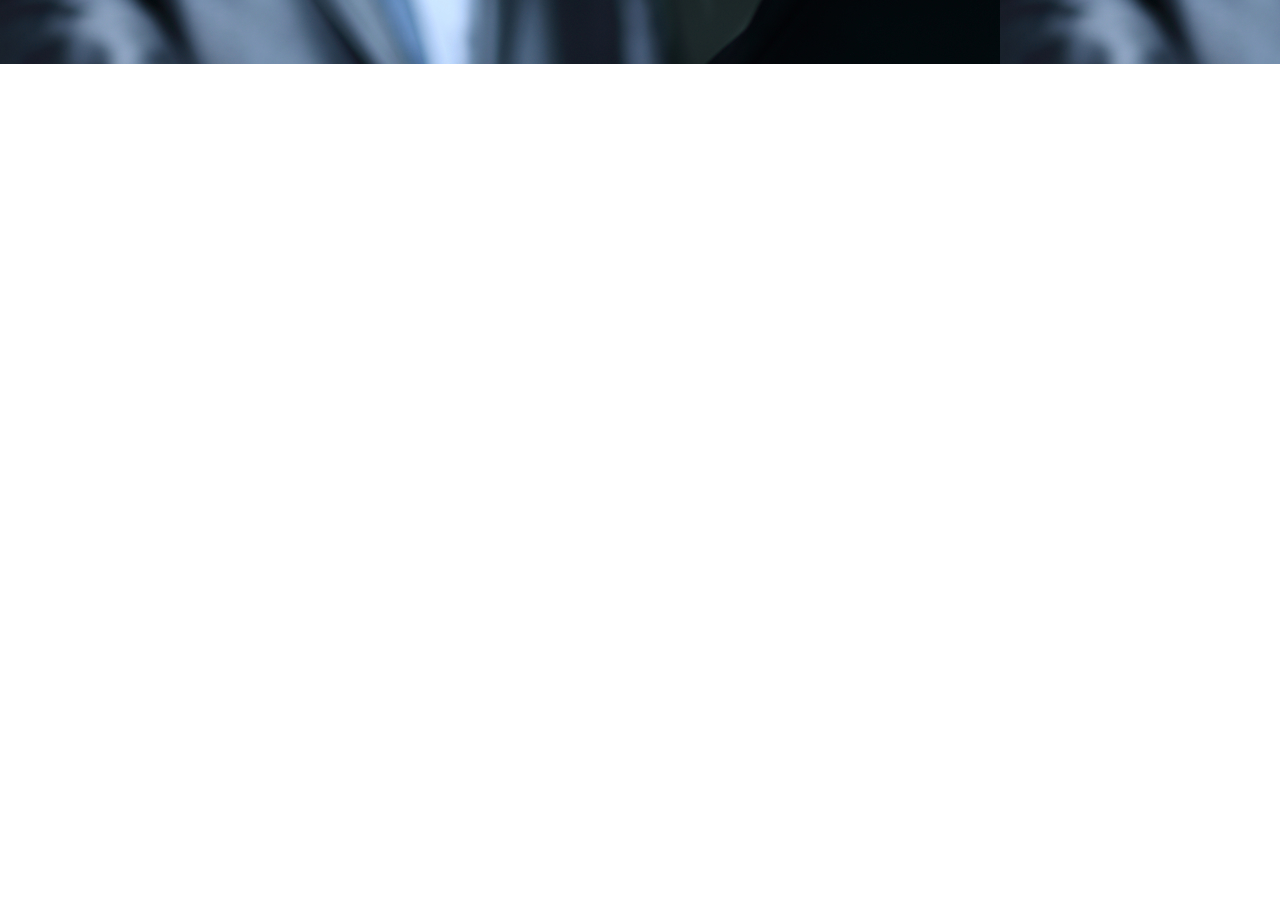
<file: register.html>
<!DOCTYPE html>
<html lang="en">
<head>
    <meta charset="UTF-8">
    <meta name="viewport" content="width=device-width, initial-scale=1.0">
    <link rel="stylesheet" type="text/css" href="css/style.css" >
    <link rel="stylesheet" href="https://maxcdn.bootstrapcdn.com/bootstrap/4.4.1/css/bootstrap.min.css">
    <link rel="stylesheet" href="https://cdnjs.cloudflare.com/ajax/libs/font-awesome/4.7.0/css/font-awesome.min.css" integrity="sha256-eZrrJcwDc/3uDhsdt61sL2oOBY362qM3lon1gyExkL0=" crossorigin="anonymous" />
    <link href="https://fonts.googleapis.com/css?family=Baloo+Bhai+2&display=swap" rel="stylesheet">
    <title>register</title>
</head>
<body>
   

  <section class="register  py-3 ">
  <div class="container   py-3">
 
  </div>

  </section>
   

</body>
</html>
</file>
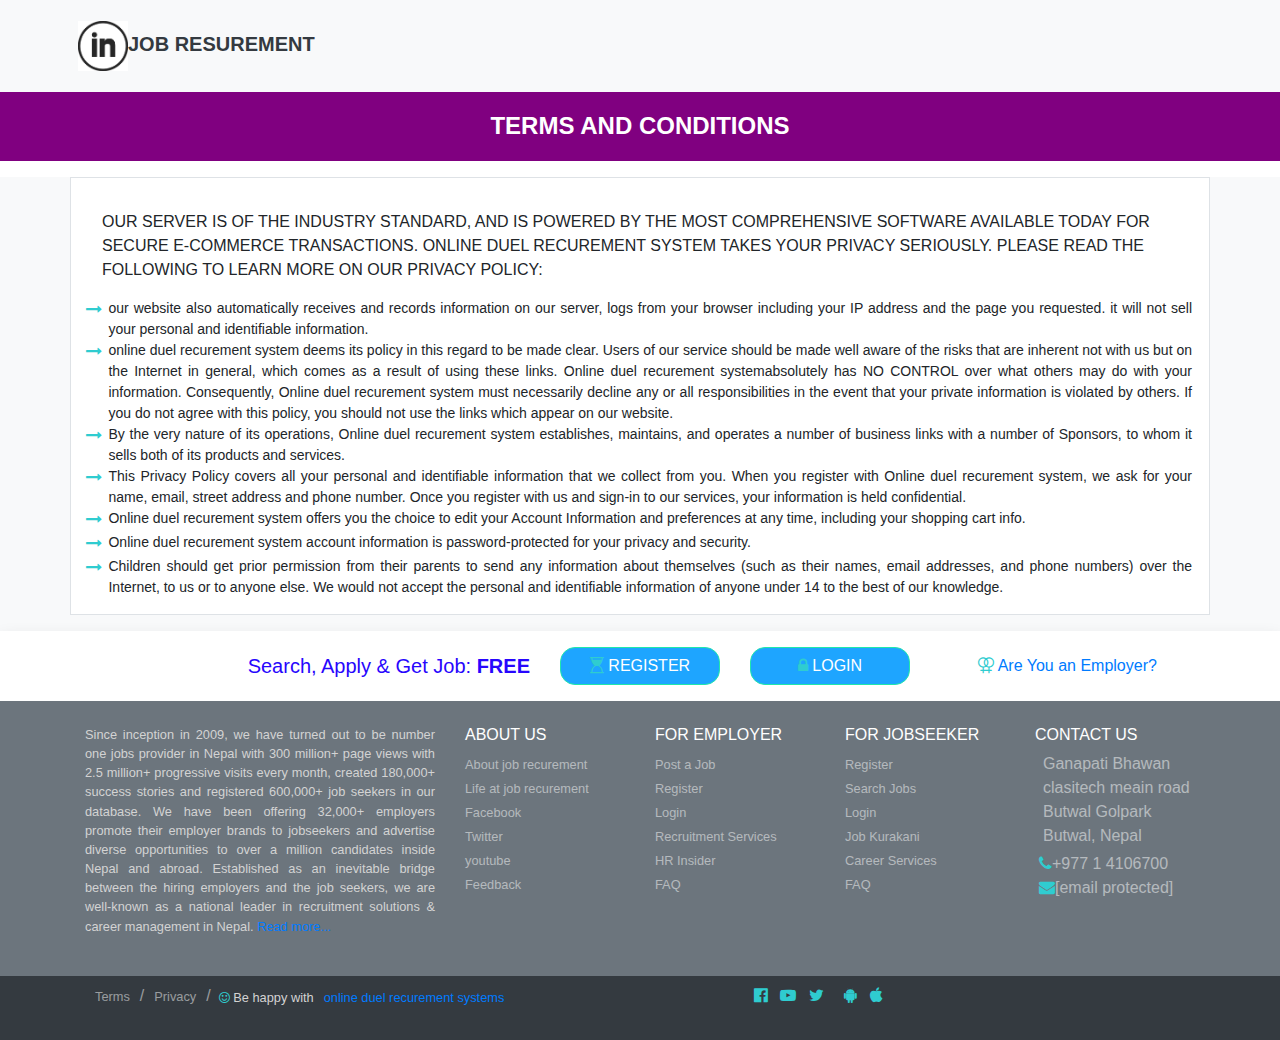
<file: term.html>
<!DOCTYPE html>
<html lang="en">
<head>
    <meta charset="UTF-8">
    <meta name="viewport" content="width=device-width, initial-scale=1.0">
    <link rel="stylesheet" type="text/css" href="css/style.css" >
    <link rel="stylesheet" href="https://maxcdn.bootstrapcdn.com/bootstrap/4.4.1/css/bootstrap.min.css">
    <link rel="stylesheet" href="https://cdnjs.cloudflare.com/ajax/libs/font-awesome/4.7.0/css/font-awesome.min.css" integrity="sha256-eZrrJcwDc/3uDhsdt61sL2oOBY362qM3lon1gyExkL0=" crossorigin="anonymous" />
    <link href="https://fonts.googleapis.com/css?family=Baloo+Bhai+2&display=swap" rel="stylesheet">
    <title>term</title>
</head>
<body>
    <div class="header " id="topheader">
        <nav class="navbar navbar-expand-lg navbar-light bg-light ">
          <div class="container text-uppercase p-2 ">
            <a class="navbar-brand font-weight-bold text-dark text-uppercase" href="#"><img src="image/logo2.jpg" alt="logo" style="height: 50px;">Job resurement</a>
            
          </div>
          </nav>
    </div>

   <div class="container-fluid text-uppercase heading ">
    <h4 class="text-center mb-0"><strong>TERMS AND CONDITIONS</strong></h4>
   </div>
   <div class="bg-white text-white py-2"></div>
   <section class=" bg-light pb-3">
       <div class="container border py-3 bg-white">
                <p class="px-3 mt-3 p-tertary text-uppercase">
                  
              Our server is of the industry standard, and is powered by the most comprehensive software available today for secure e-commerce transactions.   Online duel recurement system takes your privacy seriously. Please read the following to learn more on our privacy policy:</p>
     

       <table >
        
        <tr class="align-top">
            <td><i class="fa fa-long-arrow-right" aria-hidden="true"></i></td>
            <td>&nbsp;</td>
              
              <td class="table-data">	
                our website also automatically receives and records information on our server, logs from your browser including your IP address and the page you requested. it will not sell your personal and identifiable information.</td>
        </tr>
        <tr class="align-top">
            <td><i class="fa fa-long-arrow-right" aria-hidden="true"></i></td>
            <td>&nbsp;</td>
              
              <td class="table-data">	
              	
               online duel recurement system deems its policy in this regard to be made clear. Users of our service should be made well aware of the risks that are inherent not with us but on the Internet in general, which comes as a result of using these links.   Online duel recurement systemabsolutely has NO CONTROL over what others may do with your information. Consequently,   Online duel recurement system must necessarily decline any or all responsibilities in the event that your private information is violated by others. If you do not agree with this policy, you should not use the links which appear on our website.</td>
        </tr>
        <tr class="align-top">
            <td><i class="fa fa-long-arrow-right" aria-hidden="true"></i></td>
            <td>&nbsp;</td>
              
              <td class="table-data">	
                	
             By the very nature of its operations,   Online duel recurement system establishes, maintains, and operates a number of business links with a number of Sponsors, to whom it sells both of its products and services.</td>
        </tr>
        <tr class="align-top">
            <td><i class="fa fa-long-arrow-right" aria-hidden="true"></i></td>
            <td>&nbsp;</td>
              
              <td class="table-data">	
                This Privacy Policy covers all your personal and identifiable information that we collect from you. When you register with   Online duel recurement system, we ask for your name, email, street address and phone number. Once you register with us and sign-in to our services, your information is held confidential.</td>
        </tr>

        <tr class="align-top">
            <td><i class="fa fa-long-arrow-right" aria-hidden="true"></i></td>
            <td>&nbsp;</td>
              
              <td class="table-data">	
               	
                Online duel recurement system offers you the choice to edit your Account Information and preferences at any time, including your shopping cart info.</td>
        </tr>

        <tr class="align-top">
            <td><i class="fa fa-long-arrow-right" aria-hidden="true"></i></td>
            <td>&nbsp;</td>
              
              <td class="table-data">	
                	
                  Online duel recurement system account information is password-protected for your privacy and security.</td>
        </tr>

        <tr class="align-top">
            <td><i class="fa fa-long-arrow-right" aria-hidden="true"></i></td>
            <td>&nbsp;</td>
              
              <td class="table-data">	
                	
                  	
                Children should get prior permission from their parents to send any information about themselves (such as their names, email addresses, and phone numbers) over the Internet, to us or to anyone else. We would not accept the personal and identifiable information of anyone under 14 to the best of our knowledge.</td>
        </tr>
        
             

    </table>
    </div>
   </section>
       
      

<!-- register and login section start -->
<section class="bg-white shadow d-md-block d-none" id="buttomSlider" data-toggle="stickybottom-onscroll">
  <div class="container py-3">
  <div class="row align-items-center">
  <div class="h5 col-md-4 offset-md-1 text-center text-md-right  mb-3 mb-md-0">
  <span>Search, Apply & Get Job: <span class="font-weight-bold">FREE</span></span>
  </div>
  <div class="col-6 col-md-2 btna">
  <a href="post.html" class="btn   animate-push  border-radius-3 w-100 ">
  <i class="fa fa-hourglass-start" aria-hidden="true"></i> REGISTER
  </a>
  </div>
  <div class="col-6 col-md-2 btna">
  <a href="login.html" class="btn animate-push border-radius-3 w-100">
    <i class="fa  fa-lock" aria-hidden="true"></i> LOGIN
  </a>
  </div>
  <div class="col-md-3 text-left text-md-center pt-3 pt-md-0">
  <a href="#exampleInputPassword1" class="w-100">
    <i class="fa fa-venus-double" aria-hidden="true"></i> <span>Are You an Employer?</span>
  </a>
  </div>
  </div>
  </div>
  </section>
  <!-- login and register section end -->

  <!-- section footer start -->
  <!-- section footer end -->

  <section id="footerId" class="footer bg-secondary" >
    <div class="container py-4 text-white-50 ">
       <div class="row">
         <div class="col-md-4">
           <p class="small text-justify p-secondary">
                 Since inception in 2009, we have turned out to be number one jobs provider in Nepal with 300
                million+ page views with 2.5 million+ progressive visits every month, created 180,000+ success stories
                and registered 600,000+ job seekers in our database. We have been offering 32,000+ employers
                promote their employer brands to jobseekers and advertise diverse opportunities to over a million
                candidates inside Nepal and abroad. Established as an inevitable bridge between the hiring employers
                and the job seekers, we are well-known as a national leader in recruitment solutions &amp; career
                management in Nepal. <a href="readmore.html" target="_blank" class="text-primary">Read more...</a>
            </p>
          </div>



          <div class="col-md-2">
            <h6 class="text-uppercase text-white">about us</h6>
            <ul class="list-unstyled">
              <li><a href="readmore.html" class="text-white-50" target="_blank" >About job recurement</a></li>
              <li><a class="text-white-50" href="/career-in-merojob/" target="_blank">Life
              at job recurement</a></li>
              <li><a class="text-white-50" href="https://www.facebook.com" rel="noopener noreferrer" target="_blank">Facebook</a></li>
              <li><a class="text-white-50" href="https://twitter.com/merojob/" rel="noopener noreferrer" target="_blank">Twitter</a></li>
              <li><a class="text-white-50" href="https://www.youtube.com/watch?v=VuTjWcrFJTg&t=3587s" rel="noopener noreferrer" target="_blank">youtube</a></li>
              <li><a class="text-white-50" href="/contact/" target="_blank">Feedback</a>
              </li>
              </ul>
          </div>   

          
          <div class="col-md-2">
            <h6 class="text-uppercase text-white">for employer</h6>
            <ul class="list-unstyled">
              <li><a class="text-white-50" href="/employer-zone/">Post a
              Job</a></li>
              <li><a class="text-white-50" href="post.html">Register</a>
              </li>
              <li><a class="text-white-50" href="/employer/login/">Login</a>
              </li>
              <li><a class="text-white-50" href="/recruitment-services/">Recruitment
              Services</a></li>
              <li><a class="text-white-50" href="/jobkurakani/category/hr-insider/">HR Insider</a></li>
              <li><a class="text-white-50" href="/faq/">FAQ</a></li>
              </ul>
          </div>

          <div class="col-md-2">
              <h6 class="text-uppercase text-white">for jobseeker</h6>
              <ul class="list-unstyled">
                <li><a class="text-white-50" href="/jobseeker/register/"> Register</a></li>
                <li><a class="text-white-50" href="/search/"> Search Jobs</a>
                </li>
                <li><a class="text-white-50" href="/jobseeker/login/">
                Login</a></li>
                <li><a class="text-white-50" href="/jobkurakani/"> Job
                Kurakani</a></li>
                <li><a class="text-white-50" href="/service/resume-re-write/"> Career
                Services</a></li>
                <li><a class="text-white-50" href="/faq/"> FAQ</a></li>
                </ul>
          </div>

           
         

        
          
          <div class="col-md-2">
            <h6 class="text-white">CONTACT US</h6>
            <div class="media">
            <div class="media-left">
            <span class="icon-pin mr-2"></span>
            </div>
            <div class="media-body">
            <p class="text-white-50 mb-1">
                Ganapati Bhawan<br>clasitech meain road<br>Butwal
                Golpark<br>Butwal, Nepal
            </p>
            </div>
            </div>
            <div class="media px-1">
            <div class="media-left ">
                <i class="fa fa-phone" aria-hidden="true"></i>
            </div>
            <div class="media-body">
            <a href="tel:+977-01-4106700" class="text-white-50 mb-1 mt-1">+977 1 4106700</a>
            </div>
            </div>
            <div class="media px-1">
            <div class="media-left">
              <i class="fa fa-envelope" aria-hidden="true"></i>
            </div>
            <div class="media-body">
            <a class="text-white-50" href="/cdn-cgi/l/email-protection#71181f171e311c14031e1b1e135f121e1c"><span class="__cf_email__" data-cfemail="9df4f3fbf2ddf0f8eff2f7f2ffb3fef2f0">[email&#160;protected]</span></a>
            </div>
            </div>
            </div>
            
       </div>
    </div>
  </section>
  <!-- footer section end -->
  <section class="bg-dark">
  <div class="container text-white-50 pt-2 pb-3">
    <div class="row">
       <div class="col-md-5 ">
          <ul class="list-unstyled d-flex  margin">
            <li class="margin"><a class="text-white-50" href="term.html">Terms</a></li>/
             <li class="margin"><a class="text-white-50" href="privacy.html">Privacy</a></li>/
              <li class="margin p-secondary mt-1 mx-2 ">  <i class="fa fa-smile-o " aria-hidden="true"></i> Be happy with<a class="text-primary " href="index.html">online duel recurement systems</a></li>
            
          </ul>
       </div>
       <div class="col-md-2">

       </div>
       <div class="col-md-5 col-sm-12 col-12 ">
        <a href="https://www.facebook.com/merojob/" class="text-white-50 mx-1 no-uline facebook-ico" rel="nofollow noopener noreferrer" target="_blank" aria-label="Facebook">
          <i class="fa fa-facebook-official" aria-hidden="true"></i>
        </a>

        <a href="https://www.youtube.com/user/meroJobDotCom" class="text-white-50 mx-1 no-uline youtube-ico" rel="nofollow noopener noreferrer" target="_blank" aria-label="YouTube">
          <i class="fa   fa-youtube-play" aria-hidden="true"></i>
        </a>

        <a href="https://twitter.com/merojob" class="text-white-50 mx-1 no-uline twitter-ico" rel="nofollow noopener noreferrer" target="_blank" aria-label="Twitter">
        <i class="fa   fa-twitter" aria-hidden="true"></i>
        </a>
       
        <a href="https://www.linkedin.com/company/merojob" class="text-white-50 mx-1 no-uline linkedin-ico" rel="nofollow noopener noreferrer" target="_blank" aria-label="LinkedIn">
        <span class="icon-linkedin icon-one-half-x"></span>
        </a>
        <a href="https://play.google.com/store/apps/details?id=com.merojob.merojobapp" class="text-white-50 mx-1 no-uline" rel="nofollow noopener noreferrer" target="_blank" aria-label="Android Play Store">
          <i class="fa   fa-android" aria-hidden="true"></i>
        </a>
        <a href="https://apps.apple.com/us/app/merojob-com/id1301256298" class="text-white-50 mx-1 no-uline" rel="nofollow noopener noreferrer" target="_blank" aria-label="Apple App Store">
          <i class="fa   fa-apple" aria-hidden="true"></i>
        </a>
        </div>
    </div>
  </div>
</section>
    <script src="https://ajax.googleapis.com/ajax/libs/jquery/3.4.1/jquery.min.js"></script>
    <script src="https://cdnjs.cloudflare.com/ajax/libs/popper.js/1.16.0/umd/popper.min.js"></script>
    <script src="https://maxcdn.bootstrapcdn.com/bootstrap/4.4.1/js/bootstrap.min.js"></script>
</body>
</html>
</file>
<file: css/style.css>
*{margin: 0px; padding: 0px; box-sizing: border-box;}

a{text-decoration: none;
   
}

h5{
    text-align: center;
}

 li{list-style: none;}


 .nav-item a:hover{text-decoration: none;
background-color: lightgray;
border-radius: 20px;}

i{
    color: #2fccd0;
}

 .p-primary{
     font-weight: 400;
     font-size: 0.9rem;
     color:rgb(238, 235, 235);
     line-height: 1.5;
     
     
 }

 
 .p-secondary{

    font-size: 0.8rem;
    color:lightgrey;

 }


  /* for search button */
   */



 .p-tertary{
     font-size: 0.8rem;
     text-align: justify;
     color: gray;
 }

 .h3-heading{
     color: white;
     font-size: 1.5rem;
     line-height:1.5 ;
 }





.header-section{
    width: 100%;
    height: 100vh;
    background-repeat: no-repeat;
    background-size: 100% 100%;
    position: relative;
    background-image: url('../image/header-img.jpg'); 

    display: flex;
    flex-direction: row;
    align-items: center;
    justify-content: center;
    padding:12px 20px;
  
}

.header{
    background-color: white;

}
.header::before{
        content: "";
        position: absolute;
        z-index: -1;
        opacity: 0.4;
        width:100%;
         left: 0;
        right: 0; 
        bottom: 0%; 
        background:linear-gradient(to right,rgb(15, 15, 15) 0%,rgb(175, 226, 192) 0%,#222224 100%) ;
        height: auto;
        
       
}

.navbar::before{
    content: "";
    position: absolute;
    z-index: -1;
    opacity: 0.4;
    width:100%;
     left: 0;
    right: 0; 
    bottom: 0%; 
    height: auto;
    background:linear-gradient(to right,rgb(15, 15, 15) 0%,rgb(175, 226, 192) 0%,#222224 100%) ;
   
}

.nav-item a{
    font-weight: bold;
    font-family: 'Baloo Bhai 2', cursive ;
    color: rgb(56, 54, 54) !important;
}

.header-search{
             
    
}

/*.header-buttons a{
    /* border: 1px solid #fff;
    border-radius: 100px;
    margin:0px 5px;
    padding: 6px 30px;
    outline:none;
    color: #fff;
    font-size: 1.2rem;
    font-weight: 400;
    line-height: 1.4;
    text-align: center;

}

.header-buttons a:hover{
    color: #50d1c0;
    background-color:#fff ;
    text-decoration: none;
    box-shadow: 0 0 20px 0 rgba(0, 0, 0, 0.3);

} */

 .center-div {
    padding: 8px 62px;
    display: flex;
    align-items: center;
    justify-content: center;
    flex-direction: column;
    margin-top:70px;
   
 }

 .employ-login{
     border: 1px solid gray;
     background-color: #eceff14f;
     padding: 20px 0px;
     top: 10px;
    margin-top: 50px;
 }

 .header-extradiv{
    background-color: #f0d3d333;
    height: auto;
    margin:50px 0px;
    width: 100%;
    text-align: center;
 }

 .extradiv{
     background-color: #fff;
     border: medium none;
     margin-top: 0px !important;
     padding: 30px !important ;
     border-radius: 3px !important;
     transition: 0.5;
     
 }

 .extradiv:hover{
    box-shadow: 0 0 20px 0 rgba(0, 0, 0, 0.3);
    transform: translateY(-20px);
 }

 .services{
     background-color: lightgray;
     margin:50px 0px;
 }

 .names h1{
      color: #2e2e2e;
      font-size: 0.9rem;
      text-transform: capitalize;
 }

 .serviceicons{
     display: flex;
     justify-content: center;
     align-items: center;
     
 }

 .servicediv{
     text-align: justify;
 }

 #client{
     background-color: teal;
      margin:50px 0px; 
 }
 
 .carousel-indicators{
     top: 120px;
 }
 
 .sholder img{
        height: 100px;
        width: 100px;
        border-radius: 50%;
        
        
        
 }

 .no-gutters{
     /* text-align: center;  */
     text-align: start;
     margin: 20px 0px; 
    padding: 20px ;
    
 }

 #section6{
        background-color:mediumseagreen;
        padding: 30px 0px;
 }

 #buttomslider{
     padding:50px 0px;
     margin: 10px 12px;
 }
 .h5{
     color: rgb(39, 6, 253);
     
 }


 /* buton class */
 .btnb a{
     padding:6px 8px;
     text-align: center;
     transition-duration: 0.5s ;
     color:#fff;
     border: 1px solid rgb(32, 231, 172);
     background-color: rgb(255, 30, 135);
       border-radius: 15px; 
     transition:1s ease-in;
 }

 
 .btna a{
    padding:6px 8px;
    text-align: center;
    transition-duration: 0.5s ;
    color:#fff;
    border: 1px solid rgb(32, 231, 172);
    background-color: rgb(30, 165, 255);
      border-radius: 15px; 
    transition:1s ease-in;
}

/* buton class end */
 .animate-push:hover{
     box-shadow: 10px 15px 25px #777;
     background-color:seagreen;
     transition:scale(1.1);
     
 }

 .list-unstyled li a{
        font-size: 0.8rem;
        text-decoration: none;
        padding: 20px 0px;
       
 }

 .margin  a{
     margin: 0px 10px ;
     padding:0px 20px;
 }

 /* term section */
 .heading{
     text-align: center;
     font-weight: bold;
     background-color:#800080;
     color: #fff;
     padding:20px 0px;
     font-size: 1.1rem;
 }
 .table-data{
     font-size: 14px;
     padding:0px 2px;
     text-align: justify;

 }

 .input-group{
     padding: 15px 0px;
    
 }

 .flex{
     display: flex;
     justify-content: center;
     padding: 0px 10px;
    
 }

 .register{
    background-image: url('../image/register.jpg'); 
    /* background:linear-gradient(to right,rgb(15, 15, 15) 0%,rgb(175, 226, 192) 0%,#222224 100%) ; */

 }
 .labelcolor{
     color: white;
 }
 

 /* media quries */
 @media(max-width:768px){
     .nav-item{
         text-align: center !important;
     }
 }


 /* media quries */
 @media(max-width:768px){
    .form-inline{
        text-align: center !important;
        justify-content: center;
    }
}

/* media quries */
@media(max-width:1097px){
    
    .p-primary{
        line-height: 1;
    font-size: 0.9rem;  }
}

@media(max-width:1097px){
   .center-div{
        padding: 4px 0px !important;
        width: 100%;
        top: 0px;
    }
     
    
    .header-section {
       height: auto;
       margin:20px 0px
     
    }




    .serviceicons{
        margin:auto;
     }
     .names{
        display: flex;
        justify-content: center;
        align-items: center;
        flex-direction: column;
     }
    }
    

    @media(max-width:1200px){
       .sholder{
      display: flex;
      justify-content: center;
        align-items: center;
       } 
       .p-primary{
           text-align: center;
       } 
            
     }

      header{
         width:100%;
         height: 100vh;
         background-size: cover;
     }
        

       .navbar-post{
           width:100%;
           height: 15vh;
           color: white;
           display: flex;
           justify-content:center;
           background:black;
           align-items: center;
       } 
       .postjob{
           background-image: url('../image/myhome.jpg');
       }
</file>
